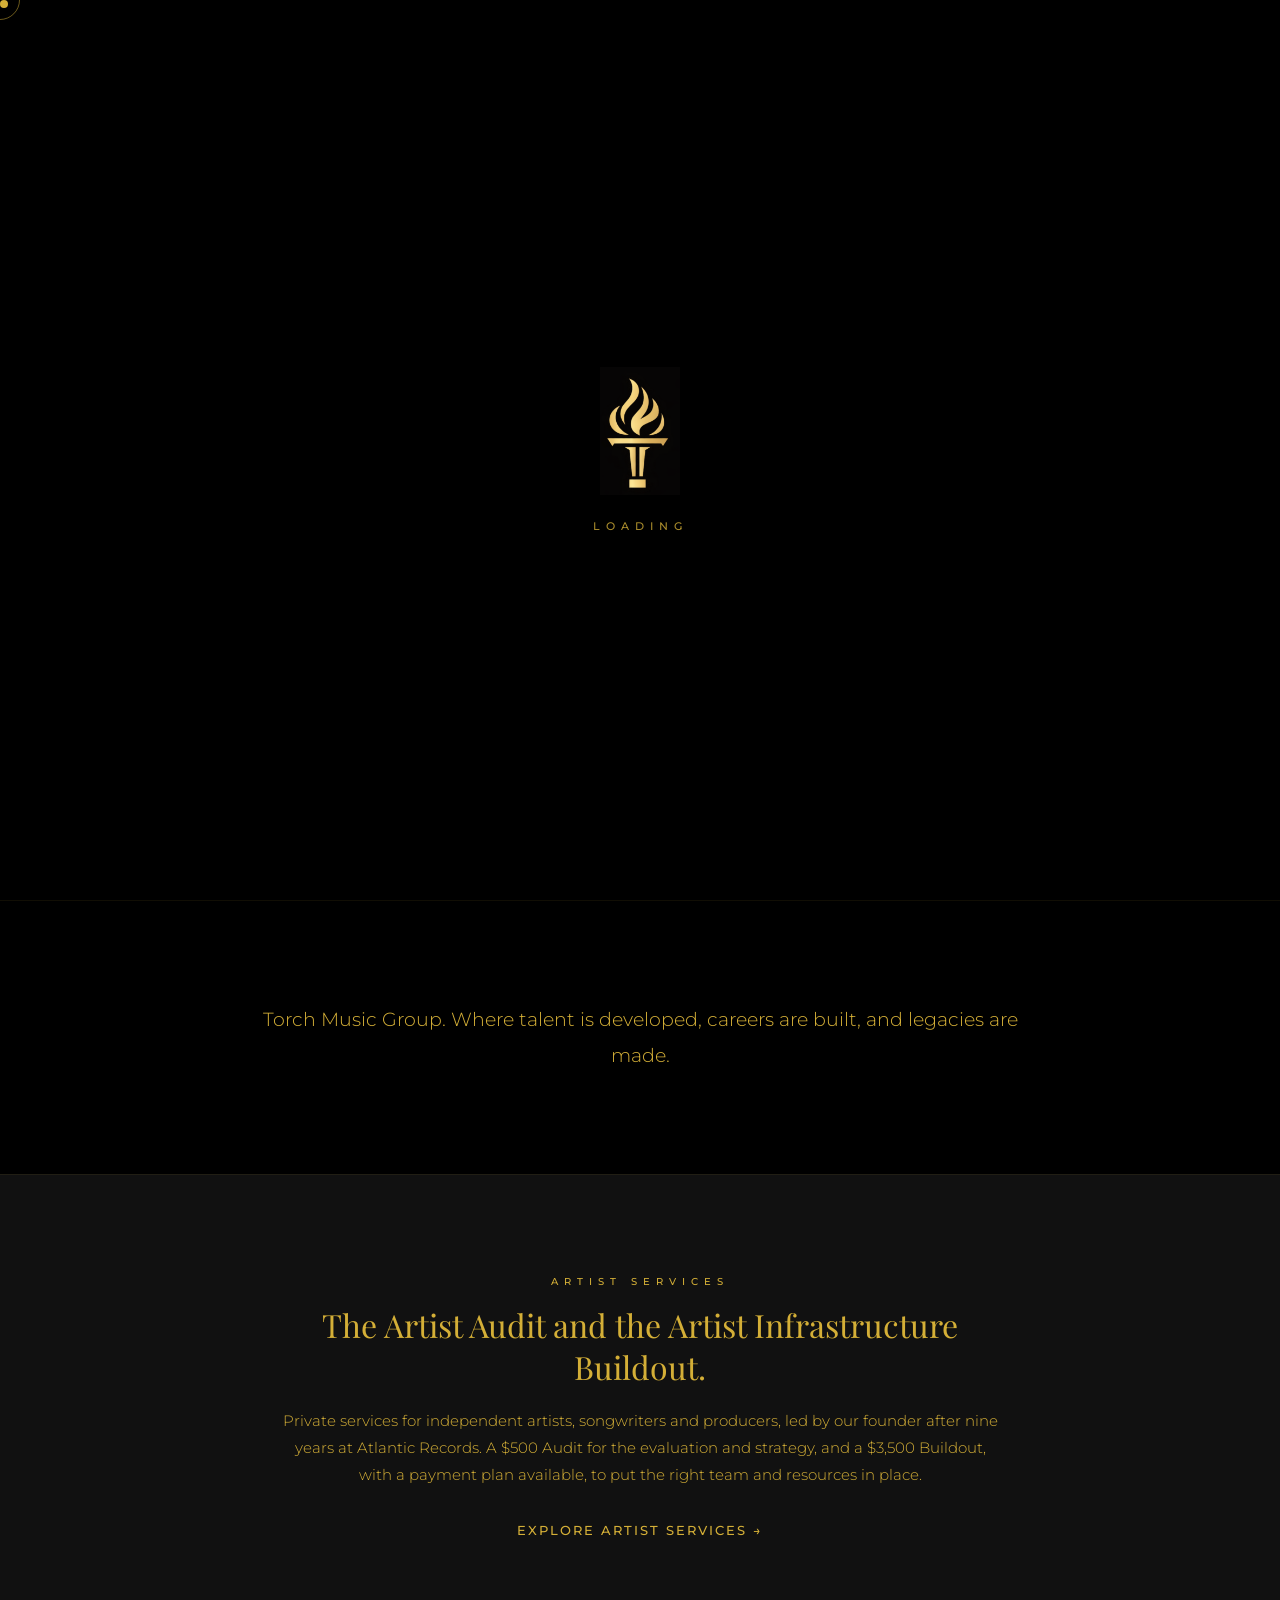
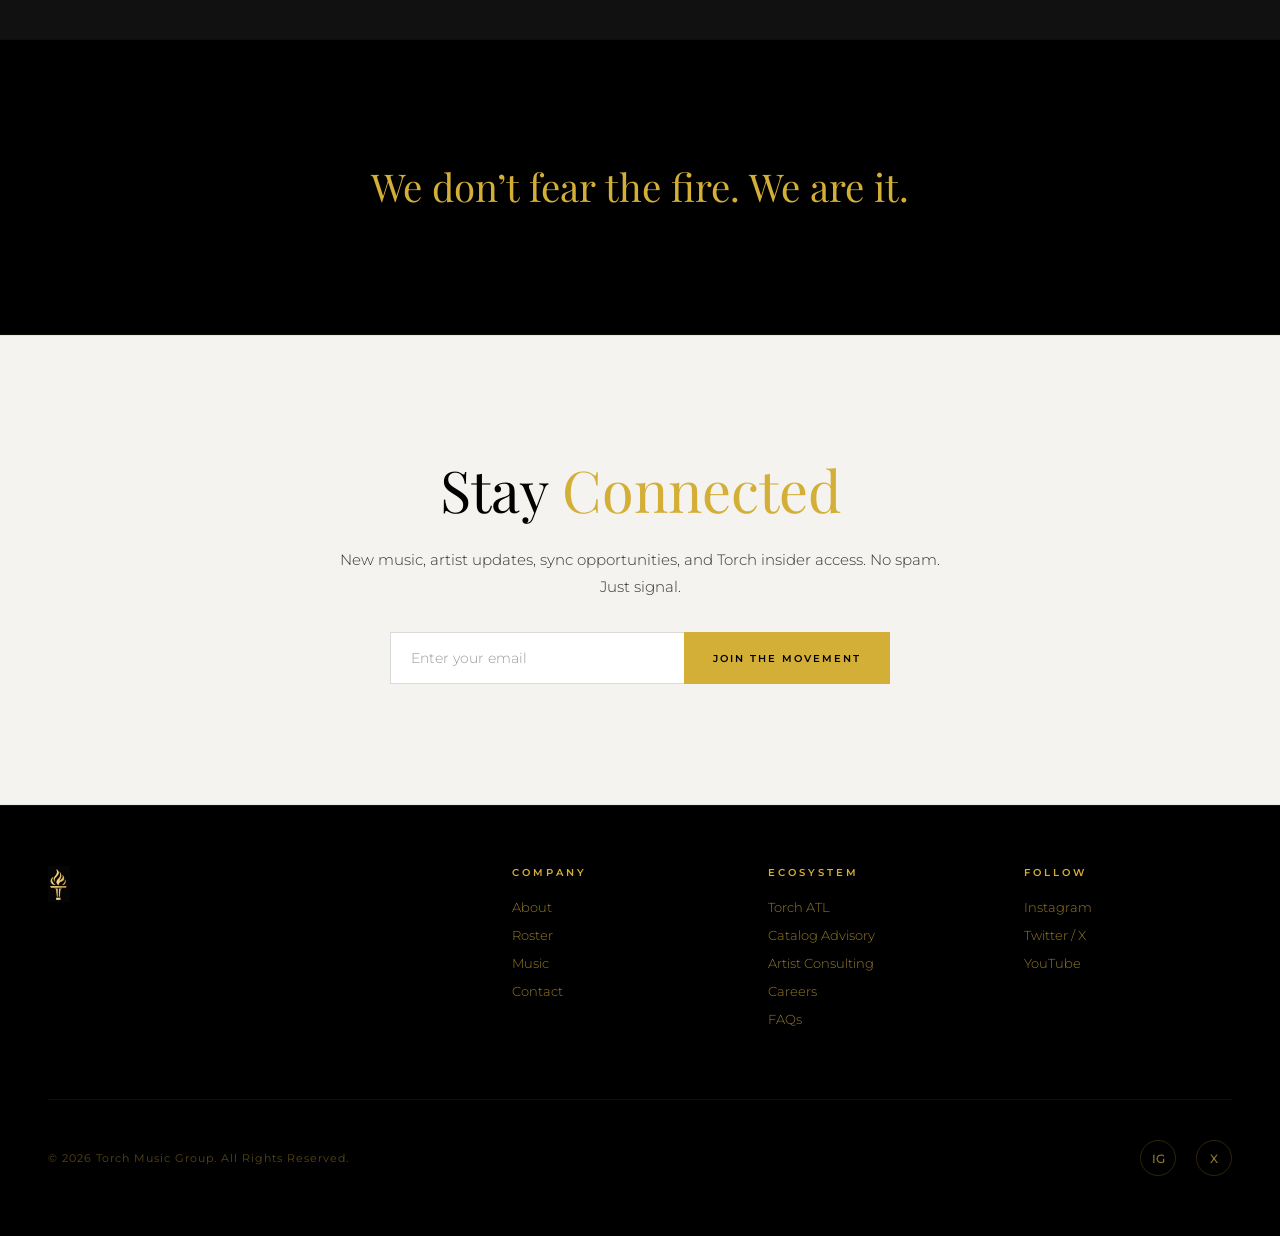
<file: index.html>
<!DOCTYPE html>
<html lang="en">
<head><meta name="robots" content="noindex, nofollow">
    <meta charset="UTF-8">
    <meta name="viewport" content="width=device-width, initial-scale=1.0">
    <title>Torch Music Group — Where Talent Is Developed, Careers Are Built, and Legacies Are Made.</title>
    <meta name="description" content="Torch Music Group. Where talent is developed, careers are built, and legacies are made. Artist development, management, and publishing.">
    <meta property="og:title" content="Torch Music Group — Where Talent Is Developed, Careers Are Built, and Legacies Are Made.">
    <meta property="og:description" content="Where talent is developed, careers are built, and legacies are made.">
    <meta property="og:image" content="images/tmg-gold-icon.png">
    <meta property="og:type" content="website">
    <link rel="icon" type="image/svg+xml" href="data:image/svg+xml,<svg xmlns='http://www.w3.org/2000/svg' viewBox='0 0 100 100'><rect fill='%230A0A0A' width='100' height='100' rx='12'/><text x='50' y='68' font-size='50' text-anchor='middle' fill='%23D4AF37' font-family='Georgia'>T</text></svg>">
    <link rel="preconnect" href="https://fonts.googleapis.com">
    <link rel="preconnect" href="https://fonts.gstatic.com" crossorigin>
    <link href="https://fonts.googleapis.com/css2?family=Playfair+Display:ital,wght@0,400;0,500;0,600;0,700;0,800;0,900;1,400;1,500;1,600&family=Cormorant+Garamond:ital,wght@0,300;0,400;0,500;0,600;0,700;1,300;1,400&family=Montserrat:wght@200;300;400;500;600;700&display=swap" rel="stylesheet">
    <link rel="stylesheet" href="styles.css">
</head>
<body>

<div class="loader" id="loader">
    <img src="images/tmg-gold-icon.png" alt="Loading" class="loader-icon">
    <span class="loader-text">Loading</span>
</div>

<div class="cursor-dot" id="cursorDot"></div>
<div class="cursor-ring" id="cursorRing"></div>

<nav id="navbar">
    <a href="index.html">
        <img src="images/tmg-torch-mark.png" alt="Torch Music Group" class="nav-logo" id="navLogo">
    </a>
    <ul class="nav-links">
        <li><a href="about.html">About</a></li>
        <li><a href="roster.html">Roster</a></li>
        <li><a href="music.html">Music</a></li>
        <li><a href="catalog-advisory.html">Catalog Advisory</a></li>
        <li><a href="artist-services.html">Consulting</a></li>
        <li><a href="https://torchatl.com" target="_blank" rel="noopener">Torch ATL</a></li>
        <li><a href="careers.html">Careers</a></li>
        <li><a href="faqs.html">FAQs</a></li>
        <li><a href="contact.html">Contact</a></li>
    </ul>
    <div class="nav-socials">
        <a href="https://www.instagram.com/thetorchgroup/" target="_blank" rel="noopener" aria-label="Instagram">
            <svg width="16" height="16" viewBox="0 0 24 24" fill="none" stroke="currentColor" stroke-width="1.5"><rect x="2" y="2" width="20" height="20" rx="5"/><circle cx="12" cy="12" r="5"/><circle cx="17.5" cy="6.5" r="1.5" fill="currentColor" stroke="none"/></svg>
        </a>
        <a href="https://x.com/torchmusicgroup" target="_blank" rel="noopener" aria-label="X">
            <svg width="16" height="16" viewBox="0 0 24 24" fill="none" stroke="currentColor" stroke-width="1.5"><path d="M4 4l6.5 8L4 20h2l5.5-6.8L16 20h4l-6.8-8.4L20 4h-2l-5.2 6.4L8 4H4z"/></svg>
        </a>
    </div>
    <button class="nav-menu-btn" id="menuBtn" aria-label="Menu">
        <span></span><span></span><span></span>
    </button>
</nav>

<div class="mobile-menu" id="mobileMenu">
    <a href="about.html" onclick="closeMobile()">About</a>
    <a href="roster.html" onclick="closeMobile()">Roster</a>
    <a href="music.html" onclick="closeMobile()">Music</a>
    <a href="catalog-advisory.html" onclick="closeMobile()">Catalog Advisory</a>
    <a href="artist-services.html" onclick="closeMobile()">Consulting</a>
    <a href="https://torchatl.com" target="_blank" rel="noopener">Torch ATL</a>
    <a href="careers.html" onclick="closeMobile()">Careers</a>
    <a href="faqs.html" onclick="closeMobile()">FAQs</a>
    <a href="contact.html" onclick="closeMobile()">Contact</a>
</div>

<section class="hero">
    <video class="hero-video" id="heroVideo" autoplay muted loop playsinline webkit-playsinline preload="auto" poster="images/hero-good-mood-poster.jpg" disablepictureinpicture>
        <source src="videos/hero-good-mood.mp4" type="video/mp4">
    </video>
    <div class="hero-video-overlay"></div>
    <div class="hero-bg"></div>
    <div class="hero-grain"></div>
    <div class="hero-particles" id="particles"></div>
    <div class="hero-content">
        <img src="images/tmg-logo.png" alt="Torch Music Group" class="hero-logo-main">
        <div class="hero-ctas">
            <a href="roster.html" class="hero-btn-primary">Explore the Roster</a>
            <a href="about.html" class="hero-btn-secondary">About TMG</a>
        </div>
    </div>
</section>

<section class="section intro-block">
    <div class="section-inner intro-inner">
        <p class="intro-text reveal">Torch Music Group. Where talent is developed, careers are built, and legacies are made.</p>
    </div>
</section>

<section class="advisory-band consult-band">
    <div class="advisory-band-inner">
        <div class="section-label reveal">Artist Services</div>
        <h2 class="teaser-headline reveal reveal-delay-1">The Artist Audit and the Artist Infrastructure Buildout.</h2>
        <p class="teaser-text reveal reveal-delay-2">Private services for independent artists, songwriters and producers, led by our founder after nine years at Atlantic Records. A $500 Audit for the evaluation and strategy, and a $3,500 Buildout, with a payment plan available, to put the right team and resources in place.</p>
        <a href="artist-services.html" class="arrow-link reveal reveal-delay-3">Explore Artist Services &rarr;</a>
    </div>
</section>

<section class="closing-strip">
    <p class="closing-text reveal">We don&rsquo;t fear the fire. We are it.</p>
</section>

<section class="section subscribe-section" id="subscribe">
    <div class="subscribe-inner">
        <h2 class="section-title reveal">Stay <span class="gold">Connected</span></h2>
        <p class="section-text reveal reveal-delay-1" style="text-align:center; margin: 0 auto 32px;">New music, artist updates, sync opportunities, and Torch insider access. No spam. Just signal.</p>
        <form class="subscribe-form reveal reveal-delay-2" onsubmit="return handleSubscribe(event)">
            <input type="email" name="email" placeholder="Enter your email" required>
            <input type="hidden" name="_subject" value="New TMG newsletter signup">
            <button type="submit">Join the Movement</button>
        </form>
    </div>
</section>

<footer>
    <div class="footer-inner">
        <div class="footer-brand">
            <img src="images/tmg-gold-icon.png" alt="Torch Music Group" class="footer-logo">
        </div>
        <div class="footer-col">
            <div class="footer-col-title">Company</div>
            <a href="about.html">About</a>
            <a href="roster.html">Roster</a>
            <a href="music.html">Music</a>
            <a href="contact.html">Contact</a>
        </div>
        <div class="footer-col">
            <div class="footer-col-title">Ecosystem</div>
            <a href="https://torchatl.com" target="_blank" rel="noopener">Torch ATL</a>
            <a href="catalog-advisory.html">Catalog Advisory</a>
            <a href="artist-services.html">Artist Consulting</a>
            <a href="careers.html">Careers</a>
            <a href="faqs.html">FAQs</a>
        </div>
        <div class="footer-col">
            <div class="footer-col-title">Follow</div>
            <a href="https://www.instagram.com/thetorchgroup/" target="_blank" rel="noopener">Instagram</a>
            <a href="https://x.com/torchmusicgroup" target="_blank" rel="noopener">Twitter / X</a>
            <a href="https://www.youtube.com/@TheTorchGroup" target="_blank" rel="noopener">YouTube</a>
        </div>
    </div>
    <div class="footer-bottom">
        <div class="footer-copy">&copy; 2026 Torch Music Group. All Rights Reserved.</div>
        <div class="footer-socials">
            <a href="https://www.instagram.com/thetorchgroup/" target="_blank" rel="noopener" aria-label="Instagram">IG</a>
            <a href="https://x.com/torchmusicgroup" target="_blank" rel="noopener" aria-label="Twitter">X</a>
        </div>
    </div>
</footer>

<script src="script.js"></script>
</body>
</html>
</file>
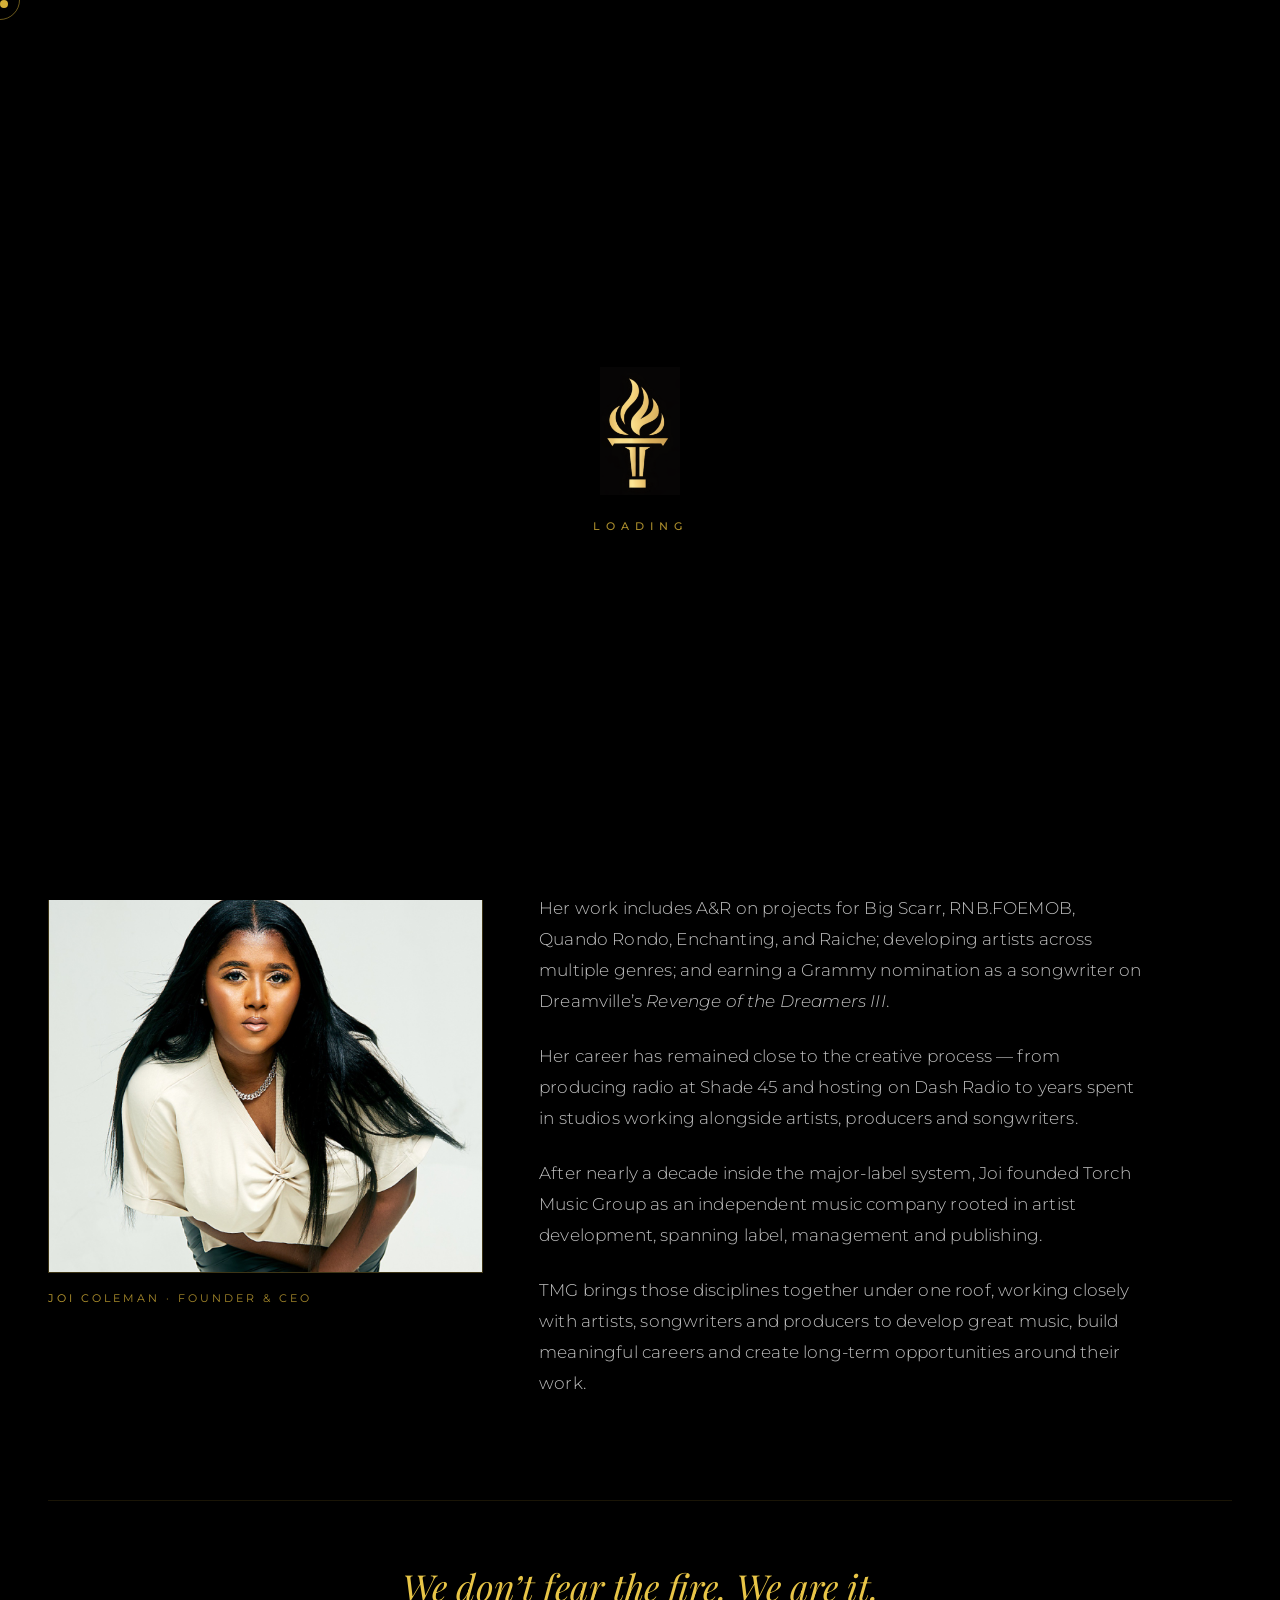
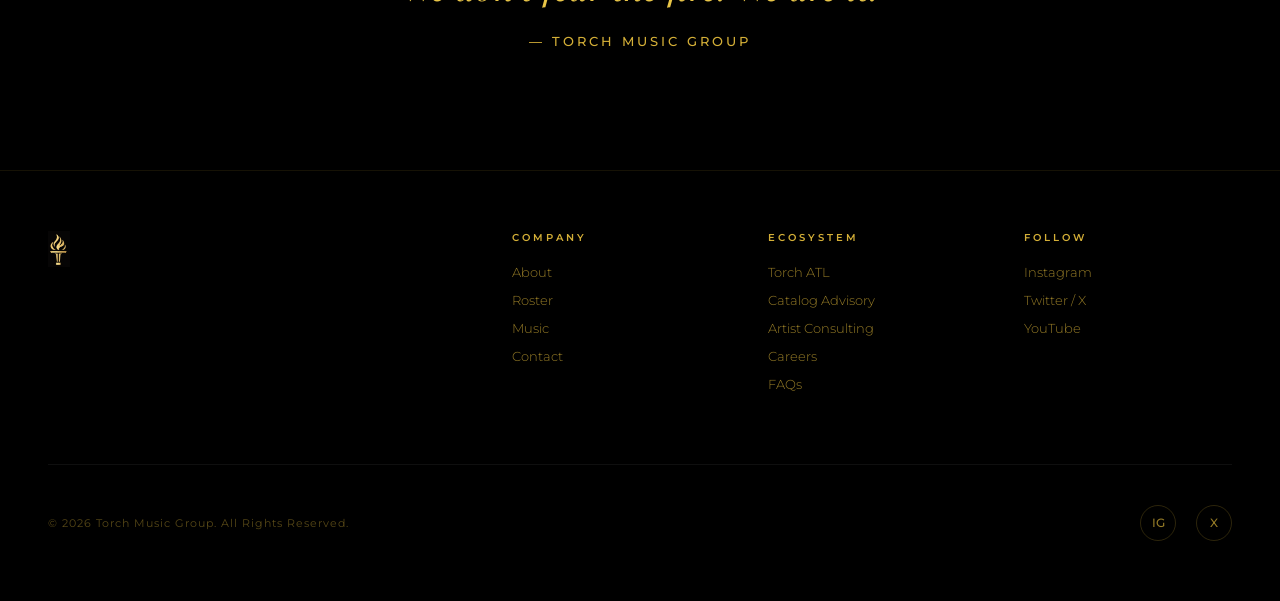
<file: about.html>
<!DOCTYPE html>
<html lang="en">
<head><meta name="robots" content="noindex, nofollow">
    <meta charset="UTF-8">
    <meta name="viewport" content="width=device-width, initial-scale=1.0">
    <title>About — Torch Music Group</title>
    <meta name="description" content="Atlanta-based music company built across label, management, and publishing, with artist development at our core.">
    <meta property="og:title" content="About — Torch Music Group">
    <meta property="og:description" content="Where talent is developed, careers are built, and legacies are made.">
    <meta property="og:image" content="https://torchmusicgroup.com/images/joi-coleman.jpg">
    <meta property="og:image:width" content="1200">
    <meta property="og:image:height" content="1200">
    <meta property="og:image:alt" content="Joi Coleman, Founder & CEO of Torch Music Group">
    <meta property="og:type" content="website">
    <meta name="twitter:card" content="summary_large_image">
    <meta name="twitter:image" content="https://torchmusicgroup.com/images/joi-coleman.jpg">
    <link rel="icon" type="image/svg+xml" href="data:image/svg+xml,<svg xmlns='http://www.w3.org/2000/svg' viewBox='0 0 100 100'><rect fill='%230A0A0A' width='100' height='100' rx='12'/><text x='50' y='68' font-size='50' text-anchor='middle' fill='%23D4AF37' font-family='Georgia'>T</text></svg>">
    <link rel="preconnect" href="https://fonts.googleapis.com">
    <link rel="preconnect" href="https://fonts.gstatic.com" crossorigin>
    <link href="https://fonts.googleapis.com/css2?family=Playfair+Display:ital,wght@0,400;0,500;0,600;0,700;0,800;0,900;1,400;1,500;1,600&family=Cormorant+Garamond:ital,wght@0,300;0,400;0,500;0,600;0,700;1,300;1,400&family=Montserrat:wght@200;300;400;500;600;700&display=swap" rel="stylesheet">
    <link rel="stylesheet" href="styles.css?v=20260506e">
</head>
<body>

<div class="loader" id="loader">
    <img src="images/tmg-gold-icon.png" alt="Loading" class="loader-icon">
    <span class="loader-text">Loading</span>
</div>

<div class="cursor-dot" id="cursorDot"></div>
<div class="cursor-ring" id="cursorRing"></div>

<nav id="navbar">
    <a href="index.html">
        <img src="images/tmg-torch-mark.png" alt="Torch Music Group" class="nav-logo" id="navLogo">
    </a>
    <ul class="nav-links">
        <li><a href="about.html">About</a></li>
        <li><a href="roster.html">Roster</a></li>
        <li><a href="music.html">Music</a></li>
        <li><a href="catalog-advisory.html">Catalog Advisory</a></li>
        <li><a href="artist-services.html">Consulting</a></li>
        <li><a href="https://torchatl.com" target="_blank" rel="noopener">Torch ATL</a></li>
        <li><a href="careers.html">Careers</a></li>
        <li><a href="faqs.html">FAQs</a></li>
        <li><a href="contact.html">Contact</a></li>
    </ul>
    <div class="nav-socials">
        <a href="https://www.instagram.com/thetorchgroup/" target="_blank" rel="noopener" aria-label="Instagram">
            <svg width="16" height="16" viewBox="0 0 24 24" fill="none" stroke="currentColor" stroke-width="1.5"><rect x="2" y="2" width="20" height="20" rx="5"/><circle cx="12" cy="12" r="5"/><circle cx="17.5" cy="6.5" r="1.5" fill="currentColor" stroke="none"/></svg>
        </a>
        <a href="https://x.com/torchmusicgroup" target="_blank" rel="noopener" aria-label="X">
            <svg width="16" height="16" viewBox="0 0 24 24" fill="none" stroke="currentColor" stroke-width="1.5"><path d="M4 4l6.5 8L4 20h2l5.5-6.8L16 20h4l-6.8-8.4L20 4h-2l-5.2 6.4L8 4H4z"/></svg>
        </a>
    </div>
    <button class="nav-menu-btn" id="menuBtn" aria-label="Menu">
        <span></span><span></span><span></span>
    </button>
</nav>

<div class="mobile-menu" id="mobileMenu">
    <a href="about.html" onclick="closeMobile()">About</a>
    <a href="roster.html" onclick="closeMobile()">Roster</a>
    <a href="music.html" onclick="closeMobile()">Music</a>
    <a href="catalog-advisory.html" onclick="closeMobile()">Catalog Advisory</a>
    <a href="artist-services.html" onclick="closeMobile()">Consulting</a>
    <a href="https://torchatl.com" target="_blank" rel="noopener">Torch ATL</a>
    <a href="careers.html" onclick="closeMobile()">Careers</a>
    <a href="faqs.html" onclick="closeMobile()">FAQs</a>
    <a href="contact.html" onclick="closeMobile()">Contact</a>
</div>

<section class="section about-page">
    <div class="section-inner">
        <div class="about-intro-grid">
            <div class="about-intro-left">
                <div class="about-section-heading about-section-heading--first reveal">About</div>
                <div class="gold-divider reveal reveal-delay-1"></div>
            </div>
            <div class="about-intro-right">
                <div class="about-copy">
                    <p class="section-text reveal reveal-delay-2">Torch Music Group is an Atlanta-based music company built across label, management, and publishing, with artist development at our core. Our <a href="catalog-advisory.html">Catalog Advisory</a> division advises songwriters, producers, artists and estates on the value and sale of their music rights.</p>
                    <p class="section-text reveal reveal-delay-2">We carry the torch in honor of those who came before us. We believe artists are creative companies, careers are built record by record, development is the work, and greatness is a daily decision.</p>
                    <p class="section-text reveal reveal-delay-3">TMG is where talent is developed, careers are built, and legacies are made.</p>
                </div>
            </div>
        </div>

        <div class="about-block founder-block">
            <div class="about-section-heading reveal">The Founder</div>
            <div class="founder-layout">
                <figure class="founder-photo reveal">
                    <div class="founder-photo-frame">
                        <img src="images/joi-coleman.jpg" alt="Joi Coleman, Founder & CEO of Torch Music Group" loading="lazy">
                    </div>
                    <figcaption class="founder-photo-caption">Joi Coleman &middot; Founder &amp; CEO</figcaption>
                </figure>
                <div class="founder-bio about-copy">
                    <p class="section-text reveal reveal-delay-1">A Philadelphia native and Clark Atlanta University graduate, Joi Coleman has built her career in Atlanta, spending nine years within the Atlantic Records system as an A&amp;R executive, with experience spanning artist development, record-making, and studio operations.</p>
                    <p class="section-text reveal reveal-delay-2">Her work includes A&amp;R on projects for Big Scarr, RNB.FOEMOB, Quando Rondo, Enchanting, and Raiche; developing artists across multiple genres; and earning a Grammy nomination as a songwriter on Dreamville&rsquo;s <em>Revenge of the Dreamers III</em>.</p>
                    <p class="section-text reveal reveal-delay-3">Her career has remained close to the creative process &mdash; from producing radio at Shade 45 and hosting on Dash Radio to years spent in studios working alongside artists, producers and songwriters.</p>
                    <p class="section-text reveal reveal-delay-3">After nearly a decade inside the major-label system, Joi founded Torch Music Group as an independent music company rooted in artist development, spanning label, management and publishing.</p>
                    <p class="section-text reveal reveal-delay-3">TMG brings those disciplines together under one roof, working closely with artists, songwriters and producers to develop great music, build meaningful careers and create long-term opportunities around their work.</p>
                </div>
            </div>
        </div>

        <div class="founder-note reveal">
            <blockquote class="founder-quote">We don&rsquo;t fear the fire. We are it.</blockquote>
            <cite class="founder-cite">&mdash; Torch Music Group</cite>
        </div>
    </div>
</section>

<footer>
    <div class="footer-inner">
        <div class="footer-brand">
            <img src="images/tmg-gold-icon.png" alt="Torch Music Group" class="footer-logo">
        </div>
        <div class="footer-col">
            <div class="footer-col-title">Company</div>
            <a href="about.html">About</a>
            <a href="roster.html">Roster</a>
            <a href="music.html">Music</a>
            <a href="contact.html">Contact</a>
        </div>
        <div class="footer-col">
            <div class="footer-col-title">Ecosystem</div>
            <a href="https://torchatl.com" target="_blank" rel="noopener">Torch ATL</a>
            <a href="catalog-advisory.html">Catalog Advisory</a>
            <a href="artist-services.html">Artist Consulting</a>
            <a href="careers.html">Careers</a>
            <a href="faqs.html">FAQs</a>
        </div>
        <div class="footer-col">
            <div class="footer-col-title">Follow</div>
            <a href="https://www.instagram.com/thetorchgroup/" target="_blank" rel="noopener">Instagram</a>
            <a href="https://x.com/torchmusicgroup" target="_blank" rel="noopener">Twitter / X</a>
            <a href="https://www.youtube.com/@TheTorchGroup" target="_blank" rel="noopener">YouTube</a>
        </div>
    </div>
    <div class="footer-bottom">
        <div class="footer-copy">&copy; 2026 Torch Music Group. All Rights Reserved.</div>
        <div class="footer-socials">
            <a href="https://www.instagram.com/thetorchgroup/" target="_blank" rel="noopener" aria-label="Instagram">IG</a>
            <a href="https://x.com/torchmusicgroup" target="_blank" rel="noopener" aria-label="Twitter">X</a>
        </div>
    </div>
</footer>

<script src="script.js"></script>
</body>
</html>
</file>
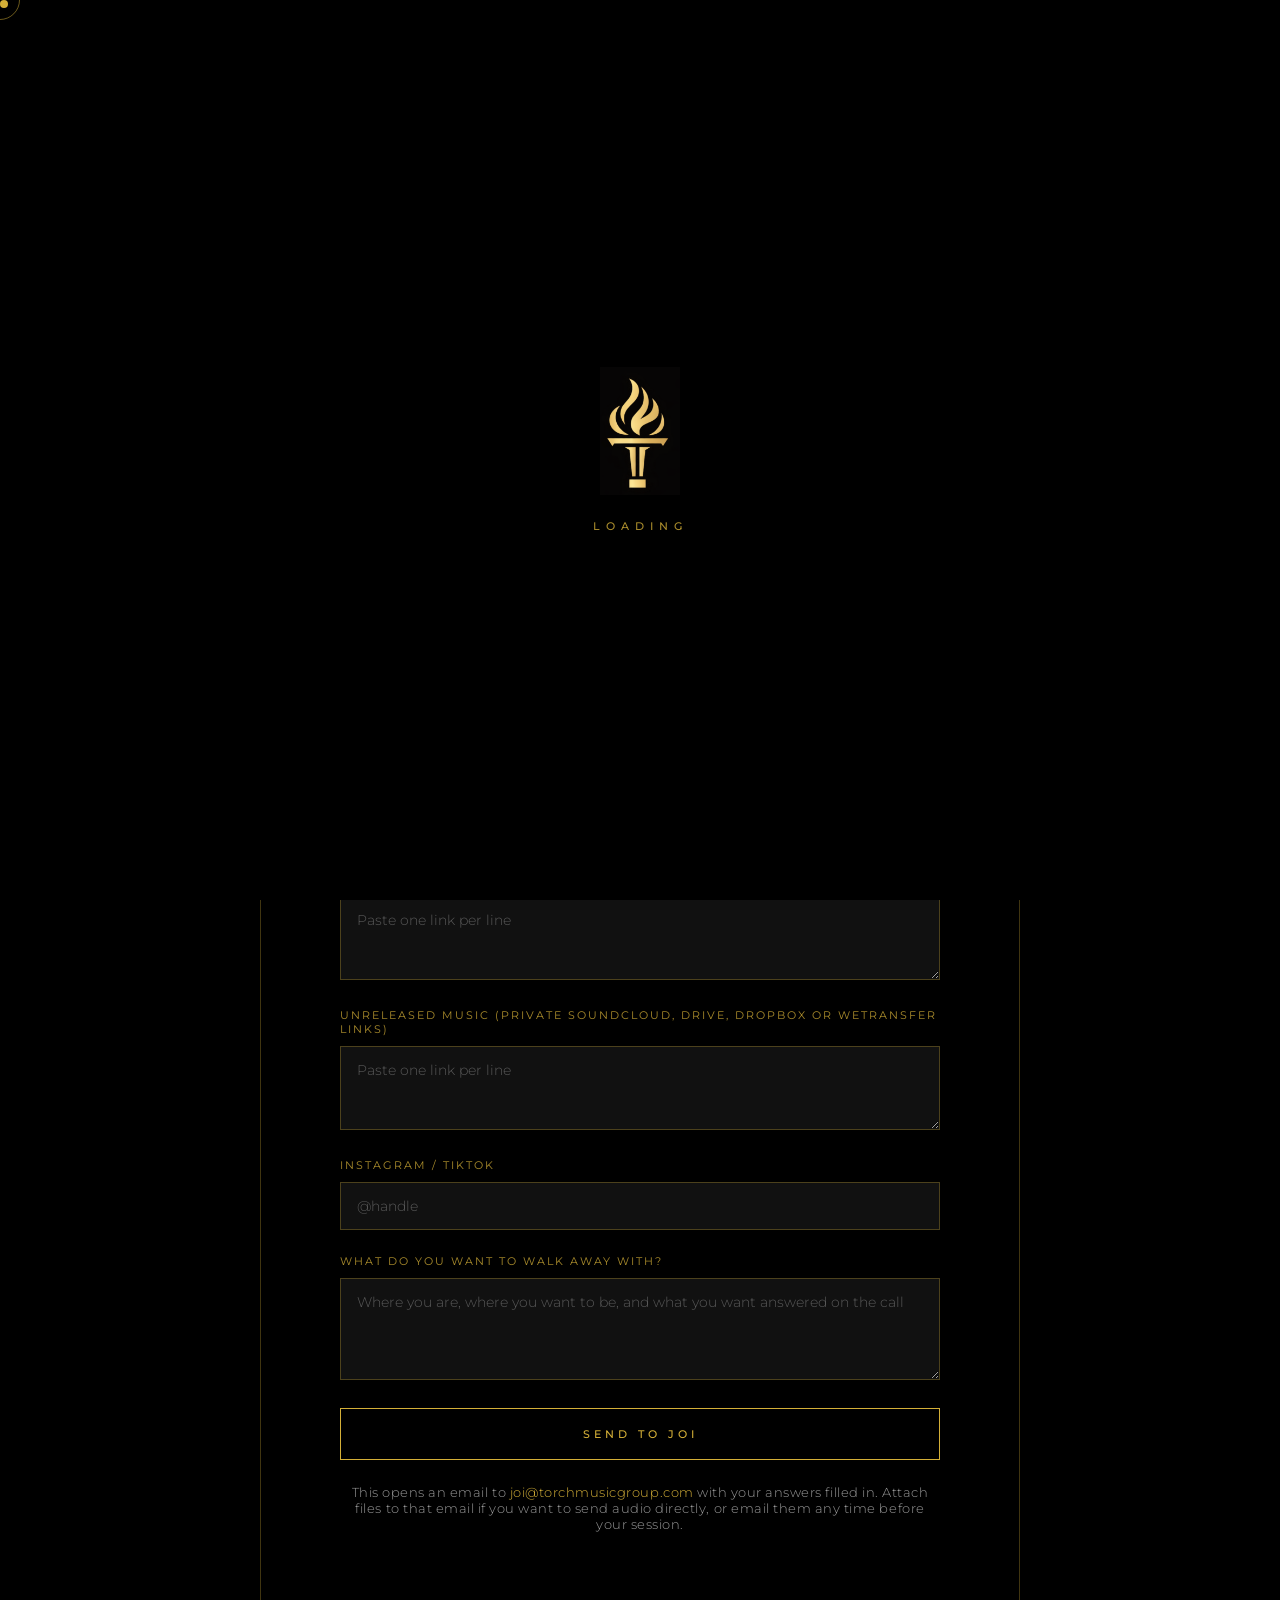
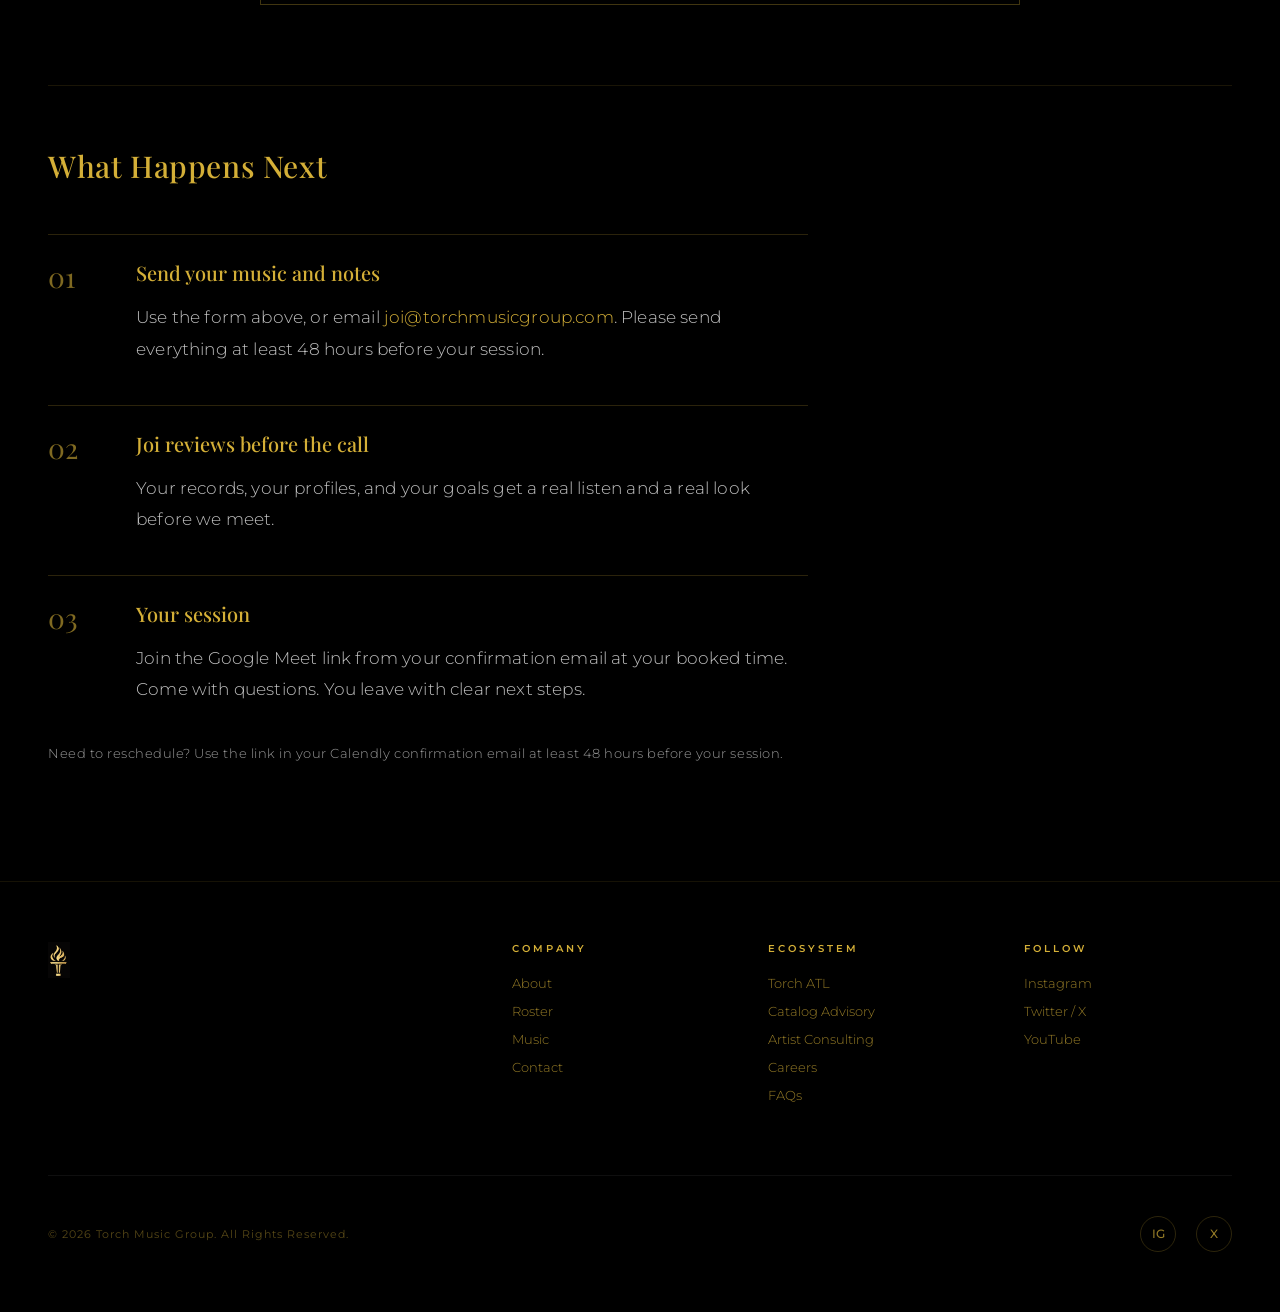
<file: artist-services-confirmed.html>
<!DOCTYPE html>
<html lang="en">
<head><meta name="robots" content="noindex, nofollow">
    <meta charset="UTF-8">
    <meta name="viewport" content="width=device-width, initial-scale=1.0">
    <title>You're Booked | Torch Music Group</title>
    <meta name="description" content="Your session with Torch Music Group is confirmed. Send your music and notes before we talk.">
    <link rel="canonical" href="https://torchmusicgroup.com/artist-services-confirmed">
    <meta property="og:title" content="You're Booked | Torch Music Group">
    <meta property="og:description" content="Your Artist Strategy Consultation is confirmed.">
    <meta property="og:url" content="https://torchmusicgroup.com/artist-services-confirmed">
    <meta property="og:image" content="https://torchmusicgroup.com/images/tmg-gold-icon.png">
    <meta property="og:type" content="website">
    <link rel="icon" type="image/svg+xml" href="data:image/svg+xml,<svg xmlns='http://www.w3.org/2000/svg' viewBox='0 0 100 100'><rect fill='%230A0A0A' width='100' height='100' rx='12'/><text x='50' y='68' font-size='50' text-anchor='middle' fill='%23D4AF37' font-family='Georgia'>T</text></svg>">
    <link rel="preconnect" href="https://fonts.googleapis.com">
    <link rel="preconnect" href="https://fonts.gstatic.com" crossorigin>
    <link href="https://fonts.googleapis.com/css2?family=Playfair+Display:ital,wght@0,400;0,500;0,600;0,700;0,800;0,900;1,400;1,500;1,600&family=Cormorant+Garamond:ital,wght@0,300;0,400;0,500;0,600;0,700;1,300;1,400&family=Montserrat:wght@200;300;400;500;600;700&display=swap" rel="stylesheet">
    <link rel="stylesheet" href="styles.css?v=20261006a">
</head>
<body>

<div class="loader" id="loader">
    <img src="images/tmg-gold-icon.png" alt="Loading" class="loader-icon">
    <span class="loader-text">Loading</span>
</div>

<div class="cursor-dot" id="cursorDot"></div>
<div class="cursor-ring" id="cursorRing"></div>

<nav id="navbar">
    <a href="index.html">
        <img src="images/tmg-torch-mark.png" alt="Torch Music Group" class="nav-logo" id="navLogo">
    </a>
    <ul class="nav-links">
        <li><a href="about.html">About</a></li>
        <li><a href="roster.html">Roster</a></li>
        <li><a href="music.html">Music</a></li>
        <li><a href="catalog-advisory.html">Catalog Advisory</a></li>
        <li><a href="artist-services.html">Consulting</a></li>
        <li><a href="https://torchatl.com" target="_blank" rel="noopener">Torch ATL</a></li>
        <li><a href="careers.html">Careers</a></li>
        <li><a href="faqs.html">FAQs</a></li>
        <li><a href="contact.html">Contact</a></li>
    </ul>
    <div class="nav-socials">
        <a href="https://www.instagram.com/thetorchgroup/" target="_blank" rel="noopener" aria-label="Instagram">
            <svg width="16" height="16" viewBox="0 0 24 24" fill="none" stroke="currentColor" stroke-width="1.5"><rect x="2" y="2" width="20" height="20" rx="5"/><circle cx="12" cy="12" r="5"/><circle cx="17.5" cy="6.5" r="1.5" fill="currentColor" stroke="none"/></svg>
        </a>
        <a href="https://x.com/torchmusicgroup" target="_blank" rel="noopener" aria-label="X">
            <svg width="16" height="16" viewBox="0 0 24 24" fill="none" stroke="currentColor" stroke-width="1.5"><path d="M4 4l6.5 8L4 20h2l5.5-6.8L16 20h4l-6.8-8.4L20 4h-2l-5.2 6.4L8 4H4z"/></svg>
        </a>
    </div>
    <button class="nav-menu-btn" id="menuBtn" aria-label="Menu">
        <span></span><span></span><span></span>
    </button>
</nav>

<div class="mobile-menu" id="mobileMenu">
    <a href="about.html" onclick="closeMobile()">About</a>
    <a href="roster.html" onclick="closeMobile()">Roster</a>
    <a href="music.html" onclick="closeMobile()">Music</a>
    <a href="catalog-advisory.html" onclick="closeMobile()">Catalog Advisory</a>
    <a href="artist-services.html" onclick="closeMobile()">Consulting</a>
    <a href="https://torchatl.com" target="_blank" rel="noopener">Torch ATL</a>
    <a href="careers.html" onclick="closeMobile()">Careers</a>
    <a href="faqs.html" onclick="closeMobile()">FAQs</a>
    <a href="contact.html" onclick="closeMobile()">Contact</a>
</div>

<section class="section about-page advisory-page consult-page confirm-page">
    <div class="section-inner">
        <div class="advisory-intro">
            <div class="section-label reveal">You&rsquo;re Booked</div>
            <h1 class="section-title reveal">See you soon<span id="confirmName"></span>.</h1>
            <p class="advisory-tagline reveal reveal-delay-1" id="confirmWhat">Your session is confirmed.</p>
            <div class="gold-divider reveal reveal-delay-1"></div>
            <div class="about-copy">
                <p class="section-text reveal reveal-delay-2" id="confirmWhen">Your session details and Google Meet link are in the confirmation email from Calendly. Add it to your calendar now so it is not missed.</p>
                <p class="section-text reveal reveal-delay-2">One thing before we talk: send me your music. The more I hear ahead of time, the more of our session goes to strategy instead of catching up.</p>
            </div>
        </div>

        <div class="consult-pricing confirm-form-wrap reveal">
            <div class="section-label">Send Your Music</div>
            <form class="confirm-form" id="confirmForm" novalidate>
                <div class="confirm-row">
                    <label for="cfName">Name</label>
                    <input type="text" id="cfName" name="name" autocomplete="name">
                </div>
                <div class="confirm-row">
                    <label for="cfEmail">Email</label>
                    <input type="email" id="cfEmail" name="email" autocomplete="email">
                </div>
                <div class="confirm-row">
                    <label for="cfReleased">Released music (Spotify, Apple Music, SoundCloud, YouTube links)</label>
                    <textarea id="cfReleased" name="released" rows="3" placeholder="Paste one link per line"></textarea>
                </div>
                <div class="confirm-row">
                    <label for="cfUnreleased">Unreleased music (private SoundCloud, Drive, Dropbox or WeTransfer links)</label>
                    <textarea id="cfUnreleased" name="unreleased" rows="3" placeholder="Paste one link per line"></textarea>
                </div>
                <div class="confirm-row">
                    <label for="cfSocials">Instagram / TikTok</label>
                    <input type="text" id="cfSocials" name="socials" placeholder="@handle">
                </div>
                <div class="confirm-row">
                    <label for="cfGoals">What do you want to walk away with?</label>
                    <textarea id="cfGoals" name="goals" rows="4" placeholder="Where you are, where you want to be, and what you want answered on the call"></textarea>
                </div>
                <button type="submit" class="contact-btn consult-btn">Send to Joi</button>
                <p class="advisory-cta-note confirm-note">This opens an email to <a href="mailto:joi@torchmusicgroup.com">joi@torchmusicgroup.com</a> with your answers filled in. Attach files to that email if you want to send audio directly, or email them any time before your session.</p>
            </form>
        </div>

        <div class="about-block">
            <h2 class="about-section-heading reveal">What Happens Next</h2>
            <ol class="consult-steps">
                <li class="consult-step reveal">
                    <span class="consult-step-num">01</span>
                    <div>
                        <h3 class="wwd-title">Send your music and notes</h3>
                        <p class="wwd-text">Use the form above, or email <a href="mailto:joi@torchmusicgroup.com">joi@torchmusicgroup.com</a>. Please send everything at least 48 hours before your session.</p>
                    </div>
                </li>
                <li class="consult-step reveal reveal-delay-1">
                    <span class="consult-step-num">02</span>
                    <div>
                        <h3 class="wwd-title">Joi reviews before the call</h3>
                        <p class="wwd-text">Your records, your profiles, and your goals get a real listen and a real look before we meet.</p>
                    </div>
                </li>
                <li class="consult-step reveal reveal-delay-2">
                    <span class="consult-step-num">03</span>
                    <div>
                        <h3 class="wwd-title">Your session</h3>
                        <p class="wwd-text">Join the Google Meet link from your confirmation email at your booked time. Come with questions. You leave with clear next steps.</p>
                    </div>
                </li>
            </ol>
            <p class="advisory-cta-note confirm-resched">Need to reschedule? Use the link in your Calendly confirmation email at least 48 hours before your session.</p>
        </div>
    </div>
</section>

<script>
(function () {
    var q = new URLSearchParams(window.location.search);
    var full = (q.get('invitee_full_name') || '').trim();
    var email = (q.get('invitee_email') || '').trim();
    var first = full.split(' ')[0];
    if (first) document.getElementById('confirmName').textContent = ', ' + first;
    if (full) document.getElementById('cfName').value = full;
    if (email) document.getElementById('cfEmail').value = email;

    var ev = (q.get('event_type_name') || '').trim();
    if (ev) document.getElementById('confirmWhat').textContent = 'Your ' + ev.replace(': Kickoff', ' kickoff') + ' is confirmed.';

    var start = q.get('event_start_time');
    if (start) {
        var d = new Date(start);
        if (!isNaN(d)) {
            var when = d.toLocaleString('en-US', { weekday: 'long', month: 'long', day: 'numeric', hour: 'numeric', minute: '2-digit', timeZoneName: 'short' });
            document.getElementById('confirmWhen').innerHTML = 'Your session is <strong>' + when + '</strong>. The Google Meet link is in the confirmation email from Calendly. Add it to your calendar now so it is not missed.';
        }
    }

    document.getElementById('confirmForm').addEventListener('submit', function (e) {
        e.preventDefault();
        var v = function (id) { return document.getElementById(id).value.trim(); };
        var name = v('cfName') || 'Artist';
        var subject = (ev || 'Artist Services') + ': music from ' + name;
        var body = [
            'Name: ' + v('cfName'),
            'Email: ' + v('cfEmail'),
            '',
            'Released music:',
            v('cfReleased') || '(none)',
            '',
            'Unreleased music:',
            v('cfUnreleased') || '(none)',
            '',
            'Instagram / TikTok: ' + (v('cfSocials') || '(none)'),
            '',
            'What I want to walk away with:',
            v('cfGoals') || '(none)',
            ''
        ].join('\n');
        window.location.href = 'mailto:joi@torchmusicgroup.com?subject=' + encodeURIComponent(subject) + '&body=' + encodeURIComponent(body);
    });
})();
</script>

<footer>
    <div class="footer-inner">
        <div class="footer-brand">
            <img src="images/tmg-gold-icon.png" alt="Torch Music Group" class="footer-logo">
        </div>
        <div class="footer-col">
            <div class="footer-col-title">Company</div>
            <a href="about.html">About</a>
            <a href="roster.html">Roster</a>
            <a href="music.html">Music</a>
            <a href="contact.html">Contact</a>
        </div>
        <div class="footer-col">
            <div class="footer-col-title">Ecosystem</div>
            <a href="https://torchatl.com" target="_blank" rel="noopener">Torch ATL</a>
            <a href="catalog-advisory.html">Catalog Advisory</a>
            <a href="artist-services.html">Artist Consulting</a>
            <a href="careers.html">Careers</a>
            <a href="faqs.html">FAQs</a>
        </div>
        <div class="footer-col">
            <div class="footer-col-title">Follow</div>
            <a href="https://www.instagram.com/thetorchgroup/" target="_blank" rel="noopener">Instagram</a>
            <a href="https://x.com/torchmusicgroup" target="_blank" rel="noopener">Twitter / X</a>
            <a href="https://www.youtube.com/@TheTorchGroup" target="_blank" rel="noopener">YouTube</a>
        </div>
    </div>
    <div class="footer-bottom">
        <div class="footer-copy">&copy; 2026 Torch Music Group. All Rights Reserved.</div>
        <div class="footer-socials">
            <a href="https://www.instagram.com/thetorchgroup/" target="_blank" rel="noopener" aria-label="Instagram">IG</a>
            <a href="https://x.com/torchmusicgroup" target="_blank" rel="noopener" aria-label="Twitter">X</a>
        </div>
    </div>
</footer>

<script src="script.js"></script>
</body>
</html>
</file>
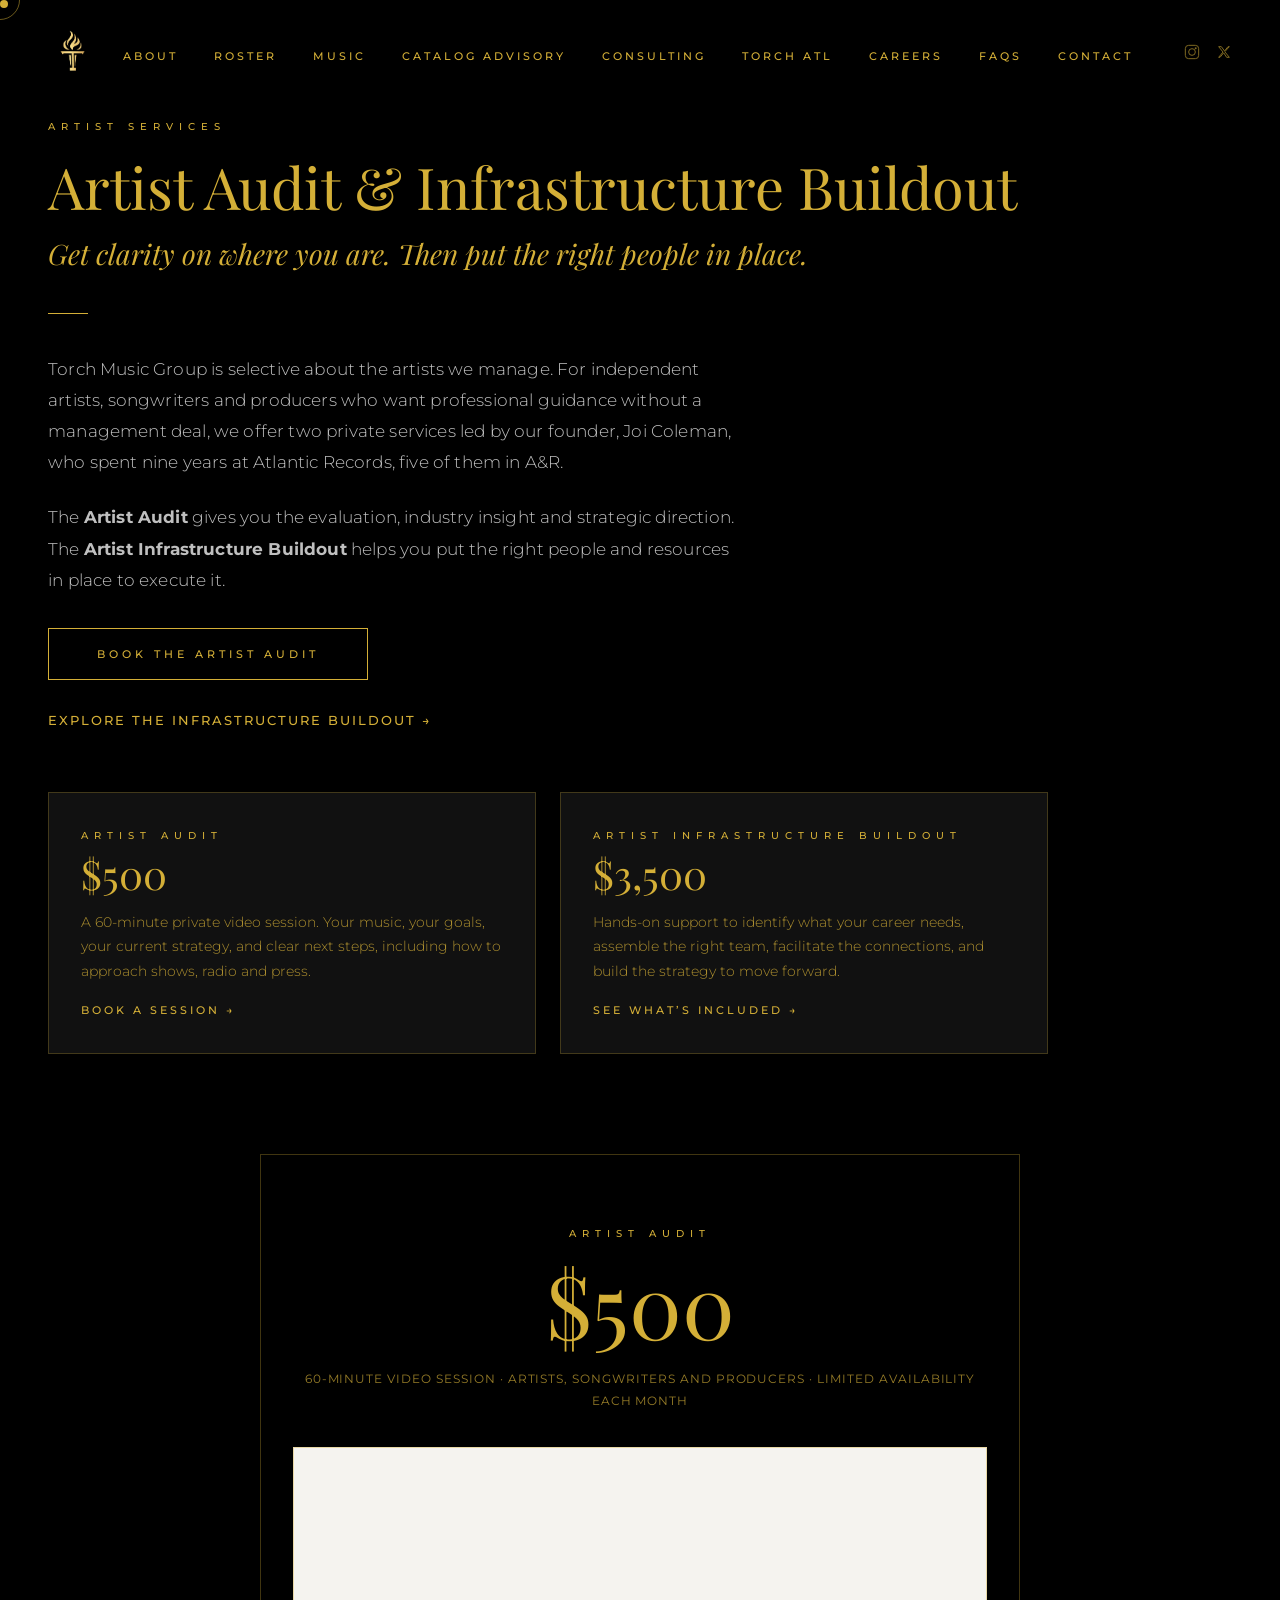
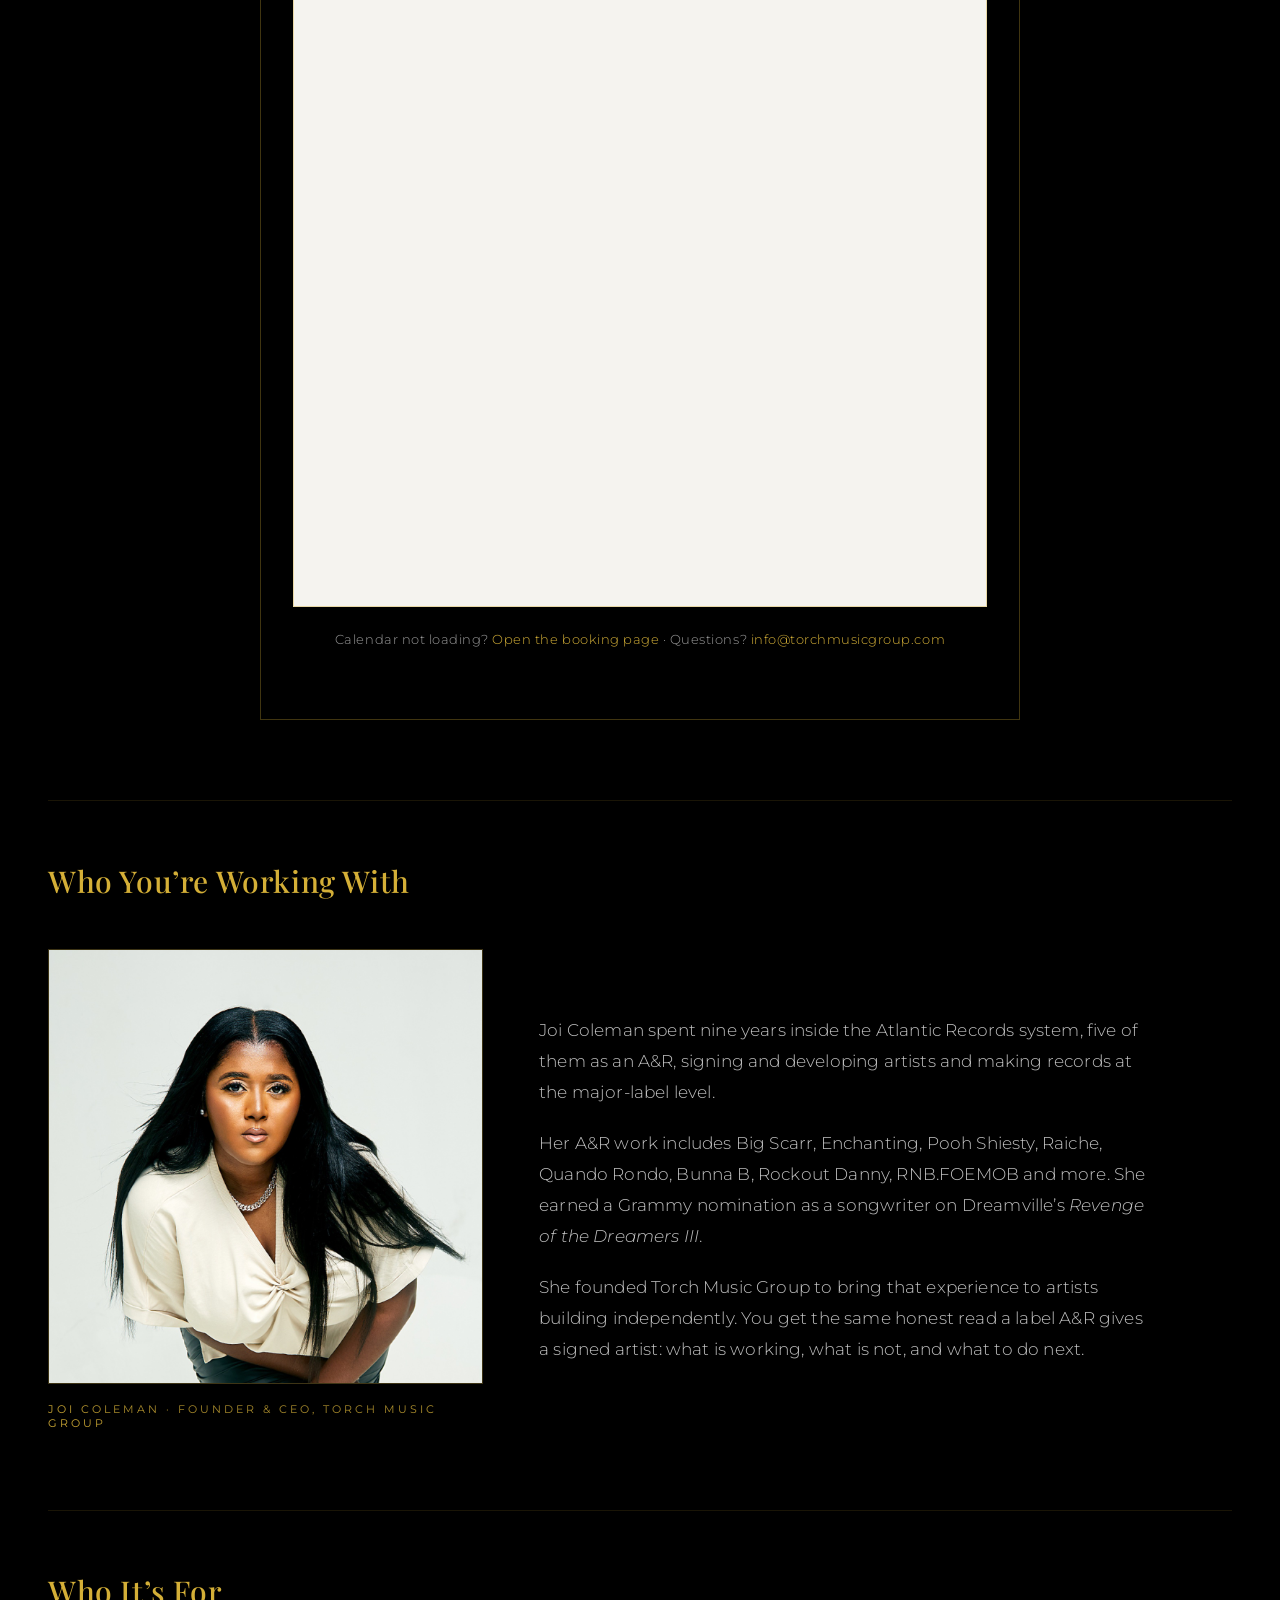
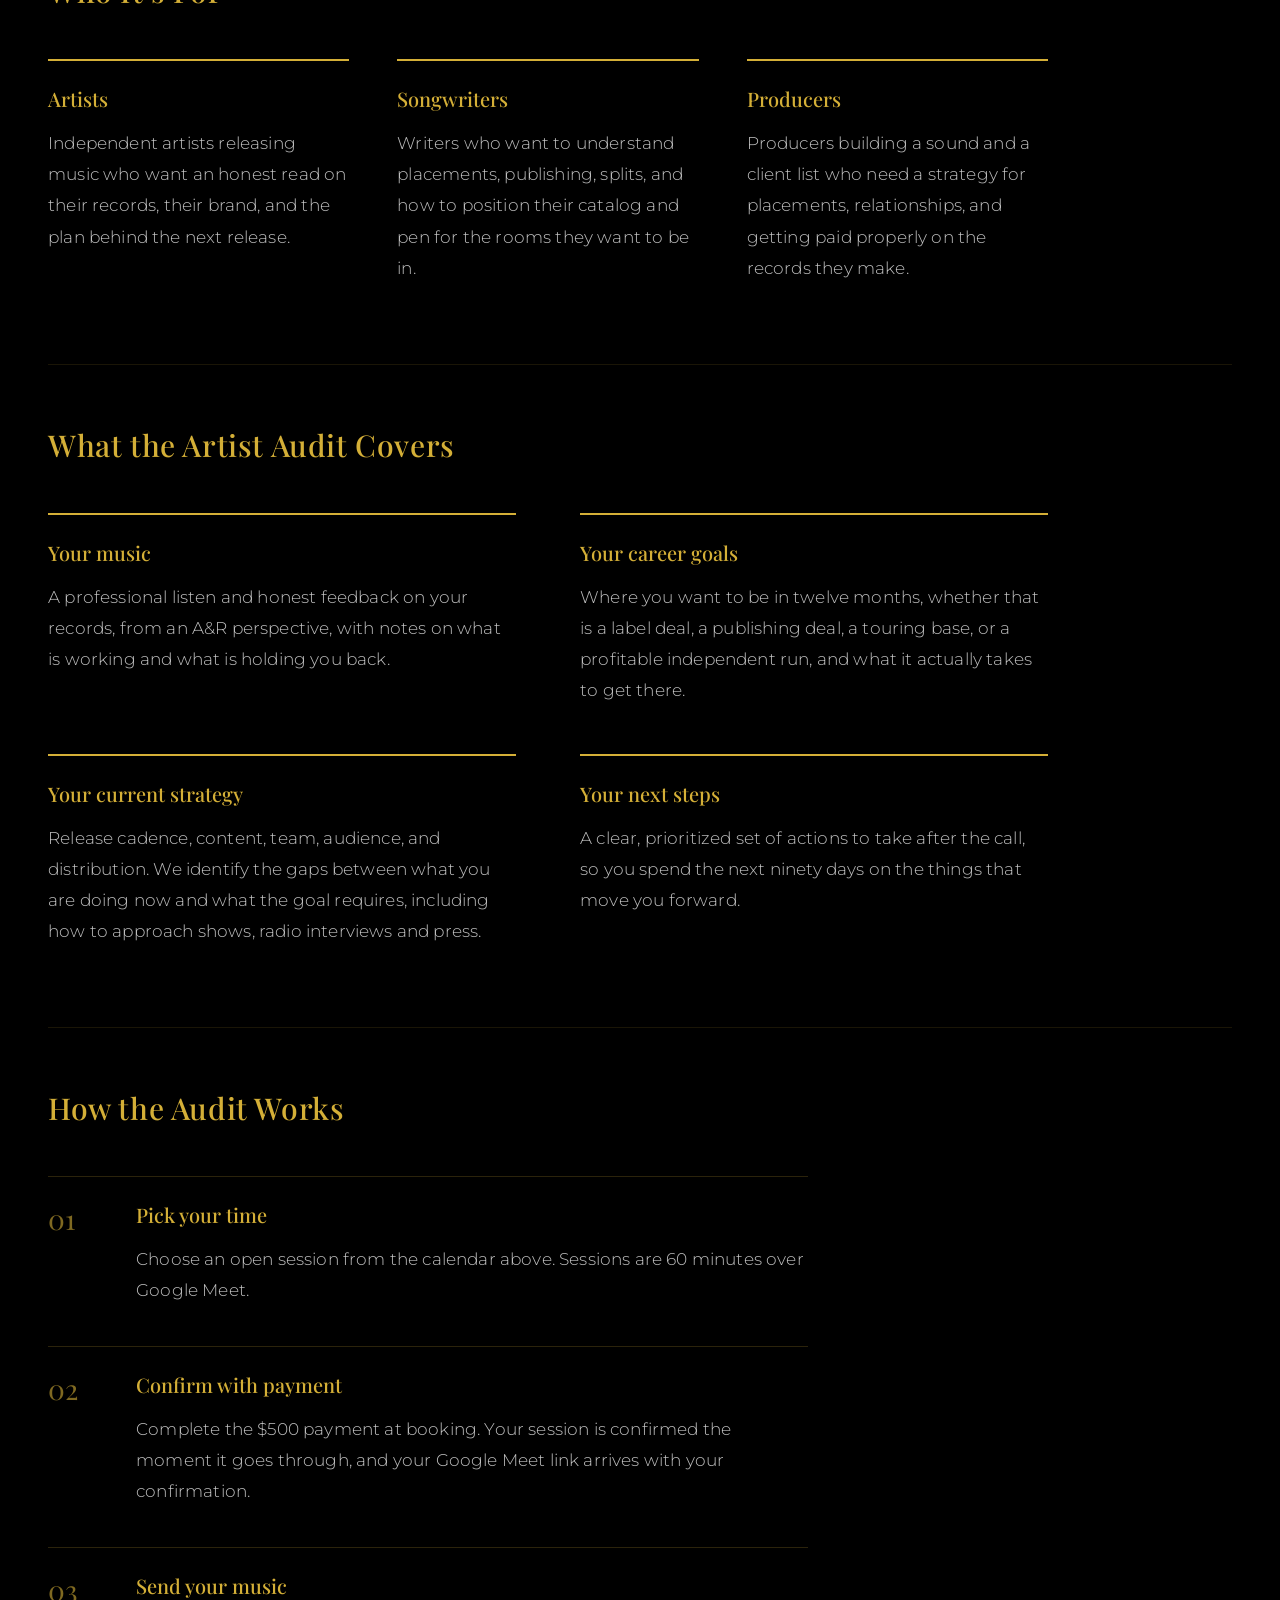
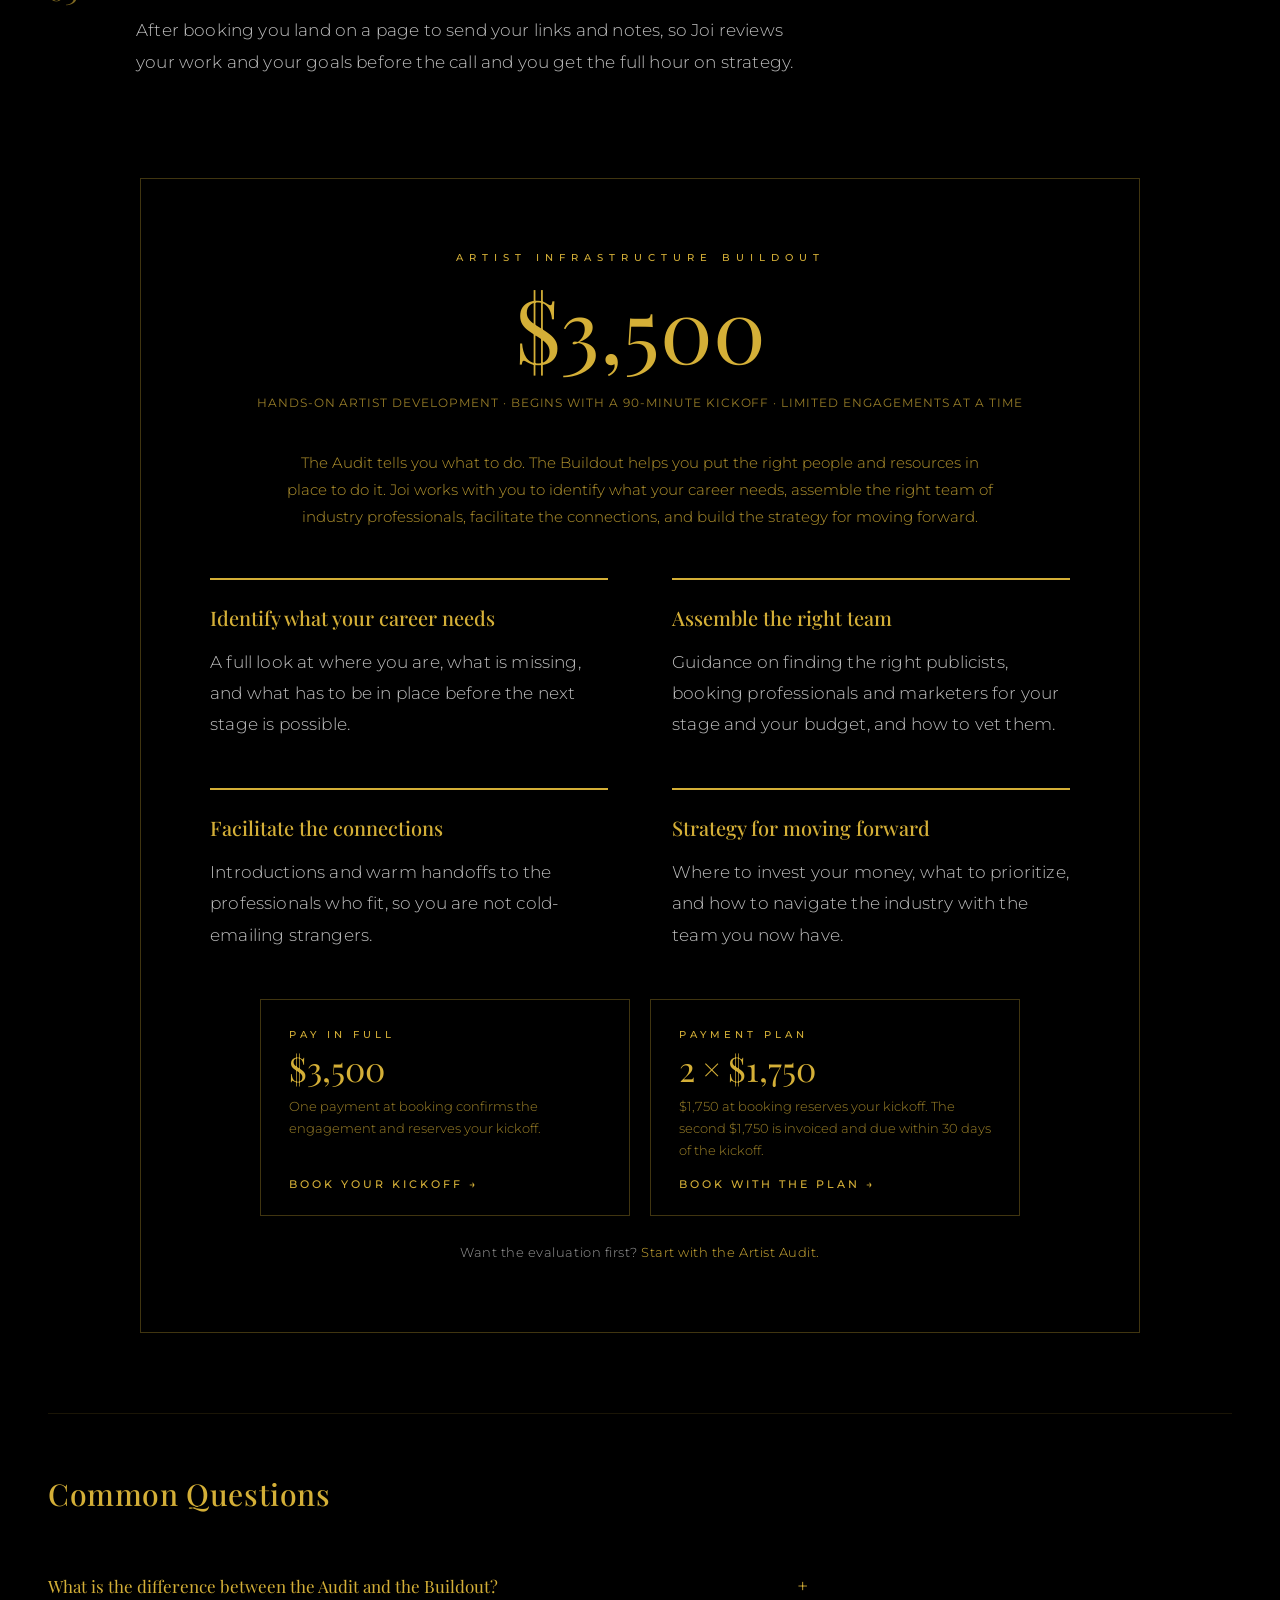
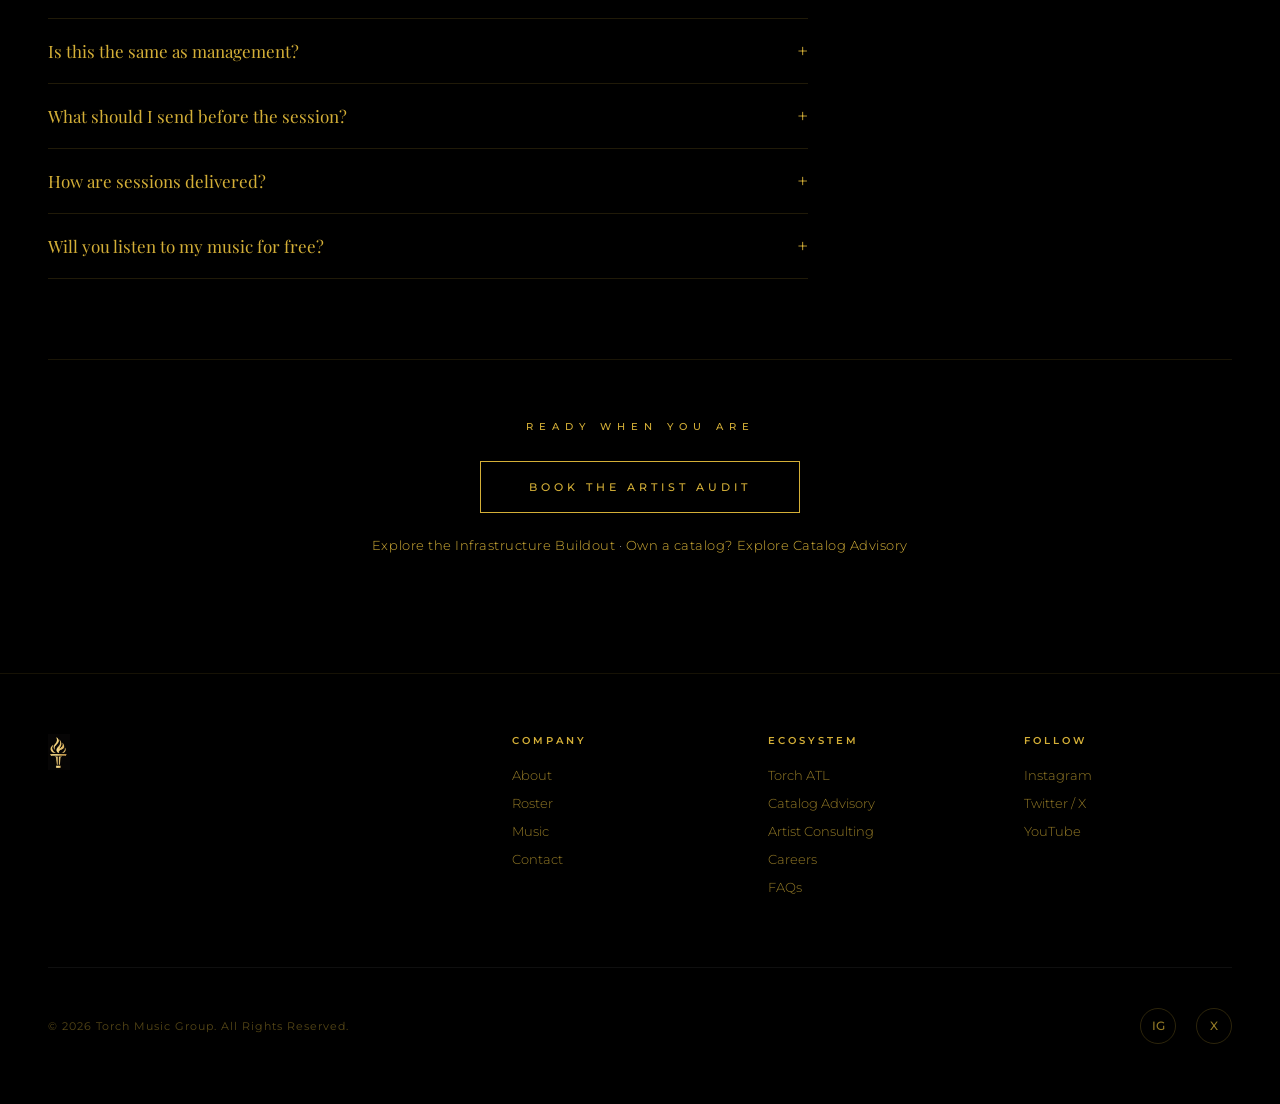
<file: artist-services.html>
<!DOCTYPE html>
<html lang="en">
<head><meta name="robots" content="noindex, nofollow">
    <meta charset="UTF-8">
    <meta name="viewport" content="width=device-width, initial-scale=1.0">
    <title>Artist Services: Audit &amp; Infrastructure Buildout | Torch Music Group</title>
    <meta name="description" content="Artist services from Torch Music Group for independent artists, songwriters and producers. The $500 Artist Audit: a private 60-minute session with founder Joi Coleman (nine years at Atlantic Records, five in A&amp;R). The $3,500 Artist Infrastructure Buildout: hands-on help assembling your team and strategy.">
    <link rel="canonical" href="https://torchmusicgroup.com/artist-services">
    <meta property="og:title" content="Artist Audit &amp; Infrastructure Buildout | Torch Music Group">
    <meta property="og:description" content="Private artist services from a former Atlantic Records A&amp;R: the $500 Artist Audit and the $3,500 Artist Infrastructure Buildout.">
    <meta property="og:url" content="https://torchmusicgroup.com/artist-services">
    <meta property="og:image" content="https://torchmusicgroup.com/images/tmg-gold-icon.png">
    <meta property="og:type" content="website">
    <link rel="icon" type="image/svg+xml" href="data:image/svg+xml,<svg xmlns='http://www.w3.org/2000/svg' viewBox='0 0 100 100'><rect fill='%230A0A0A' width='100' height='100' rx='12'/><text x='50' y='68' font-size='50' text-anchor='middle' fill='%23D4AF37' font-family='Georgia'>T</text></svg>">
    <link rel="preconnect" href="https://fonts.googleapis.com">
    <link rel="preconnect" href="https://fonts.gstatic.com" crossorigin>
    <link href="https://fonts.googleapis.com/css2?family=Playfair+Display:ital,wght@0,400;0,500;0,600;0,700;0,800;0,900;1,400;1,500;1,600&family=Cormorant+Garamond:ital,wght@0,300;0,400;0,500;0,600;0,700;1,300;1,400&family=Montserrat:wght@200;300;400;500;600;700&display=swap" rel="stylesheet">
    <link rel="stylesheet" href="styles.css?v=20261006a">
</head>
<body>

<div class="loader" id="loader">
    <img src="images/tmg-gold-icon.png" alt="Loading" class="loader-icon">
    <span class="loader-text">Loading</span>
</div>

<div class="cursor-dot" id="cursorDot"></div>
<div class="cursor-ring" id="cursorRing"></div>

<nav id="navbar">
    <a href="index.html">
        <img src="images/tmg-torch-mark.png" alt="Torch Music Group" class="nav-logo" id="navLogo">
    </a>
    <ul class="nav-links">
        <li><a href="about.html">About</a></li>
        <li><a href="roster.html">Roster</a></li>
        <li><a href="music.html">Music</a></li>
        <li><a href="catalog-advisory.html">Catalog Advisory</a></li>
        <li><a href="artist-services.html">Consulting</a></li>
        <li><a href="https://torchatl.com" target="_blank" rel="noopener">Torch ATL</a></li>
        <li><a href="careers.html">Careers</a></li>
        <li><a href="faqs.html">FAQs</a></li>
        <li><a href="contact.html">Contact</a></li>
    </ul>
    <div class="nav-socials">
        <a href="https://www.instagram.com/thetorchgroup/" target="_blank" rel="noopener" aria-label="Instagram">
            <svg width="16" height="16" viewBox="0 0 24 24" fill="none" stroke="currentColor" stroke-width="1.5"><rect x="2" y="2" width="20" height="20" rx="5"/><circle cx="12" cy="12" r="5"/><circle cx="17.5" cy="6.5" r="1.5" fill="currentColor" stroke="none"/></svg>
        </a>
        <a href="https://x.com/torchmusicgroup" target="_blank" rel="noopener" aria-label="X">
            <svg width="16" height="16" viewBox="0 0 24 24" fill="none" stroke="currentColor" stroke-width="1.5"><path d="M4 4l6.5 8L4 20h2l5.5-6.8L16 20h4l-6.8-8.4L20 4h-2l-5.2 6.4L8 4H4z"/></svg>
        </a>
    </div>
    <button class="nav-menu-btn" id="menuBtn" aria-label="Menu">
        <span></span><span></span><span></span>
    </button>
</nav>

<div class="mobile-menu" id="mobileMenu">
    <a href="about.html" onclick="closeMobile()">About</a>
    <a href="roster.html" onclick="closeMobile()">Roster</a>
    <a href="music.html" onclick="closeMobile()">Music</a>
    <a href="catalog-advisory.html" onclick="closeMobile()">Catalog Advisory</a>
    <a href="artist-services.html" onclick="closeMobile()">Consulting</a>
    <a href="https://torchatl.com" target="_blank" rel="noopener">Torch ATL</a>
    <a href="careers.html" onclick="closeMobile()">Careers</a>
    <a href="faqs.html" onclick="closeMobile()">FAQs</a>
    <a href="contact.html" onclick="closeMobile()">Contact</a>
</div>

<section class="section about-page advisory-page consult-page">
    <div class="section-inner">
        <div class="advisory-intro">
            <div class="section-label reveal">Artist Services</div>
            <h1 class="section-title reveal">Artist Audit &amp; Infrastructure Buildout</h1>
            <p class="advisory-tagline reveal reveal-delay-1">Get clarity on where you are. Then put the right people in place.</p>
            <div class="gold-divider reveal reveal-delay-1"></div>
            <div class="about-copy">
                <p class="section-text reveal reveal-delay-2">Torch Music Group is selective about the artists we manage. For independent artists, songwriters and producers who want professional guidance without a management deal, we offer two private services led by our founder, Joi Coleman, who spent nine years at Atlantic Records, five of them in A&amp;R.</p>
                <p class="section-text reveal reveal-delay-2">The <strong>Artist Audit</strong> gives you the evaluation, industry insight and strategic direction. The <strong>Artist Infrastructure Buildout</strong> helps you put the right people and resources in place to execute it.</p>
                <div class="consult-hero-btns reveal reveal-delay-3">
                    <a href="#book" class="contact-btn consult-hero-btn">Book the Artist Audit</a>
                    <a href="#buildout" class="arrow-link consult-hero-link">Explore the Infrastructure Buildout &rarr;</a>
                </div>
            </div>
        </div>

        <div class="tier-grid reveal">
            <a href="#book" class="tier-card">
                <div class="section-label">Artist Audit</div>
                <div class="tier-price">$500</div>
                <p class="tier-text">A 60-minute private video session. Your music, your goals, your current strategy, and clear next steps, including how to approach shows, radio and press.</p>
                <span class="tier-link">Book a session &rarr;</span>
            </a>
            <a href="#buildout" class="tier-card">
                <div class="section-label">Artist Infrastructure Buildout</div>
                <div class="tier-price">$3,500</div>
                <p class="tier-text">Hands-on support to identify what your career needs, assemble the right team, facilitate the connections, and build the strategy to move forward.</p>
                <span class="tier-link">See what&rsquo;s included &rarr;</span>
            </a>
        </div>

        <div class="consult-pricing reveal" id="book">
            <div class="section-label">Artist Audit</div>
            <div class="consult-price">$500</div>
            <p class="consult-price-note">60-minute video session &middot; Artists, songwriters and producers &middot; Limited availability each month</p>
            <div class="calendly-inline-widget consult-calendar" data-url="https://calendly.com/joi-coleman-torchmusicgroup/artist-strategy-consultation?hide_gdpr_banner=1&background_color=f5f3ef&text_color=1a1a1a&primary_color=b8941f" style="min-width:320px;height:760px;"></div>
            <p class="advisory-cta-note">Calendar not loading? <a href="https://calendly.com/joi-coleman-torchmusicgroup/artist-strategy-consultation" target="_blank" rel="noopener" id="consultBook">Open the booking page</a> &middot; Questions? <a href="mailto:info@torchmusicgroup.com?subject=Artist%20Audit">info@torchmusicgroup.com</a></p>
        </div>

        <div class="about-block founder-block consult-founder">
            <h2 class="about-section-heading reveal">Who You&rsquo;re Working With</h2>
            <div class="founder-layout">
                <figure class="founder-photo reveal">
                    <div class="founder-photo-frame">
                        <img src="images/joi-coleman.jpg" alt="Joi Coleman, Founder & CEO of Torch Music Group" loading="lazy">
                    </div>
                    <figcaption class="founder-photo-caption">Joi Coleman &middot; Founder &amp; CEO, Torch Music Group</figcaption>
                </figure>
                <div class="founder-bio about-copy">
                    <p class="section-text reveal reveal-delay-1">Joi Coleman spent nine years inside the Atlantic Records system, five of them as an A&amp;R, signing and developing artists and making records at the major-label level.</p>
                    <p class="section-text reveal reveal-delay-2">Her A&amp;R work includes Big Scarr, Enchanting, Pooh Shiesty, Raiche, Quando Rondo, Bunna B, Rockout Danny, RNB.FOEMOB and more. She earned a Grammy nomination as a songwriter on Dreamville&rsquo;s <em>Revenge of the Dreamers III</em>.</p>
                    <p class="section-text reveal reveal-delay-3">She founded Torch Music Group to bring that experience to artists building independently. You get the same honest read a label A&amp;R gives a signed artist: what is working, what is not, and what to do next.</p>
                </div>
            </div>
        </div>

        <div class="about-block">
            <h2 class="about-section-heading reveal">Who It&rsquo;s For</h2>
            <div class="what-we-do">
                <div class="wwd-pillar reveal">
                    <h3 class="wwd-title">Artists</h3>
                    <p class="wwd-text">Independent artists releasing music who want an honest read on their records, their brand, and the plan behind the next release.</p>
                </div>
                <div class="wwd-pillar reveal reveal-delay-1">
                    <h3 class="wwd-title">Songwriters</h3>
                    <p class="wwd-text">Writers who want to understand placements, publishing, splits, and how to position their catalog and pen for the rooms they want to be in.</p>
                </div>
                <div class="wwd-pillar reveal reveal-delay-2">
                    <h3 class="wwd-title">Producers</h3>
                    <p class="wwd-text">Producers building a sound and a client list who need a strategy for placements, relationships, and getting paid properly on the records they make.</p>
                </div>
            </div>
        </div>

        <div class="about-block">
            <h2 class="about-section-heading reveal">What the Artist Audit Covers</h2>
            <div class="what-we-do four-pillars">
                <div class="wwd-pillar reveal">
                    <h3 class="wwd-title">Your music</h3>
                    <p class="wwd-text">A professional listen and honest feedback on your records, from an A&amp;R perspective, with notes on what is working and what is holding you back.</p>
                </div>
                <div class="wwd-pillar reveal reveal-delay-1">
                    <h3 class="wwd-title">Your career goals</h3>
                    <p class="wwd-text">Where you want to be in twelve months, whether that is a label deal, a publishing deal, a touring base, or a profitable independent run, and what it actually takes to get there.</p>
                </div>
                <div class="wwd-pillar reveal">
                    <h3 class="wwd-title">Your current strategy</h3>
                    <p class="wwd-text">Release cadence, content, team, audience, and distribution. We identify the gaps between what you are doing now and what the goal requires, including how to approach shows, radio interviews and press.</p>
                </div>
                <div class="wwd-pillar reveal reveal-delay-1">
                    <h3 class="wwd-title">Your next steps</h3>
                    <p class="wwd-text">A clear, prioritized set of actions to take after the call, so you spend the next ninety days on the things that move you forward.</p>
                </div>
            </div>
        </div>

        <div class="about-block">
            <h2 class="about-section-heading reveal">How the Audit Works</h2>
            <ol class="consult-steps">
                <li class="consult-step reveal">
                    <span class="consult-step-num">01</span>
                    <div>
                        <h3 class="wwd-title">Pick your time</h3>
                        <p class="wwd-text">Choose an open session from the calendar above. Sessions are 60 minutes over Google Meet.</p>
                    </div>
                </li>
                <li class="consult-step reveal reveal-delay-1">
                    <span class="consult-step-num">02</span>
                    <div>
                        <h3 class="wwd-title">Confirm with payment</h3>
                        <p class="wwd-text">Complete the $500 payment at booking. Your session is confirmed the moment it goes through, and your Google Meet link arrives with your confirmation.</p>
                    </div>
                </li>
                <li class="consult-step reveal reveal-delay-2">
                    <span class="consult-step-num">03</span>
                    <div>
                        <h3 class="wwd-title">Send your music</h3>
                        <p class="wwd-text">After booking you land on a page to send your links and notes, so Joi reviews your work and your goals before the call and you get the full hour on strategy.</p>
                    </div>
                </li>
            </ol>
        </div>

        <div class="consult-pricing buildout-block reveal" id="buildout">
            <div class="section-label">Artist Infrastructure Buildout</div>
            <div class="consult-price">$3,500</div>
            <p class="consult-price-note">Hands-on artist development &middot; Begins with a 90-minute kickoff &middot; Limited engagements at a time</p>
            <p class="buildout-intro">The Audit tells you what to do. The Buildout helps you put the right people and resources in place to do it. Joi works with you to identify what your career needs, assemble the right team of industry professionals, facilitate the connections, and build the strategy for moving forward.</p>
            <div class="what-we-do four-pillars buildout-pillars">
                <div class="wwd-pillar">
                    <h3 class="wwd-title">Identify what your career needs</h3>
                    <p class="wwd-text">A full look at where you are, what is missing, and what has to be in place before the next stage is possible.</p>
                </div>
                <div class="wwd-pillar">
                    <h3 class="wwd-title">Assemble the right team</h3>
                    <p class="wwd-text">Guidance on finding the right publicists, booking professionals and marketers for your stage and your budget, and how to vet them.</p>
                </div>
                <div class="wwd-pillar">
                    <h3 class="wwd-title">Facilitate the connections</h3>
                    <p class="wwd-text">Introductions and warm handoffs to the professionals who fit, so you are not cold-emailing strangers.</p>
                </div>
                <div class="wwd-pillar">
                    <h3 class="wwd-title">Strategy for moving forward</h3>
                    <p class="wwd-text">Where to invest your money, what to prioritize, and how to navigate the industry with the team you now have.</p>
                </div>
            </div>
            <div class="buildout-options">
                <a href="https://calendly.com/joi-coleman-torchmusicgroup/artist-infrastructure-buildout" target="_blank" rel="noopener" class="buildout-option">
                    <span class="buildout-option-label">Pay in full</span>
                    <span class="buildout-option-price">$3,500</span>
                    <span class="buildout-option-text">One payment at booking confirms the engagement and reserves your kickoff.</span>
                    <span class="tier-link">Book Your Kickoff &rarr;</span>
                </a>
                <a href="https://calendly.com/joi-coleman-torchmusicgroup/artist-infrastructure-buildout-plan" target="_blank" rel="noopener" class="buildout-option">
                    <span class="buildout-option-label">Payment plan</span>
                    <span class="buildout-option-price">2 &times; $1,750</span>
                    <span class="buildout-option-text">$1,750 at booking reserves your kickoff. The second $1,750 is invoiced and due within 30 days of the kickoff.</span>
                    <span class="tier-link">Book With the Plan &rarr;</span>
                </a>
            </div>
            <p class="advisory-cta-note">Want the evaluation first? <a href="#book">Start with the Artist Audit.</a></p>
        </div>

        <div class="about-block">
            <h2 class="about-section-heading reveal">Common Questions</h2>
            <div class="consult-faq">
                <div class="faq-item reveal">
                    <button class="faq-question" onclick="toggleFaq(this)">
                        What is the difference between the Audit and the Buildout?
                        <span class="faq-toggle">+</span>
                    </button>
                    <div class="faq-answer">
                        <p>The $500 Artist Audit is the evaluation: industry insight, honest feedback and strategic direction in a single 60-minute session, including clarity on how to secure shows, radio interviews and press. The $3,500 Artist Infrastructure Buildout is the execution: hands-on help identifying what your career needs, assembling the right team, facilitating the connections, and building the strategy to move forward.</p>
                    </div>
                </div>
                <div class="faq-item reveal">
                    <button class="faq-question" onclick="toggleFaq(this)">
                        Is this the same as management?
                        <span class="faq-toggle">+</span>
                    </button>
                    <div class="faq-answer">
                        <p>No. Both services are paid engagements with a defined scope. Neither is a management agreement, a label deal, or an offer to represent you. We are selective about management, and working together does not change that, though it is the best way for us to get to know your work.</p>
                    </div>
                </div>
                <div class="faq-item reveal">
                    <button class="faq-question" onclick="toggleFaq(this)">
                        What should I send before the session?
                        <span class="faq-toggle">+</span>
                    </button>
                    <div class="faq-answer">
                        <p>Links to your released music, any unreleased records you want feedback on, your social profiles, and a few sentences on where you are and where you want to go. After you book, you land on a page where you can send all of it. The more context we have ahead of the call, the more we can cover in it.</p>
                    </div>
                </div>
                <div class="faq-item reveal">
                    <button class="faq-question" onclick="toggleFaq(this)">
                        How are sessions delivered?
                        <span class="faq-toggle">+</span>
                    </button>
                    <div class="faq-answer">
                        <p>Over video, one-on-one with Joi. You pick a time on the calendar, payment confirms the booking, and your Google Meet link arrives with your confirmation.</p>
                    </div>
                </div>
                <div class="faq-item reveal">
                    <button class="faq-question" onclick="toggleFaq(this)">
                        Will you listen to my music for free?
                        <span class="faq-toggle">+</span>
                    </button>
                    <div class="faq-answer">
                        <p>We do not accept unsolicited submissions and cannot offer free feedback. The Artist Audit exists so that independent artists, writers and producers can get real A&amp;R input and a strategy without needing a management deal first.</p>
                    </div>
                </div>
            </div>
        </div>

        <div class="advisory-cta reveal">
            <div class="section-label">Ready when you are</div>
            <a href="#book" class="contact-btn">Book the Artist Audit</a>
            <p class="advisory-cta-note"><a href="#buildout">Explore the Infrastructure Buildout</a> &middot; <a href="catalog-advisory.html">Own a catalog? Explore Catalog Advisory</a></p>
        </div>
    </div>
</section>

<footer>
    <div class="footer-inner">
        <div class="footer-brand">
            <img src="images/tmg-gold-icon.png" alt="Torch Music Group" class="footer-logo">
        </div>
        <div class="footer-col">
            <div class="footer-col-title">Company</div>
            <a href="about.html">About</a>
            <a href="roster.html">Roster</a>
            <a href="music.html">Music</a>
            <a href="contact.html">Contact</a>
        </div>
        <div class="footer-col">
            <div class="footer-col-title">Ecosystem</div>
            <a href="https://torchatl.com" target="_blank" rel="noopener">Torch ATL</a>
            <a href="catalog-advisory.html">Catalog Advisory</a>
            <a href="artist-services.html">Artist Consulting</a>
            <a href="careers.html">Careers</a>
            <a href="faqs.html">FAQs</a>
        </div>
        <div class="footer-col">
            <div class="footer-col-title">Follow</div>
            <a href="https://www.instagram.com/thetorchgroup/" target="_blank" rel="noopener">Instagram</a>
            <a href="https://x.com/torchmusicgroup" target="_blank" rel="noopener">Twitter / X</a>
            <a href="https://www.youtube.com/@TheTorchGroup" target="_blank" rel="noopener">YouTube</a>
        </div>
    </div>
    <div class="footer-bottom">
        <div class="footer-copy">&copy; 2026 Torch Music Group. All Rights Reserved.</div>
        <div class="footer-socials">
            <a href="https://www.instagram.com/thetorchgroup/" target="_blank" rel="noopener" aria-label="Instagram">IG</a>
            <a href="https://x.com/torchmusicgroup" target="_blank" rel="noopener" aria-label="Twitter">X</a>
        </div>
    </div>
</footer>

<script src="script.js"></script>
<script src="https://assets.calendly.com/assets/external/widget.js" async></script>
</body>
</html>
</file>
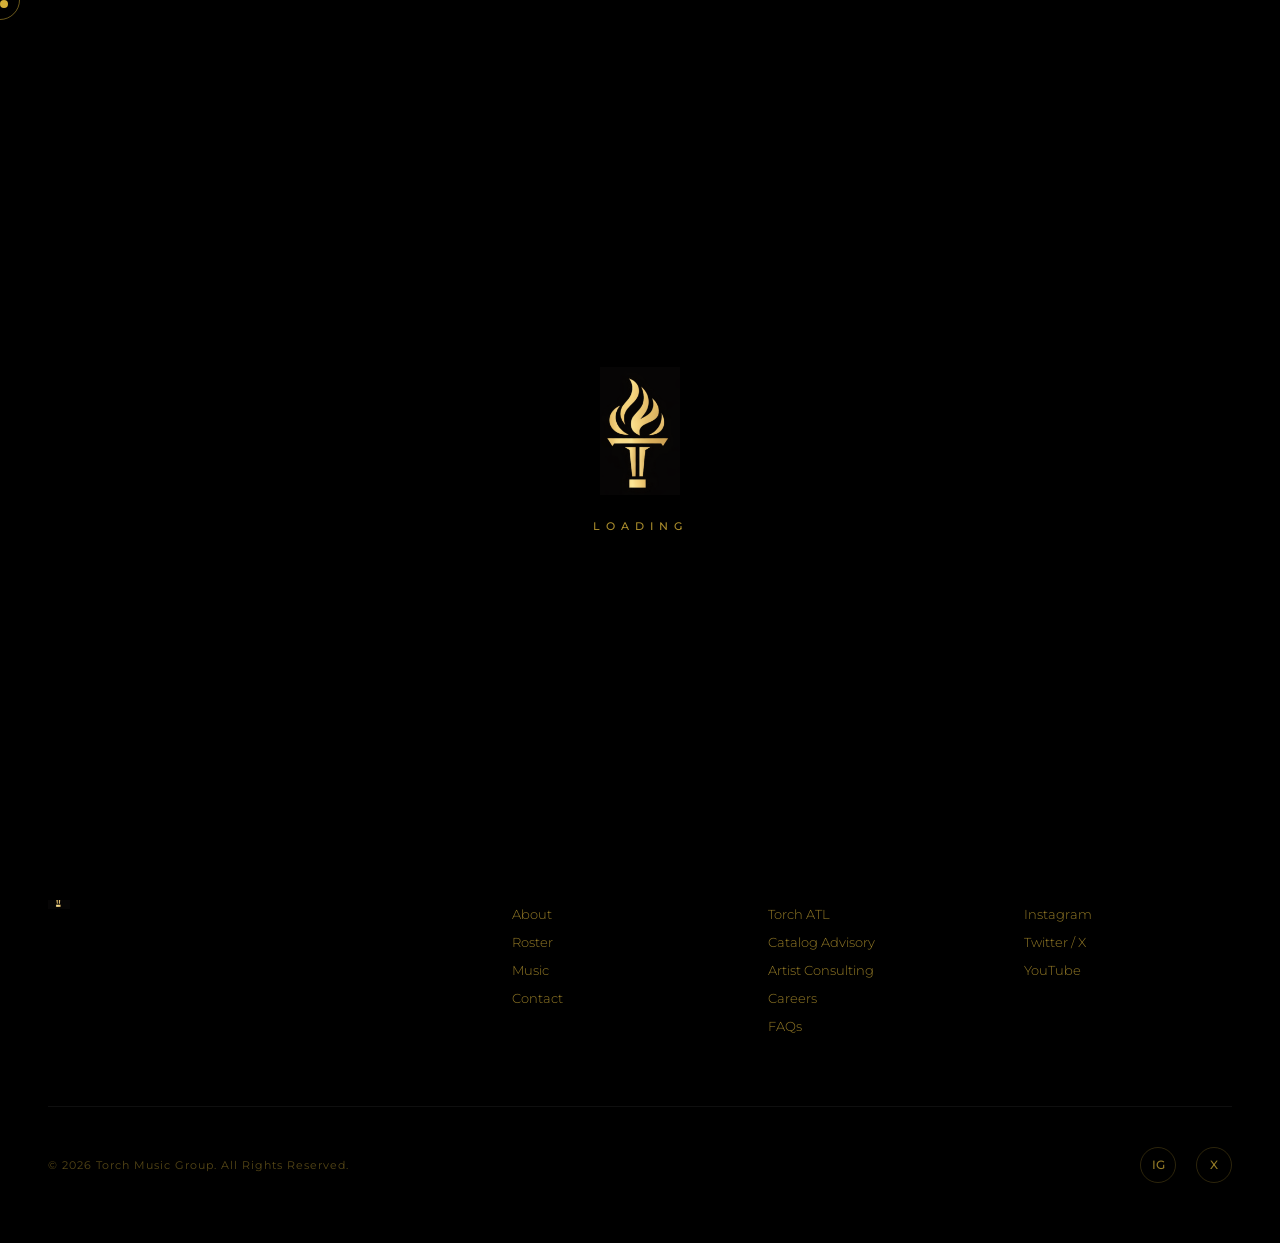
<file: careers.html>
<!DOCTYPE html>
<html lang="en">
<head><meta name="robots" content="noindex, nofollow">
    <meta charset="UTF-8">
    <meta name="viewport" content="width=device-width, initial-scale=1.0">
    <title>Careers — Torch Music Group</title>
    <meta name="description" content="Open roles and internships at Torch Music Group — building the next chapter of the music business.">
    <meta property="og:title" content="Careers — Torch Music Group">
    <meta property="og:description" content="Join the team building the next generation of music.">
    <meta property="og:image" content="images/tmg-gold-icon.png">
    <meta property="og:type" content="website">
    <link rel="icon" type="image/svg+xml" href="data:image/svg+xml,<svg xmlns='http://www.w3.org/2000/svg' viewBox='0 0 100 100'><rect fill='%230A0A0A' width='100' height='100' rx='12'/><text x='50' y='68' font-size='50' text-anchor='middle' fill='%23D4AF37' font-family='Georgia'>T</text></svg>">
    <link rel="preconnect" href="https://fonts.googleapis.com">
    <link rel="preconnect" href="https://fonts.gstatic.com" crossorigin>
    <link href="https://fonts.googleapis.com/css2?family=Playfair+Display:ital,wght@0,400;0,500;0,600;0,700;0,800;0,900;1,400;1,500;1,600&family=Cormorant+Garamond:ital,wght@0,300;0,400;0,500;0,600;0,700;1,300;1,400&family=Montserrat:wght@200;300;400;500;600;700&display=swap" rel="stylesheet">
    <link rel="stylesheet" href="styles.css">
</head>
<body>

<div class="loader" id="loader">
    <img src="images/tmg-gold-icon.png" alt="Loading" class="loader-icon">
    <span class="loader-text">Loading</span>
</div>

<div class="cursor-dot" id="cursorDot"></div>
<div class="cursor-ring" id="cursorRing"></div>

<nav id="navbar">
    <a href="index.html">
        <img src="images/tmg-torch-mark.png" alt="Torch Music Group" class="nav-logo" id="navLogo">
    </a>
    <ul class="nav-links">
        <li><a href="about.html">About</a></li>
        <li><a href="roster.html">Roster</a></li>
        <li><a href="music.html">Music</a></li>
        <li><a href="catalog-advisory.html">Catalog Advisory</a></li>
        <li><a href="artist-services.html">Consulting</a></li>
        <li><a href="https://torchatl.com" target="_blank" rel="noopener">Torch ATL</a></li>
        <li><a href="careers.html">Careers</a></li>
        <li><a href="faqs.html">FAQs</a></li>
        <li><a href="contact.html">Contact</a></li>
    </ul>
    <div class="nav-socials">
        <a href="https://www.instagram.com/thetorchgroup/" target="_blank" rel="noopener" aria-label="Instagram">
            <svg width="16" height="16" viewBox="0 0 24 24" fill="none" stroke="currentColor" stroke-width="1.5"><rect x="2" y="2" width="20" height="20" rx="5"/><circle cx="12" cy="12" r="5"/><circle cx="17.5" cy="6.5" r="1.5" fill="currentColor" stroke="none"/></svg>
        </a>
        <a href="https://x.com/torchmusicgroup" target="_blank" rel="noopener" aria-label="X">
            <svg width="16" height="16" viewBox="0 0 24 24" fill="none" stroke="currentColor" stroke-width="1.5"><path d="M4 4l6.5 8L4 20h2l5.5-6.8L16 20h4l-6.8-8.4L20 4h-2l-5.2 6.4L8 4H4z"/></svg>
        </a>
    </div>
    <button class="nav-menu-btn" id="menuBtn" aria-label="Menu">
        <span></span><span></span><span></span>
    </button>
</nav>

<div class="mobile-menu" id="mobileMenu">
    <a href="about.html" onclick="closeMobile()">About</a>
    <a href="roster.html" onclick="closeMobile()">Roster</a>
    <a href="music.html" onclick="closeMobile()">Music</a>
    <a href="catalog-advisory.html" onclick="closeMobile()">Catalog Advisory</a>
    <a href="artist-services.html" onclick="closeMobile()">Consulting</a>
    <a href="https://torchatl.com" target="_blank" rel="noopener">Torch ATL</a>
    <a href="careers.html" onclick="closeMobile()">Careers</a>
    <a href="faqs.html" onclick="closeMobile()">FAQs</a>
    <a href="contact.html" onclick="closeMobile()">Contact</a>
</div>

<section class="section careers-section">
    <div class="section-inner">
        <div class="section-label reveal">Join Us</div>
        <h2 class="section-title reveal reveal-delay-1"><span class="gold">Careers</span> at Torch</h2>
        <p class="section-text reveal reveal-delay-2">We&rsquo;re building the infrastructure for the next generation of music. If you move with intention and refuse to settle for average, we want to hear from you.</p>

        <div class="careers-grid">
            <div class="career-card reveal">
                <h3>Road Manager</h3>
                <span class="career-type">Part-Time &middot; Houston, TX</span>
                <p>Run day-of show operations on the road &mdash; advancing, travel logistics, settlement, and on-site artist support.</p>
                <a href="mailto:careers@torchmusicgroup.com?subject=Road%20Manager%20Application" class="career-apply">Apply</a>
            </div>
            <div class="career-card reveal reveal-delay-1">
                <h3>Marketing &amp; Content Intern</h3>
                <span class="career-type">Internship &middot; Atlanta, GA</span>
                <p>Create content, manage social strategy, and support marketing campaigns across the Torch Music Group ecosystem.</p>
                <a href="mailto:careers@torchmusicgroup.com?subject=Marketing%20Intern%20Application" class="career-apply">Apply</a>
            </div>
        </div>

        <p class="careers-note reveal">Don&rsquo;t see your role? We&rsquo;re always looking for exceptional talent. Email <a href="mailto:careers@torchmusicgroup.com">careers@torchmusicgroup.com</a></p>
    </div>
</section>

<footer>
    <div class="footer-inner">
        <div class="footer-brand">
            <img src="images/tmg-gold-icon.png" alt="Torch Music Group" class="footer-logo">
        </div>
        <div class="footer-col">
            <div class="footer-col-title">Company</div>
            <a href="about.html">About</a>
            <a href="roster.html">Roster</a>
            <a href="music.html">Music</a>
            <a href="contact.html">Contact</a>
        </div>
        <div class="footer-col">
            <div class="footer-col-title">Ecosystem</div>
            <a href="https://torchatl.com" target="_blank" rel="noopener">Torch ATL</a>
            <a href="catalog-advisory.html">Catalog Advisory</a>
            <a href="artist-services.html">Artist Consulting</a>
            <a href="careers.html">Careers</a>
            <a href="faqs.html">FAQs</a>
        </div>
        <div class="footer-col">
            <div class="footer-col-title">Follow</div>
            <a href="https://www.instagram.com/thetorchgroup/" target="_blank" rel="noopener">Instagram</a>
            <a href="https://x.com/torchmusicgroup" target="_blank" rel="noopener">Twitter / X</a>
            <a href="https://www.youtube.com/@TheTorchGroup" target="_blank" rel="noopener">YouTube</a>
        </div>
    </div>
    <div class="footer-bottom">
        <div class="footer-copy">&copy; 2026 Torch Music Group. All Rights Reserved.</div>
        <div class="footer-socials">
            <a href="https://www.instagram.com/thetorchgroup/" target="_blank" rel="noopener" aria-label="Instagram">IG</a>
            <a href="https://x.com/torchmusicgroup" target="_blank" rel="noopener" aria-label="Twitter">X</a>
        </div>
    </div>
</footer>

<script src="script.js"></script>
</body>
</html>
</file>
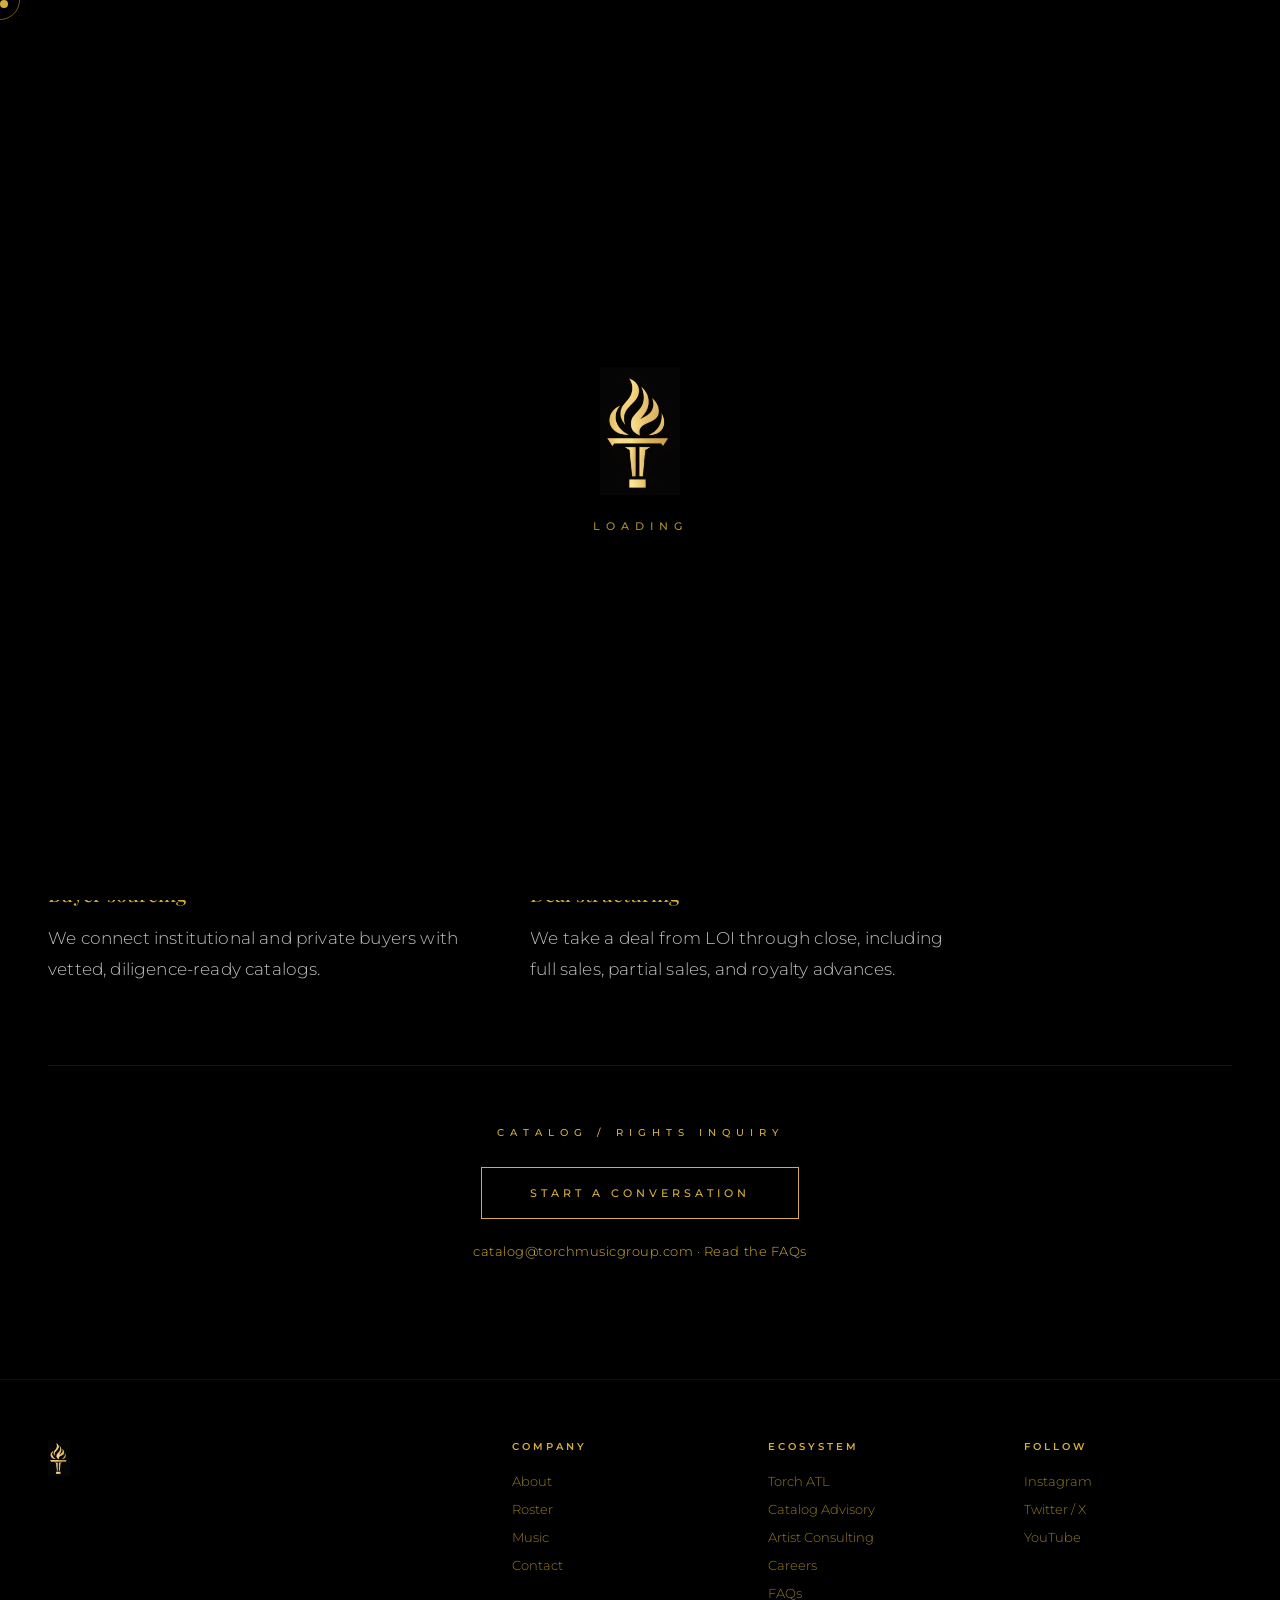
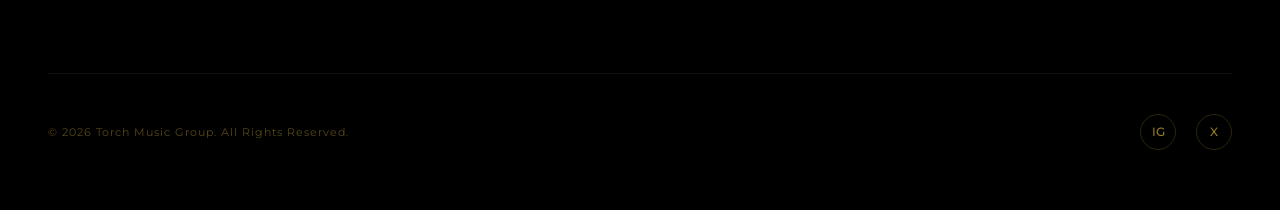
<file: catalog-advisory.html>
<!DOCTYPE html>
<html lang="en">
<head><meta name="robots" content="noindex, nofollow">
    <meta charset="UTF-8">
    <meta name="viewport" content="width=device-width, initial-scale=1.0">
    <title>Catalog Advisory &amp; Music Rights Brokerage | Torch Music Group</title>
    <meta name="description" content="Catalog advisory and music rights brokerage from Torch Music Group. Catalog valuation analysis, sell-side representation, buyer sourcing and deal structuring for songwriters, producers, artists and estates.">
    <link rel="canonical" href="https://torchmusicgroup.com/catalog-advisory">
    <meta property="og:title" content="Catalog Advisory &amp; Music Rights Brokerage | Torch Music Group">
    <meta property="og:description" content="Your catalog is an asset. We treat it like one. Valuation, sell-side representation, buyer sourcing and deal structuring for music rights.">
    <meta property="og:url" content="https://torchmusicgroup.com/catalog-advisory">
    <meta property="og:image" content="https://torchmusicgroup.com/images/tmg-gold-icon.png">
    <meta property="og:type" content="website">
    <link rel="icon" type="image/svg+xml" href="data:image/svg+xml,<svg xmlns='http://www.w3.org/2000/svg' viewBox='0 0 100 100'><rect fill='%230A0A0A' width='100' height='100' rx='12'/><text x='50' y='68' font-size='50' text-anchor='middle' fill='%23D4AF37' font-family='Georgia'>T</text></svg>">
    <link rel="preconnect" href="https://fonts.googleapis.com">
    <link rel="preconnect" href="https://fonts.gstatic.com" crossorigin>
    <link href="https://fonts.googleapis.com/css2?family=Playfair+Display:ital,wght@0,400;0,500;0,600;0,700;0,800;0,900;1,400;1,500;1,600&family=Cormorant+Garamond:ital,wght@0,300;0,400;0,500;0,600;0,700;1,300;1,400&family=Montserrat:wght@200;300;400;500;600;700&display=swap" rel="stylesheet">
    <link rel="stylesheet" href="styles.css?v=20261006a">
</head>
<body>

<div class="loader" id="loader">
    <img src="images/tmg-gold-icon.png" alt="Loading" class="loader-icon">
    <span class="loader-text">Loading</span>
</div>

<div class="cursor-dot" id="cursorDot"></div>
<div class="cursor-ring" id="cursorRing"></div>

<nav id="navbar">
    <a href="index.html">
        <img src="images/tmg-torch-mark.png" alt="Torch Music Group" class="nav-logo" id="navLogo">
    </a>
    <ul class="nav-links">
        <li><a href="about.html">About</a></li>
        <li><a href="roster.html">Roster</a></li>
        <li><a href="music.html">Music</a></li>
        <li><a href="catalog-advisory.html">Catalog Advisory</a></li>
        <li><a href="artist-services.html">Consulting</a></li>
        <li><a href="https://torchatl.com" target="_blank" rel="noopener">Torch ATL</a></li>
        <li><a href="careers.html">Careers</a></li>
        <li><a href="faqs.html">FAQs</a></li>
        <li><a href="contact.html">Contact</a></li>
    </ul>
    <div class="nav-socials">
        <a href="https://www.instagram.com/thetorchgroup/" target="_blank" rel="noopener" aria-label="Instagram">
            <svg width="16" height="16" viewBox="0 0 24 24" fill="none" stroke="currentColor" stroke-width="1.5"><rect x="2" y="2" width="20" height="20" rx="5"/><circle cx="12" cy="12" r="5"/><circle cx="17.5" cy="6.5" r="1.5" fill="currentColor" stroke="none"/></svg>
        </a>
        <a href="https://x.com/torchmusicgroup" target="_blank" rel="noopener" aria-label="X">
            <svg width="16" height="16" viewBox="0 0 24 24" fill="none" stroke="currentColor" stroke-width="1.5"><path d="M4 4l6.5 8L4 20h2l5.5-6.8L16 20h4l-6.8-8.4L20 4h-2l-5.2 6.4L8 4H4z"/></svg>
        </a>
    </div>
    <button class="nav-menu-btn" id="menuBtn" aria-label="Menu">
        <span></span><span></span><span></span>
    </button>
</nav>

<div class="mobile-menu" id="mobileMenu">
    <a href="about.html" onclick="closeMobile()">About</a>
    <a href="roster.html" onclick="closeMobile()">Roster</a>
    <a href="music.html" onclick="closeMobile()">Music</a>
    <a href="catalog-advisory.html" onclick="closeMobile()">Catalog Advisory</a>
    <a href="artist-services.html" onclick="closeMobile()">Consulting</a>
    <a href="https://torchatl.com" target="_blank" rel="noopener">Torch ATL</a>
    <a href="careers.html" onclick="closeMobile()">Careers</a>
    <a href="faqs.html" onclick="closeMobile()">FAQs</a>
    <a href="contact.html" onclick="closeMobile()">Contact</a>
</div>

<section class="section about-page advisory-page">
    <div class="section-inner">
        <div class="advisory-intro">
            <h1 class="section-title reveal">Catalog Advisory</h1>
            <p class="advisory-tagline reveal reveal-delay-1">Your catalog is an asset. We treat it like one.</p>
            <div class="gold-divider reveal reveal-delay-1"></div>
            <div class="about-copy">
                <p class="section-text reveal reveal-delay-2">Torch Music Group advises songwriters, producers, artists and estates on the value and sale of their music rights. We work across publishing, writer&rsquo;s share, master royalties, and neighboring rights income.</p>
            </div>
        </div>

        <div class="about-block">
            <h2 class="about-section-heading reveal">What We Do</h2>
            <div class="what-we-do four-pillars">
                <div class="wwd-pillar reveal">
                    <h3 class="wwd-title">Catalog valuation analysis</h3>
                    <p class="wwd-text">We review royalty statements across all payors to establish what a catalog actually earns and what the market will pay for it.</p>
                </div>
                <div class="wwd-pillar reveal reveal-delay-1">
                    <h3 class="wwd-title">Sell-side representation</h3>
                    <p class="wwd-text">We prepare the data room, position the catalog, and bring it to qualified buyers.</p>
                </div>
                <div class="wwd-pillar reveal">
                    <h3 class="wwd-title">Buyer sourcing</h3>
                    <p class="wwd-text">We connect institutional and private buyers with vetted, diligence-ready catalogs.</p>
                </div>
                <div class="wwd-pillar reveal reveal-delay-1">
                    <h3 class="wwd-title">Deal structuring</h3>
                    <p class="wwd-text">We take a deal from LOI through close, including full sales, partial sales, and royalty advances.</p>
                </div>
            </div>
        </div>

        <div class="advisory-cta reveal">
            <div class="section-label">Catalog / Rights Inquiry</div>
            <a href="mailto:catalog@torchmusicgroup.com?subject=Catalog%20%2F%20Rights%20Inquiry" class="contact-btn">Start a Conversation</a>
            <p class="advisory-cta-note"><a href="mailto:catalog@torchmusicgroup.com">catalog@torchmusicgroup.com</a> &middot; <a href="faqs.html">Read the FAQs</a></p>
        </div>
    </div>
</section>

<footer>
    <div class="footer-inner">
        <div class="footer-brand">
            <img src="images/tmg-gold-icon.png" alt="Torch Music Group" class="footer-logo">
        </div>
        <div class="footer-col">
            <div class="footer-col-title">Company</div>
            <a href="about.html">About</a>
            <a href="roster.html">Roster</a>
            <a href="music.html">Music</a>
            <a href="contact.html">Contact</a>
        </div>
        <div class="footer-col">
            <div class="footer-col-title">Ecosystem</div>
            <a href="https://torchatl.com" target="_blank" rel="noopener">Torch ATL</a>
            <a href="catalog-advisory.html">Catalog Advisory</a>
            <a href="artist-services.html">Artist Consulting</a>
            <a href="careers.html">Careers</a>
            <a href="faqs.html">FAQs</a>
        </div>
        <div class="footer-col">
            <div class="footer-col-title">Follow</div>
            <a href="https://www.instagram.com/thetorchgroup/" target="_blank" rel="noopener">Instagram</a>
            <a href="https://x.com/torchmusicgroup" target="_blank" rel="noopener">Twitter / X</a>
            <a href="https://www.youtube.com/@TheTorchGroup" target="_blank" rel="noopener">YouTube</a>
        </div>
    </div>
    <div class="footer-bottom">
        <div class="footer-copy">&copy; 2026 Torch Music Group. All Rights Reserved.</div>
        <div class="footer-socials">
            <a href="https://www.instagram.com/thetorchgroup/" target="_blank" rel="noopener" aria-label="Instagram">IG</a>
            <a href="https://x.com/torchmusicgroup" target="_blank" rel="noopener" aria-label="Twitter">X</a>
        </div>
    </div>
</footer>

<script src="script.js"></script>
</body>
</html>
</file>
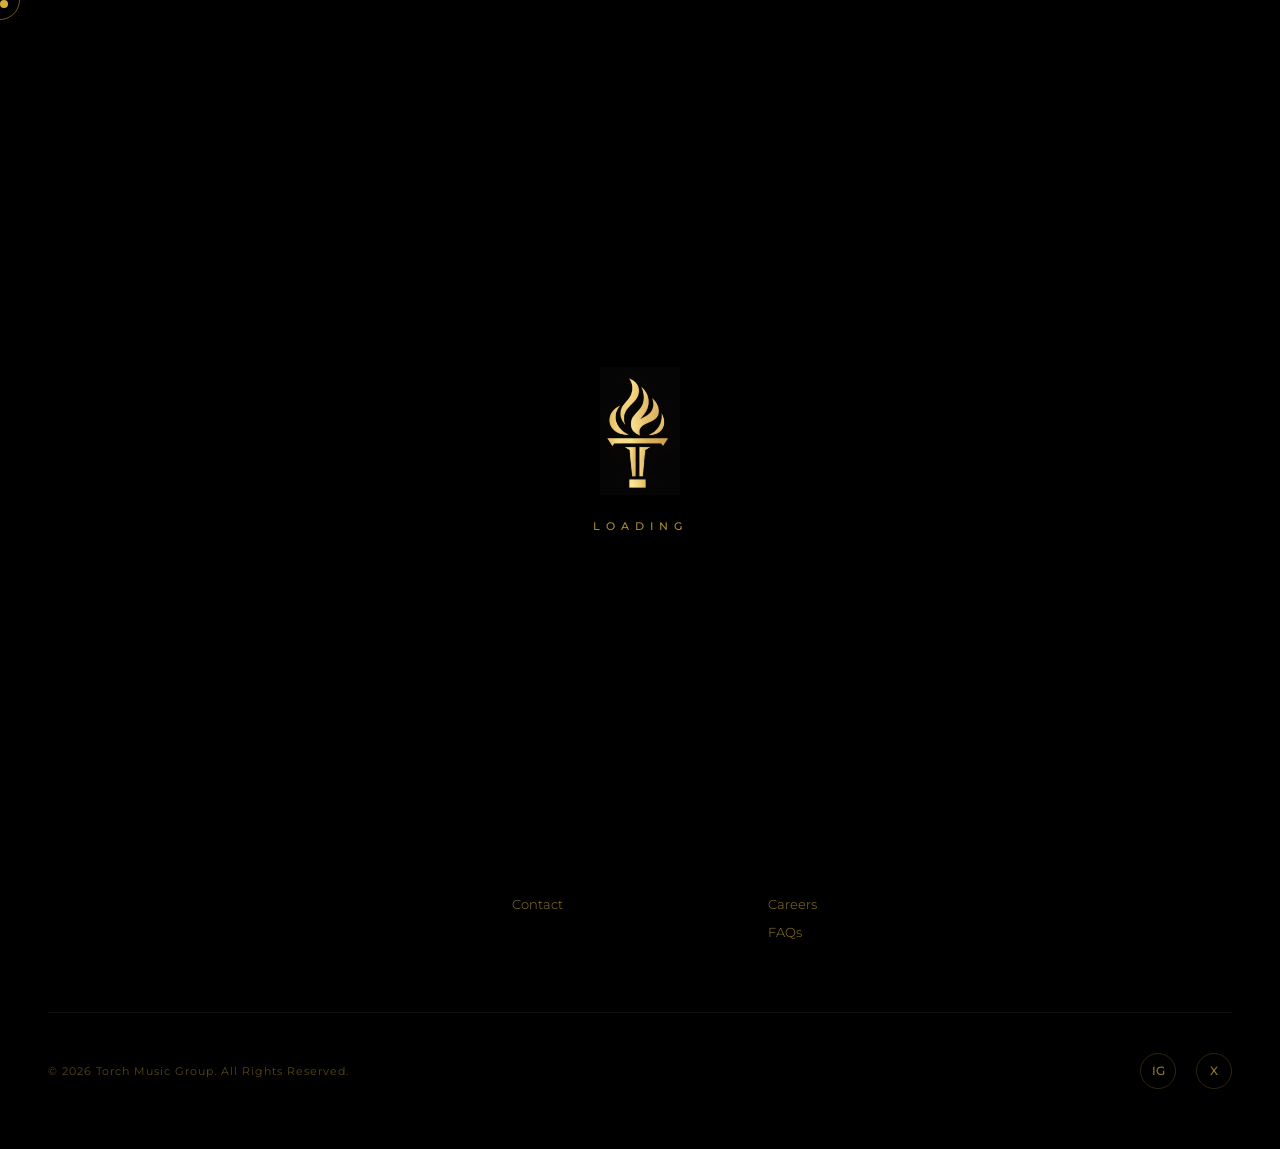
<file: contact.html>
<!DOCTYPE html>
<html lang="en">
<head><meta name="robots" content="noindex, nofollow">
    <meta charset="UTF-8">
    <meta name="viewport" content="width=device-width, initial-scale=1.0">
    <title>Contact — Torch Music Group</title>
    <meta name="description" content="Get in touch with Torch Music Group — general inquiries, studio bookings, catalog and rights inquiries, sync licensing, and partnerships.">
    <meta property="og:title" content="Contact — Torch Music Group">
    <meta property="og:description" content="Get in touch with Torch Music Group.">
    <meta property="og:image" content="images/tmg-gold-icon.png">
    <meta property="og:type" content="website">
    <link rel="icon" type="image/svg+xml" href="data:image/svg+xml,<svg xmlns='http://www.w3.org/2000/svg' viewBox='0 0 100 100'><rect fill='%230A0A0A' width='100' height='100' rx='12'/><text x='50' y='68' font-size='50' text-anchor='middle' fill='%23D4AF37' font-family='Georgia'>T</text></svg>">
    <link rel="preconnect" href="https://fonts.googleapis.com">
    <link rel="preconnect" href="https://fonts.gstatic.com" crossorigin>
    <link href="https://fonts.googleapis.com/css2?family=Playfair+Display:ital,wght@0,400;0,500;0,600;0,700;0,800;0,900;1,400;1,500;1,600&family=Cormorant+Garamond:ital,wght@0,300;0,400;0,500;0,600;0,700;1,300;1,400&family=Montserrat:wght@200;300;400;500;600;700&display=swap" rel="stylesheet">
    <link rel="stylesheet" href="styles.css">
</head>
<body>

<div class="loader" id="loader">
    <img src="images/tmg-gold-icon.png" alt="Loading" class="loader-icon">
    <span class="loader-text">Loading</span>
</div>

<div class="cursor-dot" id="cursorDot"></div>
<div class="cursor-ring" id="cursorRing"></div>

<nav id="navbar">
    <a href="index.html">
        <img src="images/tmg-torch-mark.png" alt="Torch Music Group" class="nav-logo" id="navLogo">
    </a>
    <ul class="nav-links">
        <li><a href="about.html">About</a></li>
        <li><a href="roster.html">Roster</a></li>
        <li><a href="music.html">Music</a></li>
        <li><a href="catalog-advisory.html">Catalog Advisory</a></li>
        <li><a href="artist-services.html">Consulting</a></li>
        <li><a href="https://torchatl.com" target="_blank" rel="noopener">Torch ATL</a></li>
        <li><a href="careers.html">Careers</a></li>
        <li><a href="faqs.html">FAQs</a></li>
        <li><a href="contact.html">Contact</a></li>
    </ul>
    <div class="nav-socials">
        <a href="https://www.instagram.com/thetorchgroup/" target="_blank" rel="noopener" aria-label="Instagram">
            <svg width="16" height="16" viewBox="0 0 24 24" fill="none" stroke="currentColor" stroke-width="1.5"><rect x="2" y="2" width="20" height="20" rx="5"/><circle cx="12" cy="12" r="5"/><circle cx="17.5" cy="6.5" r="1.5" fill="currentColor" stroke="none"/></svg>
        </a>
        <a href="https://x.com/torchmusicgroup" target="_blank" rel="noopener" aria-label="X">
            <svg width="16" height="16" viewBox="0 0 24 24" fill="none" stroke="currentColor" stroke-width="1.5"><path d="M4 4l6.5 8L4 20h2l5.5-6.8L16 20h4l-6.8-8.4L20 4h-2l-5.2 6.4L8 4H4z"/></svg>
        </a>
    </div>
    <button class="nav-menu-btn" id="menuBtn" aria-label="Menu">
        <span></span><span></span><span></span>
    </button>
</nav>

<div class="mobile-menu" id="mobileMenu">
    <a href="about.html" onclick="closeMobile()">About</a>
    <a href="roster.html" onclick="closeMobile()">Roster</a>
    <a href="music.html" onclick="closeMobile()">Music</a>
    <a href="catalog-advisory.html" onclick="closeMobile()">Catalog Advisory</a>
    <a href="artist-services.html" onclick="closeMobile()">Consulting</a>
    <a href="https://torchatl.com" target="_blank" rel="noopener">Torch ATL</a>
    <a href="careers.html" onclick="closeMobile()">Careers</a>
    <a href="faqs.html" onclick="closeMobile()">FAQs</a>
    <a href="contact.html" onclick="closeMobile()">Contact</a>
</div>

<section class="section contact">
    <div class="contact-inner">
        <h2 class="contact-title reveal">Get in <span class="gold">Touch.</span></h2>

        <div class="contact-categories reveal reveal-delay-1">
            <div class="contact-category">
                <span class="contact-email-label">General Inquiries</span>
                <a href="mailto:info@torchmusicgroup.com">info@torchmusicgroup.com</a>
            </div>
            <div class="contact-category">
                <span class="contact-email-label">Torch ATL &mdash; Studio Bookings</span>
                <a href="mailto:bookings@torchatl.com">bookings@torchatl.com</a>
            </div>
            <div class="contact-category">
                <span class="contact-email-label">Catalog / Rights Inquiry</span>
                <a href="mailto:catalog@torchmusicgroup.com">catalog@torchmusicgroup.com</a>
            </div>
            <div class="contact-category">
                <span class="contact-email-label">Artist Services (Audit &amp; Buildout)</span>
                <a href="artist-services.html">Book the Artist Audit &rarr;</a>
            </div>
        </div>

        <div class="contact-socials reveal reveal-delay-2">
            <a href="https://www.instagram.com/thetorchgroup/" target="_blank" rel="noopener" class="social-icon" aria-label="Instagram">
                <svg width="20" height="20" viewBox="0 0 24 24" fill="none" stroke="currentColor" stroke-width="1.5"><rect x="2" y="2" width="20" height="20" rx="5"/><circle cx="12" cy="12" r="5"/><circle cx="17.5" cy="6.5" r="1.5" fill="currentColor" stroke="none"/></svg>
            </a>
            <a href="https://x.com/torchmusicgroup" target="_blank" rel="noopener" class="social-icon" aria-label="X / Twitter">
                <svg width="20" height="20" viewBox="0 0 24 24" fill="none" stroke="currentColor" stroke-width="1.5"><path d="M4 4l6.5 8L4 20h2l5.5-6.8L16 20h4l-6.8-8.4L20 4h-2l-5.2 6.4L8 4H4z"/></svg>
            </a>
        </div>
    </div>
</section>

<footer>
    <div class="footer-inner">
        <div class="footer-brand">
            <img src="images/tmg-gold-icon.png" alt="Torch Music Group" class="footer-logo">
        </div>
        <div class="footer-col">
            <div class="footer-col-title">Company</div>
            <a href="about.html">About</a>
            <a href="roster.html">Roster</a>
            <a href="music.html">Music</a>
            <a href="contact.html">Contact</a>
        </div>
        <div class="footer-col">
            <div class="footer-col-title">Ecosystem</div>
            <a href="https://torchatl.com" target="_blank" rel="noopener">Torch ATL</a>
            <a href="catalog-advisory.html">Catalog Advisory</a>
            <a href="artist-services.html">Artist Consulting</a>
            <a href="careers.html">Careers</a>
            <a href="faqs.html">FAQs</a>
        </div>
        <div class="footer-col">
            <div class="footer-col-title">Follow</div>
            <a href="https://www.instagram.com/thetorchgroup/" target="_blank" rel="noopener">Instagram</a>
            <a href="https://x.com/torchmusicgroup" target="_blank" rel="noopener">Twitter / X</a>
            <a href="https://www.youtube.com/@TheTorchGroup" target="_blank" rel="noopener">YouTube</a>
        </div>
    </div>
    <div class="footer-bottom">
        <div class="footer-copy">&copy; 2026 Torch Music Group. All Rights Reserved.</div>
        <div class="footer-socials">
            <a href="https://www.instagram.com/thetorchgroup/" target="_blank" rel="noopener" aria-label="Instagram">IG</a>
            <a href="https://x.com/torchmusicgroup" target="_blank" rel="noopener" aria-label="Twitter">X</a>
        </div>
    </div>
</footer>

<script src="script.js"></script>
</body>
</html>
</file>
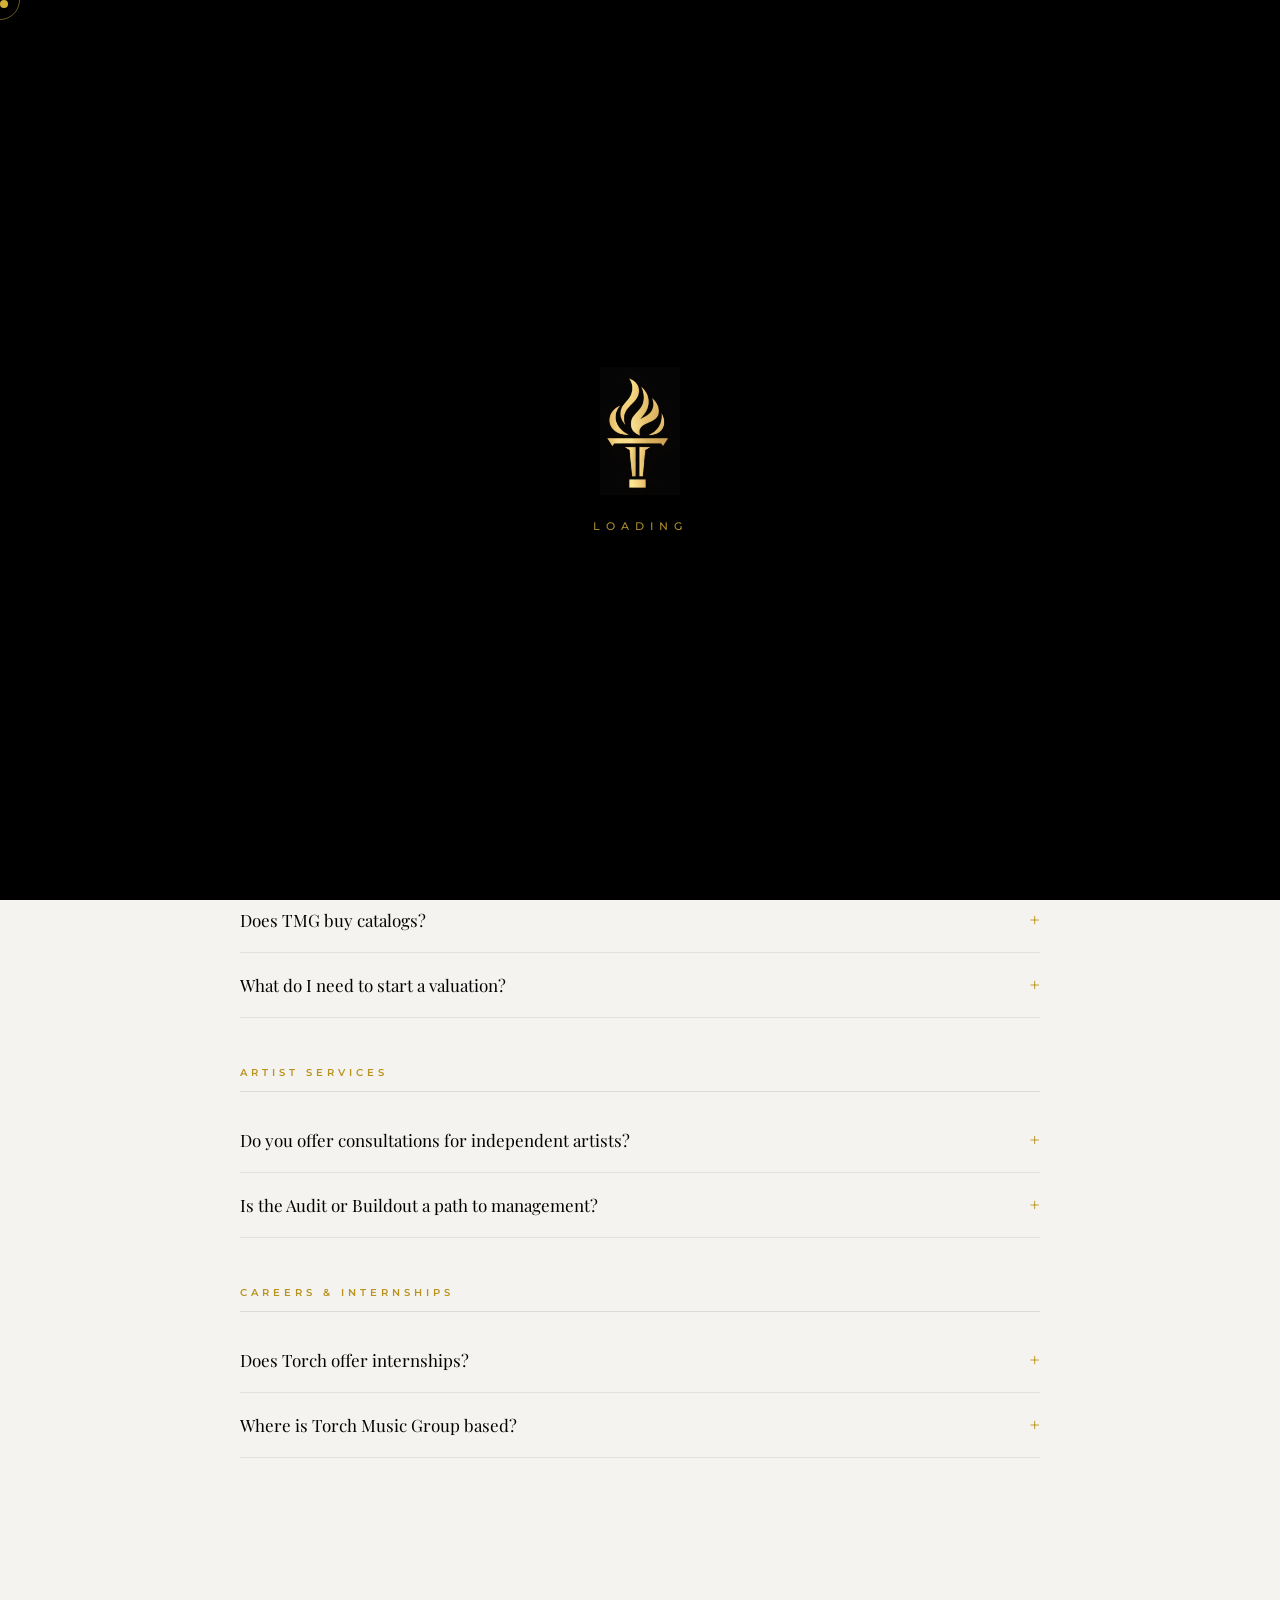
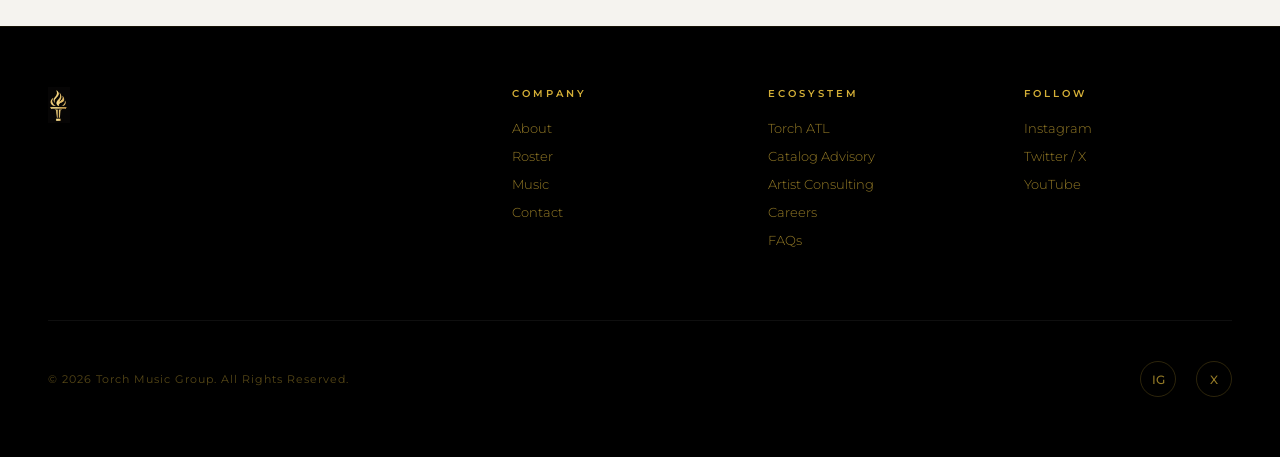
<file: faqs.html>
<!DOCTYPE html>
<html lang="en">
<head><meta name="robots" content="noindex, nofollow">
    <meta charset="UTF-8">
    <meta name="viewport" content="width=device-width, initial-scale=1.0">
    <title>FAQs — Torch Music Group</title>
    <meta name="description" content="Frequently asked questions about music submissions, partnerships, catalog advisory, and working with Torch Music Group.">
    <meta property="og:title" content="FAQs — Torch Music Group">
    <meta property="og:description" content="Answers about submissions, partnerships, and working with TMG.">
    <meta property="og:image" content="images/tmg-gold-icon.png">
    <meta property="og:type" content="website">
    <link rel="icon" type="image/svg+xml" href="data:image/svg+xml,<svg xmlns='http://www.w3.org/2000/svg' viewBox='0 0 100 100'><rect fill='%230A0A0A' width='100' height='100' rx='12'/><text x='50' y='68' font-size='50' text-anchor='middle' fill='%23D4AF37' font-family='Georgia'>T</text></svg>">
    <link rel="preconnect" href="https://fonts.googleapis.com">
    <link rel="preconnect" href="https://fonts.gstatic.com" crossorigin>
    <link href="https://fonts.googleapis.com/css2?family=Playfair+Display:ital,wght@0,400;0,500;0,600;0,700;0,800;0,900;1,400;1,500;1,600&family=Cormorant+Garamond:ital,wght@0,300;0,400;0,500;0,600;0,700;1,300;1,400&family=Montserrat:wght@200;300;400;500;600;700&display=swap" rel="stylesheet">
    <link rel="stylesheet" href="styles.css">
</head>
<body>

<div class="loader" id="loader">
    <img src="images/tmg-gold-icon.png" alt="Loading" class="loader-icon">
    <span class="loader-text">Loading</span>
</div>

<div class="cursor-dot" id="cursorDot"></div>
<div class="cursor-ring" id="cursorRing"></div>

<nav id="navbar">
    <a href="index.html">
        <img src="images/tmg-torch-mark.png" alt="Torch Music Group" class="nav-logo" id="navLogo">
    </a>
    <ul class="nav-links">
        <li><a href="about.html">About</a></li>
        <li><a href="roster.html">Roster</a></li>
        <li><a href="music.html">Music</a></li>
        <li><a href="catalog-advisory.html">Catalog Advisory</a></li>
        <li><a href="artist-services.html">Consulting</a></li>
        <li><a href="https://torchatl.com" target="_blank" rel="noopener">Torch ATL</a></li>
        <li><a href="careers.html">Careers</a></li>
        <li><a href="faqs.html">FAQs</a></li>
        <li><a href="contact.html">Contact</a></li>
    </ul>
    <div class="nav-socials">
        <a href="https://www.instagram.com/thetorchgroup/" target="_blank" rel="noopener" aria-label="Instagram">
            <svg width="16" height="16" viewBox="0 0 24 24" fill="none" stroke="currentColor" stroke-width="1.5"><rect x="2" y="2" width="20" height="20" rx="5"/><circle cx="12" cy="12" r="5"/><circle cx="17.5" cy="6.5" r="1.5" fill="currentColor" stroke="none"/></svg>
        </a>
        <a href="https://x.com/torchmusicgroup" target="_blank" rel="noopener" aria-label="X">
            <svg width="16" height="16" viewBox="0 0 24 24" fill="none" stroke="currentColor" stroke-width="1.5"><path d="M4 4l6.5 8L4 20h2l5.5-6.8L16 20h4l-6.8-8.4L20 4h-2l-5.2 6.4L8 4H4z"/></svg>
        </a>
    </div>
    <button class="nav-menu-btn" id="menuBtn" aria-label="Menu">
        <span></span><span></span><span></span>
    </button>
</nav>

<div class="mobile-menu" id="mobileMenu">
    <a href="about.html" onclick="closeMobile()">About</a>
    <a href="roster.html" onclick="closeMobile()">Roster</a>
    <a href="music.html" onclick="closeMobile()">Music</a>
    <a href="catalog-advisory.html" onclick="closeMobile()">Catalog Advisory</a>
    <a href="artist-services.html" onclick="closeMobile()">Consulting</a>
    <a href="https://torchatl.com" target="_blank" rel="noopener">Torch ATL</a>
    <a href="careers.html" onclick="closeMobile()">Careers</a>
    <a href="faqs.html" onclick="closeMobile()">FAQs</a>
    <a href="contact.html" onclick="closeMobile()">Contact</a>
</div>

<section class="section faqs-section">
    <div class="section-inner">
        <div class="section-label reveal">Information</div>
        <h2 class="section-title reveal reveal-delay-1">Frequently Asked <span class="gold">Questions</span></h2>

        <div class="faq-list">
            <div class="faq-category reveal">
                <h3 class="faq-category-title">Music Submissions</h3>
                <div class="faq-item">
                    <button class="faq-question" onclick="toggleFaq(this)">
                        How do I submit music to Torch Music Group?
                        <span class="faq-toggle">+</span>
                    </button>
                    <div class="faq-answer">
                        <p>Send your best 2&ndash;3 tracks (links only &mdash; no attachments) to <a href="mailto:ar@torchmusicgroup.com">ar@torchmusicgroup.com</a>. Include your name, city, social media links, and a brief bio. We listen to every submission. If it&rsquo;s a fit, we&rsquo;ll reach out within 2&ndash;4 weeks.</p>
                    </div>
                </div>
                <div class="faq-item">
                    <button class="faq-question" onclick="toggleFaq(this)">
                        What kind of artists does Torch sign?
                        <span class="faq-toggle">+</span>
                    </button>
                    <div class="faq-answer">
                        <p>We look for artists who are committed to craft, have a clear identity, and are building something that lasts. Genre is secondary &mdash; we prioritize intention, authenticity, and work ethic. We sign artists, not trends.</p>
                    </div>
                </div>
                <div class="faq-item">
                    <button class="faq-question" onclick="toggleFaq(this)">
                        Does Torch accept producer or songwriter submissions?
                        <span class="faq-toggle">+</span>
                    </button>
                    <div class="faq-answer">
                        <p>Yes. Producers and songwriters can submit to the same email. Include credits, a brief description of your sound, and links to your work. We&rsquo;re always looking for collaborators who match our standard.</p>
                    </div>
                </div>
            </div>

            <div class="faq-category reveal reveal-delay-1">
                <h3 class="faq-category-title">Business &amp; Partnerships</h3>
                <div class="faq-item">
                    <button class="faq-question" onclick="toggleFaq(this)">
                        What does Torch Music Group offer artists?
                        <span class="faq-toggle">+</span>
                    </button>
                    <div class="faq-answer">
                        <p>Full-service artist management, A&R, creative direction, release strategy, brand development, and access to the Torch ATL recording estate. Every deal is structured around ownership, transparency, and long-term artist growth.</p>
                    </div>
                </div>
                <div class="faq-item">
                    <button class="faq-question" onclick="toggleFaq(this)">
                        Who do I contact for sync licensing?
                        <span class="faq-toggle">+</span>
                    </button>
                    <div class="faq-answer">
                        <p>For sync inquiries, contact <a href="mailto:sync@torchmusicgroup.com">sync@torchmusicgroup.com</a> with details about your project, placement type, and timeline. We&rsquo;ll respond with available catalog options.</p>
                    </div>
                </div>
                <div class="faq-item">
                    <button class="faq-question" onclick="toggleFaq(this)">
                        How can I partner with Torch?
                        <span class="faq-toggle">+</span>
                    </button>
                    <div class="faq-answer">
                        <p>For partnerships, sponsorships, or business inquiries, email <a href="mailto:info@torchmusicgroup.com">info@torchmusicgroup.com</a>. We&rsquo;re open to strategic collaborations that align with our brand and mission.</p>
                    </div>
                </div>
            </div>

            <div class="faq-category reveal reveal-delay-2">
                <h3 class="faq-category-title">Catalog Advisory</h3>
                <div class="faq-item">
                    <button class="faq-question" onclick="toggleFaq(this)">
                        Does TMG buy catalogs?
                        <span class="faq-toggle">+</span>
                    </button>
                    <div class="faq-answer">
                        <p>No. Torch Music Group is an advisor and broker, not a buyer. We value the catalog, prepare it for market, and bring it to qualified institutional and private buyers. Learn more on our <a href="catalog-advisory.html">Catalog Advisory</a> page.</p>
                    </div>
                </div>
                <div class="faq-item">
                    <button class="faq-question" onclick="toggleFaq(this)">
                        What do I need to start a valuation?
                        <span class="faq-toggle">+</span>
                    </button>
                    <div class="faq-answer">
                        <p>Your royalty statements for the last three years from every payor that pays you: your PRO, publisher or administrator, label or distributor, and SoundExchange where it applies. Send the PDF and the CSV for each statement if you have them. A list of your songs or recordings with your ownership splits, plus any agreements tied to the catalog, helps us move faster. Email <a href="mailto:catalog@torchmusicgroup.com">catalog@torchmusicgroup.com</a> to get started.</p>
                    </div>
                </div>
            </div>

            <div class="faq-category reveal reveal-delay-2">
                <h3 class="faq-category-title">Artist Services</h3>
                <div class="faq-item">
                    <button class="faq-question" onclick="toggleFaq(this)">
                        Do you offer consultations for independent artists?
                        <span class="faq-toggle">+</span>
                    </button>
                    <div class="faq-answer">
                        <p>Yes. The $500 Artist Audit is a private 60-minute video session for independent artists, songwriters and producers covering your music, your goals, your current strategy and your next steps. The $3,500 Artist Infrastructure Buildout adds hands-on help assembling the right team and building the strategy to move forward. See <a href="artist-services.html">Artist Services</a> to book.</p>
                    </div>
                </div>
                <div class="faq-item">
                    <button class="faq-question" onclick="toggleFaq(this)">
                        Is the Audit or Buildout a path to management?
                        <span class="faq-toggle">+</span>
                    </button>
                    <div class="faq-answer">
                        <p>Not automatically. Both are paid engagements with a defined scope, not a management agreement. We remain selective about who we manage, but a session is the best way for us to get to know your work.</p>
                    </div>
                </div>
            </div>

            <div class="faq-category reveal reveal-delay-2">
                <h3 class="faq-category-title">Careers &amp; Internships</h3>
                <div class="faq-item">
                    <button class="faq-question" onclick="toggleFaq(this)">
                        Does Torch offer internships?
                        <span class="faq-toggle">+</span>
                    </button>
                    <div class="faq-answer">
                        <p>Yes. We run internship programs in A&R, marketing, studio operations, and artist management. Open positions are listed in the Careers section above. You can also send a general inquiry to <a href="mailto:careers@torchmusicgroup.com">careers@torchmusicgroup.com</a>.</p>
                    </div>
                </div>
                <div class="faq-item">
                    <button class="faq-question" onclick="toggleFaq(this)">
                        Where is Torch Music Group based?
                        <span class="faq-toggle">+</span>
                    </button>
                    <div class="faq-answer">
                        <p>Torch Music Group is headquartered in Atlanta, Georgia. Our recording estate, Torch ATL, operates as a private creative facility in the Atlanta metro area.</p>
                    </div>
                </div>
            </div>
        </div>
    </div>
</section>

<footer>
    <div class="footer-inner">
        <div class="footer-brand">
            <img src="images/tmg-gold-icon.png" alt="Torch Music Group" class="footer-logo">
        </div>
        <div class="footer-col">
            <div class="footer-col-title">Company</div>
            <a href="about.html">About</a>
            <a href="roster.html">Roster</a>
            <a href="music.html">Music</a>
            <a href="contact.html">Contact</a>
        </div>
        <div class="footer-col">
            <div class="footer-col-title">Ecosystem</div>
            <a href="https://torchatl.com" target="_blank" rel="noopener">Torch ATL</a>
            <a href="catalog-advisory.html">Catalog Advisory</a>
            <a href="artist-services.html">Artist Consulting</a>
            <a href="careers.html">Careers</a>
            <a href="faqs.html">FAQs</a>
        </div>
        <div class="footer-col">
            <div class="footer-col-title">Follow</div>
            <a href="https://www.instagram.com/thetorchgroup/" target="_blank" rel="noopener">Instagram</a>
            <a href="https://x.com/torchmusicgroup" target="_blank" rel="noopener">Twitter / X</a>
            <a href="https://www.youtube.com/@TheTorchGroup" target="_blank" rel="noopener">YouTube</a>
        </div>
    </div>
    <div class="footer-bottom">
        <div class="footer-copy">&copy; 2026 Torch Music Group. All Rights Reserved.</div>
        <div class="footer-socials">
            <a href="https://www.instagram.com/thetorchgroup/" target="_blank" rel="noopener" aria-label="Instagram">IG</a>
            <a href="https://x.com/torchmusicgroup" target="_blank" rel="noopener" aria-label="Twitter">X</a>
        </div>
    </div>
</footer>

<script src="script.js"></script>
</body>
</html>
</file>
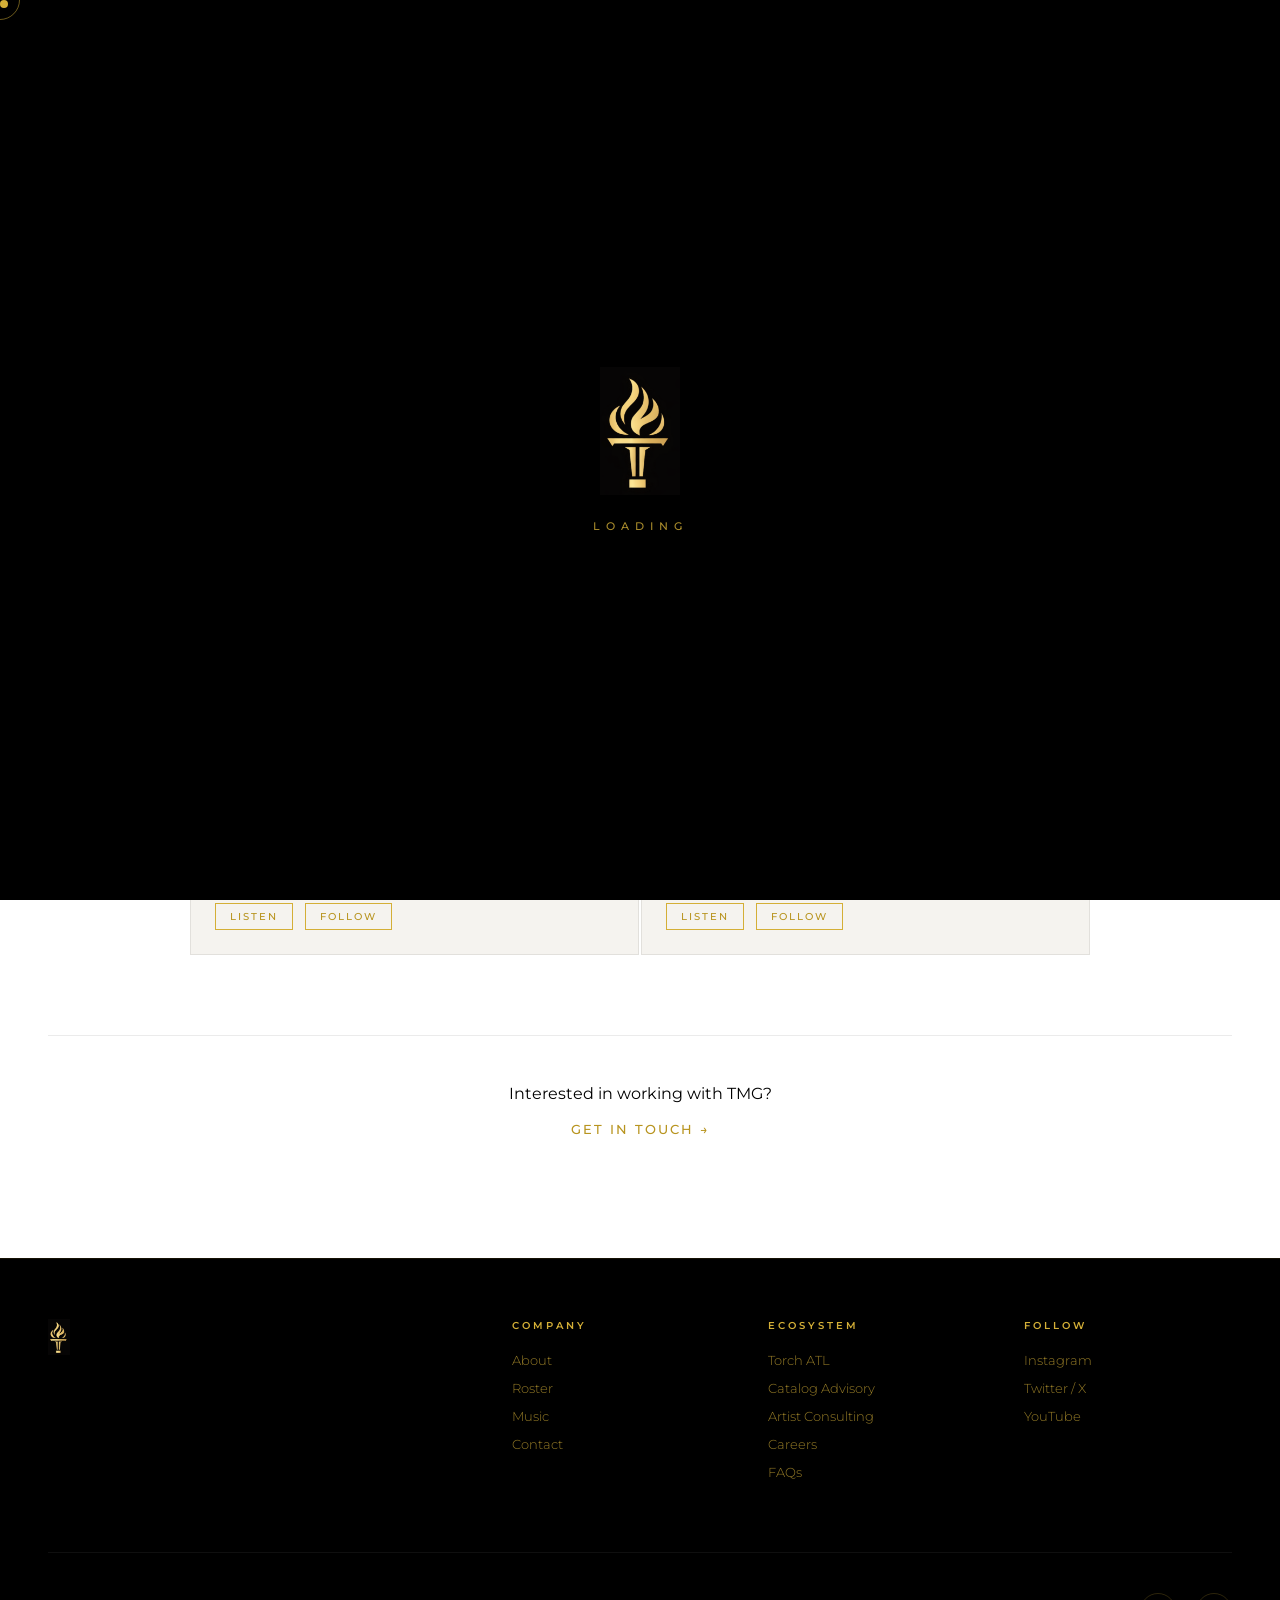
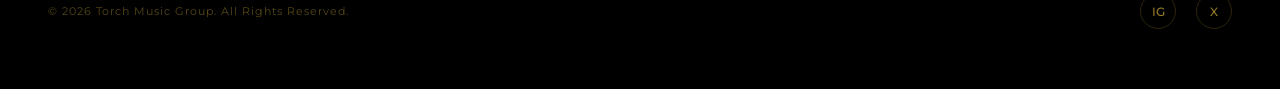
<file: roster.html>
<!DOCTYPE html>
<html lang="en">
<head><meta name="robots" content="noindex, nofollow">
    <meta charset="UTF-8">
    <meta name="viewport" content="width=device-width, initial-scale=1.0">
    <title>Roster — Torch Music Group</title>
    <meta name="description" content="The artists carrying the Torch — RNB.FOEMOB, DKE Author, and the developing roster of Torch Music Group.">
    <meta property="og:title" content="Roster — Torch Music Group">
    <meta property="og:description" content="The artists carrying the Torch.">
    <meta property="og:image" content="images/tmg-gold-icon.png">
    <meta property="og:type" content="website">
    <link rel="icon" type="image/svg+xml" href="data:image/svg+xml,<svg xmlns='http://www.w3.org/2000/svg' viewBox='0 0 100 100'><rect fill='%230A0A0A' width='100' height='100' rx='12'/><text x='50' y='68' font-size='50' text-anchor='middle' fill='%23D4AF37' font-family='Georgia'>T</text></svg>">
    <link rel="preconnect" href="https://fonts.googleapis.com">
    <link rel="preconnect" href="https://fonts.gstatic.com" crossorigin>
    <link href="https://fonts.googleapis.com/css2?family=Playfair+Display:ital,wght@0,400;0,500;0,600;0,700;0,800;0,900;1,400;1,500;1,600&family=Cormorant+Garamond:ital,wght@0,300;0,400;0,500;0,600;0,700;1,300;1,400&family=Montserrat:wght@200;300;400;500;600;700&display=swap" rel="stylesheet">
    <link rel="stylesheet" href="styles.css">
</head>
<body>

<div class="loader" id="loader">
    <img src="images/tmg-gold-icon.png" alt="Loading" class="loader-icon">
    <span class="loader-text">Loading</span>
</div>

<div class="cursor-dot" id="cursorDot"></div>
<div class="cursor-ring" id="cursorRing"></div>

<nav id="navbar">
    <a href="index.html">
        <img src="images/tmg-torch-mark.png" alt="Torch Music Group" class="nav-logo" id="navLogo">
    </a>
    <ul class="nav-links">
        <li><a href="about.html">About</a></li>
        <li><a href="roster.html">Roster</a></li>
        <li><a href="music.html">Music</a></li>
        <li><a href="catalog-advisory.html">Catalog Advisory</a></li>
        <li><a href="artist-services.html">Consulting</a></li>
        <li><a href="https://torchatl.com" target="_blank" rel="noopener">Torch ATL</a></li>
        <li><a href="careers.html">Careers</a></li>
        <li><a href="faqs.html">FAQs</a></li>
        <li><a href="contact.html">Contact</a></li>
    </ul>
    <div class="nav-socials">
        <a href="https://www.instagram.com/thetorchgroup/" target="_blank" rel="noopener" aria-label="Instagram">
            <svg width="16" height="16" viewBox="0 0 24 24" fill="none" stroke="currentColor" stroke-width="1.5"><rect x="2" y="2" width="20" height="20" rx="5"/><circle cx="12" cy="12" r="5"/><circle cx="17.5" cy="6.5" r="1.5" fill="currentColor" stroke="none"/></svg>
        </a>
        <a href="https://x.com/torchmusicgroup" target="_blank" rel="noopener" aria-label="X">
            <svg width="16" height="16" viewBox="0 0 24 24" fill="none" stroke="currentColor" stroke-width="1.5"><path d="M4 4l6.5 8L4 20h2l5.5-6.8L16 20h4l-6.8-8.4L20 4h-2l-5.2 6.4L8 4H4z"/></svg>
        </a>
    </div>
    <button class="nav-menu-btn" id="menuBtn" aria-label="Menu">
        <span></span><span></span><span></span>
    </button>
</nav>

<div class="mobile-menu" id="mobileMenu">
    <a href="about.html" onclick="closeMobile()">About</a>
    <a href="roster.html" onclick="closeMobile()">Roster</a>
    <a href="music.html" onclick="closeMobile()">Music</a>
    <a href="catalog-advisory.html" onclick="closeMobile()">Catalog Advisory</a>
    <a href="artist-services.html" onclick="closeMobile()">Consulting</a>
    <a href="https://torchatl.com" target="_blank" rel="noopener">Torch ATL</a>
    <a href="careers.html" onclick="closeMobile()">Careers</a>
    <a href="faqs.html" onclick="closeMobile()">FAQs</a>
    <a href="contact.html" onclick="closeMobile()">Contact</a>
</div>

<section class="section artists-section">
    <div class="section-inner">
        <h2 class="section-title reveal">The <span class="gold">Roster.</span></h2>

        <div class="artist-strip roster-grid">
            <div class="artist-strip-card reveal">
                <div class="artist-strip-img has-photo">
                    <img src="images/foemob-web.jpg" alt="RNB.FOEMOB" class="artist-photo">
                </div>
                <div class="artist-strip-info">
                    <h3>RNB.FOEMOB</h3>
                    <div class="artist-strip-links">
                        <a href="https://open.spotify.com/artist/3YrSdCCaG11xDOpXYJdGl3" target="_blank" rel="noopener" class="artist-link">Listen</a>
                        <a href="https://www.instagram.com/rnb.fo3mob/" target="_blank" rel="noopener" class="artist-link">Follow</a>
                    </div>
                </div>
            </div>
            <div class="artist-strip-card reveal reveal-delay-1">
                <div class="artist-strip-img has-photo">
                    <img src="images/dke-author-web.jpg" alt="DKE Author" class="artist-photo">
                </div>
                <div class="artist-strip-info">
                    <h3>DKE Author / PutMeOnDK</h3>
                    <div class="artist-strip-links">
                        <a href="https://open.spotify.com/artist/2tJG35evsfk9E2i6Yj01Im" target="_blank" rel="noopener" class="artist-link">Listen</a>
                        <a href="https://www.instagram.com/dke_author/" target="_blank" rel="noopener" class="artist-link">Follow</a>
                    </div>
                </div>
            </div>
        </div>

        <div class="roster-bottom reveal">
            <p class="roster-bottom-text">Interested in working with TMG?</p>
            <a href="contact.html" class="arrow-link">Get in Touch &rarr;</a>
        </div>
    </div>
</section>

<footer>
    <div class="footer-inner">
        <div class="footer-brand">
            <img src="images/tmg-gold-icon.png" alt="Torch Music Group" class="footer-logo">
        </div>
        <div class="footer-col">
            <div class="footer-col-title">Company</div>
            <a href="about.html">About</a>
            <a href="roster.html">Roster</a>
            <a href="music.html">Music</a>
            <a href="contact.html">Contact</a>
        </div>
        <div class="footer-col">
            <div class="footer-col-title">Ecosystem</div>
            <a href="https://torchatl.com" target="_blank" rel="noopener">Torch ATL</a>
            <a href="catalog-advisory.html">Catalog Advisory</a>
            <a href="artist-services.html">Artist Consulting</a>
            <a href="careers.html">Careers</a>
            <a href="faqs.html">FAQs</a>
        </div>
        <div class="footer-col">
            <div class="footer-col-title">Follow</div>
            <a href="https://www.instagram.com/thetorchgroup/" target="_blank" rel="noopener">Instagram</a>
            <a href="https://x.com/torchmusicgroup" target="_blank" rel="noopener">Twitter / X</a>
            <a href="https://www.youtube.com/@TheTorchGroup" target="_blank" rel="noopener">YouTube</a>
        </div>
    </div>
    <div class="footer-bottom">
        <div class="footer-copy">&copy; 2026 Torch Music Group. All Rights Reserved.</div>
        <div class="footer-socials">
            <a href="https://www.instagram.com/thetorchgroup/" target="_blank" rel="noopener" aria-label="Instagram">IG</a>
            <a href="https://x.com/torchmusicgroup" target="_blank" rel="noopener" aria-label="Twitter">X</a>
        </div>
    </div>
</footer>

<script src="script.js"></script>
</body>
</html>
</file>
<file: styles.css>
/* ═══════════════════════════════════════════════
   TORCH MUSIC GROUP — torchmusicgroup.com
   Brand: Black #000 / Gold #D4AF37 / White #FFF
   Typography: Playfair Display + Montserrat
   ═══════════════════════════════════════════════ */

*, *::before, *::after { margin: 0; padding: 0; box-sizing: border-box; }

:root {
    --black: #000000;
    --gold: #D4AF37;
    --gold-light: #E8C547;
    --gold-dark: #B8941F;
    --white: #FFFFFF;
    --off-white: #F5F3EF;
    --grey-dark: #111111;
    --grey-mid: #1A1A1A;
    --grey-text: #999;
    --serif: 'Playfair Display', 'Cormorant Garamond', Georgia, serif;
    --sans: 'Montserrat', 'Helvetica Neue', Helvetica, sans-serif;
}

html {
    scroll-behavior: smooth;
    scrollbar-width: thin;
    scrollbar-color: var(--gold) var(--black);
}

body {
    background: var(--black);
    color: var(--gold);
    font-family: var(--sans);
    overflow-x: hidden;
    -webkit-font-smoothing: antialiased;
}

::selection {
    background: var(--gold);
    color: var(--black);
}

a {
    color: var(--gold);
    text-decoration: none;
    transition: color 0.3s ease;
}

a:hover {
    color: var(--gold-light);
}

.gold {
    color: var(--gold);
}

/* ── Custom Cursor ── */

.cursor-dot {
    position: fixed;
    width: 8px;
    height: 8px;
    background: var(--gold);
    border-radius: 50%;
    pointer-events: none;
    z-index: 10000;
    mix-blend-mode: difference;
    transition: transform 0.15s ease;
}

.cursor-ring {
    position: fixed;
    width: 40px;
    height: 40px;
    border: 1px solid var(--gold);
    border-radius: 50%;
    pointer-events: none;
    z-index: 10000;
    transition: transform 0.3s ease, width 0.3s ease, height 0.3s ease;
    transform: translate(-50%, -50%);
    opacity: 0.5;
}

/* ── Loader ── */

.loader {
    position: fixed;
    inset: 0;
    background: var(--black);
    z-index: 9999;
    display: flex;
    align-items: center;
    justify-content: center;
    flex-direction: column;
    transition: opacity 0.8s ease, visibility 0.8s ease;
}

.loader.hidden {
    opacity: 0;
    visibility: hidden;
}

.loader-icon {
    width: 80px;
    height: auto;
    animation: loaderPulse 1.5s ease-in-out infinite;
}

.loader-text {
    margin-top: 24px;
    font-family: var(--sans);
    font-size: 11px;
    letter-spacing: 6px;
    text-transform: uppercase;
    color: var(--gold);
    font-weight: 500;
    opacity: 0.8;
    animation: loaderPulse 1.5s ease-in-out infinite;
}

@keyframes loaderPulse {
    0%, 100% { transform: scale(1); opacity: 0.7; }
    50% { transform: scale(1.08); opacity: 1; }
}

/* ── Navigation ── */

nav {
    position: fixed;
    top: 0;
    left: 0;
    right: 0;
    z-index: 1000;
    padding: 24px 48px;
    display: flex;
    align-items: center;
    justify-content: space-between;
    transition: background 0.4s ease, padding 0.3s ease, backdrop-filter 0.4s ease;
}

nav.scrolled {
    background: rgba(0, 0, 0, 0.85);
    backdrop-filter: blur(20px);
    -webkit-backdrop-filter: blur(20px);
    padding: 16px 48px;
    border-bottom: 1px solid rgba(212, 175, 55, 0.1);
}

.nav-logo {
    height: 56px;
    transition: height 0.3s ease;
}

nav.scrolled .nav-logo {
    height: 46px;
}

.nav-links {
    display: flex;
    gap: 36px;
    list-style: none;
}

.nav-links a {
    font-family: var(--sans);
    font-size: 11px;
    font-weight: 500;
    letter-spacing: 3px;
    text-transform: uppercase;
    color: var(--gold);
    text-decoration: none;
    position: relative;
    white-space: nowrap;
    transition: color 0.3s ease;
}

.nav-links a::after {
    content: '';
    position: absolute;
    bottom: -4px;
    left: 0;
    width: 0;
    height: 1px;
    background: var(--gold);
    transition: width 0.4s cubic-bezier(0.25, 0.46, 0.45, 0.94);
}

.nav-links a:hover {
    color: var(--gold-light);
}

.nav-links a:hover::after {
    width: 100%;
}

.nav-menu-btn {
    display: none;
    flex-direction: column;
    gap: 6px;
    cursor: pointer;
    background: none;
    border: none;
    padding: 8px;
}

.nav-menu-btn span {
    display: block;
    width: 28px;
    height: 1px;
    background: var(--gold);
    transition: transform 0.3s ease, opacity 0.3s ease;
}

/* Mobile Menu */

.mobile-menu {
    position: fixed;
    inset: 0;
    background: var(--black);
    z-index: 999;
    display: flex;
    flex-direction: column;
    align-items: center;
    justify-content: center;
    gap: 32px;
    opacity: 0;
    visibility: hidden;
    transition: opacity 0.5s ease, visibility 0.5s ease;
}

.mobile-menu.active {
    opacity: 1;
    visibility: visible;
}

.mobile-menu a {
    font-family: var(--serif);
    font-size: 32px;
    color: var(--gold);
    text-decoration: none;
    transition: color 0.3s ease;
}

.mobile-menu a:hover {
    color: var(--gold-light);
}

/* ── Hero ── */

.hero {
    position: relative;
    height: 100vh;
    min-height: 700px;
    display: flex;
    align-items: center;
    justify-content: center;
    overflow: hidden;
}

.hero-video {
    position: absolute;
    inset: 0;
    width: 100%;
    height: 100%;
    object-fit: cover;
    z-index: 0;
    pointer-events: none;
    background: var(--black);
}

.hero-video-overlay {
    position: absolute;
    inset: 0;
    background: rgba(10, 10, 10, 0.65);
    z-index: 1;
    pointer-events: none;
}

.hero-bg {
    position: absolute;
    inset: 0;
    z-index: 1;
    background:
        radial-gradient(ellipse at 20% 80%, rgba(212, 175, 55, 0.08) 0%, transparent 50%),
        radial-gradient(ellipse at 80% 20%, rgba(212, 175, 55, 0.06) 0%, transparent 50%);
    pointer-events: none;
}

.hero-grain {
    position: absolute;
    inset: 0;
    opacity: 0.03;
    background-image: url("data:image/svg+xml,%3Csvg viewBox='0 0 256 256' xmlns='http://www.w3.org/2000/svg'%3E%3Cfilter id='noise'%3E%3CfeTurbulence baseFrequency='0.65' numOctaves='4' stitchTiles='stitch'/%3E%3C/filter%3E%3Crect width='100%25' height='100%25' filter='url(%23noise)' opacity='1'/%3E%3C/svg%3E");
    background-size: 256px;
    pointer-events: none;
}

.hero-particles {
    position: absolute;
    inset: 0;
    overflow: hidden;
}

.particle {
    position: absolute;
    width: 2px;
    height: 2px;
    background: var(--gold);
    border-radius: 50%;
    opacity: 0;
    animation: particleFloat 8s ease-in-out infinite;
}

@keyframes particleFloat {
    0% { transform: translateY(100vh) scale(0); opacity: 0; }
    20% { opacity: 0.6; }
    80% { opacity: 0.3; }
    100% { transform: translateY(-20vh) scale(1); opacity: 0; }
}

.hero-content {
    text-align: center;
    z-index: 2;
    padding: 0 24px;
}

.hero-logo-main {
    width: clamp(200px, 22vw, 340px);
    margin-bottom: 48px;
    opacity: 1;
    filter: drop-shadow(0 0 60px rgba(212, 175, 55, 0.2)) drop-shadow(0 0 25px rgba(212, 175, 55, 0.15));
    animation: logoSpin 8s linear infinite;
    transform-style: preserve-3d;
}

@keyframes logoSpin {
    0%   { transform: perspective(800px) rotateY(0deg); }
    100% { transform: perspective(800px) rotateY(360deg); }
}

.hero-headline {
    font-family: var(--serif);
    font-size: clamp(28px, 4vw, 56px);
    font-weight: 400;
    line-height: 1.2;
    color: var(--gold);
    margin-bottom: 24px;
    opacity: 0;
    animation: heroReveal 1.2s ease 0.5s forwards;
}

.hero-subtitle {
    font-family: var(--sans);
    font-size: clamp(11px, 1vw, 14px);
    letter-spacing: 5px;
    text-transform: uppercase;
    color: var(--gold);
    font-weight: 300;
    opacity: 0;
    margin-top: 8px;
    animation: heroReveal 1.2s ease 0.8s forwards;
}

.hero-ctas {
    margin-top: 48px;
    display: flex;
    gap: 32px;
    justify-content: center;
    align-items: center;
    opacity: 0;
    animation: heroReveal 1.2s ease 1.1s forwards;
}

.hero-btn-primary {
    display: inline-flex;
    align-items: center;
    padding: 16px 40px;
    border: 1px solid var(--gold);
    background: var(--gold);
    color: var(--black);
    font-family: var(--sans);
    font-size: 11px;
    letter-spacing: 3px;
    text-transform: uppercase;
    text-decoration: none;
    font-weight: 600;
    transition: background 0.4s ease, color 0.4s ease;
}

.hero-btn-primary:hover {
    background: transparent;
    color: var(--gold);
}

.hero-btn-secondary {
    font-family: var(--sans);
    font-size: 11px;
    letter-spacing: 3px;
    text-transform: uppercase;
    color: var(--gold);
    text-decoration: none;
    font-weight: 400;
    position: relative;
    transition: color 0.3s ease;
}

.hero-btn-secondary::after {
    content: '';
    position: absolute;
    bottom: -4px;
    left: 0;
    width: 100%;
    height: 1px;
    background: var(--gold);
    opacity: 0.4;
    transition: opacity 0.3s ease;
}

.hero-btn-secondary:hover::after {
    opacity: 1;
}

@keyframes heroReveal {
    from { opacity: 0; transform: translateY(30px); }
    to { opacity: 1; transform: translateY(0); }
}

.hero-scroll {
    position: absolute;
    bottom: 40px;
    left: 50%;
    transform: translateX(-50%);
    display: flex;
    flex-direction: column;
    align-items: center;
    gap: 8px;
    opacity: 0;
    animation: heroReveal 1.2s ease 1.5s forwards;
}

.hero-scroll span {
    font-size: 9px;
    letter-spacing: 4px;
    text-transform: uppercase;
    color: var(--gold);
    opacity: 0.6;
}

.scroll-line {
    width: 1px;
    height: 40px;
    background: linear-gradient(to bottom, var(--gold), transparent);
    animation: scrollPulse 2s ease-in-out infinite;
}

@keyframes scrollPulse {
    0%, 100% { opacity: 0.3; transform: scaleY(0.6); }
    50% { opacity: 1; transform: scaleY(1); }
}

/* ── Section Shared ── */

.section {
    padding: 120px 48px;
    position: relative;
}

.section-label {
    font-family: var(--sans);
    font-size: 10px;
    letter-spacing: 6px;
    text-transform: uppercase;
    color: var(--gold);
    margin-bottom: 16px;
    font-weight: 500;
}

.section-title {
    font-family: var(--serif);
    font-size: clamp(32px, 4.5vw, 64px);
    font-weight: 400;
    line-height: 1.15;
    margin-bottom: 24px;
    color: var(--gold);
}

.section-text {
    font-family: var(--sans);
    font-size: 15px;
    line-height: 1.8;
    color: var(--gold);
    max-width: 700px;
    font-weight: 300;
    opacity: 0.8;
}

.gold-divider {
    width: 40px;
    height: 1px;
    background: var(--gold);
    margin: 40px 0;
}

.section-inner {
    max-width: 1200px;
    margin: 0 auto;
}

/* ── Reveal Animations ── */

.reveal {
    opacity: 0;
    transform: translateY(40px);
    transition: opacity 0.8s ease, transform 0.8s ease;
}

.reveal.visible {
    opacity: 1;
    transform: translateY(0);
}

.reveal-delay-1 { transition-delay: 0.15s; }
.reveal-delay-2 { transition-delay: 0.3s; }
.reveal-delay-3 { transition-delay: 0.45s; }
.reveal-delay-4 { transition-delay: 0.6s; }

/* ── Arrow Link ── */

.arrow-link {
    font-family: var(--sans);
    font-size: 13px;
    letter-spacing: 2px;
    text-transform: uppercase;
    color: var(--gold);
    text-decoration: none;
    font-weight: 500;
    transition: color 0.3s ease;
}

.arrow-link:hover {
    color: var(--gold-light);
}

/* ── Brief Intro Block ── */

.intro-block {
    background: var(--black);
    padding: 100px 48px;
    border-top: 1px solid rgba(212, 175, 55, 0.08);
}

.intro-inner {
    max-width: 800px;
    text-align: center;
}

.intro-text {
    font-family: var(--sans);
    font-size: clamp(16px, 1.5vw, 20px);
    line-height: 1.9;
    color: var(--gold);
    font-weight: 300;
    opacity: 0.85;
}

/* ── Featured Artists (Homepage) ── */

.featured-artists {
    background: var(--white);
    border-top: 1px solid rgba(0, 0, 0, 0.06);
    padding-bottom: 80px;
}

.featured-artists .section-label {
    color: var(--gold-dark);
}

.featured-artists .section-title {
    color: var(--black);
}

.featured-link {
    text-align: center;
    margin-top: 48px;
}

.featured-link .arrow-link {
    color: var(--gold-dark);
    font-size: 14px;
    letter-spacing: 3px;
}

.featured-link .arrow-link:hover {
    color: var(--gold);
}

/* ── Torch ATL Teaser (Homepage) ── */

.torch-atl-teaser {
    background: var(--grey-dark);
    padding: 0;
    overflow: hidden;
}

.torch-atl-teaser-inner {
    display: grid;
    grid-template-columns: 1fr 1fr;
    min-height: 500px;
}

.teaser-image {
    overflow: hidden;
}

.teaser-photo {
    width: 100%;
    height: 100%;
    object-fit: cover;
    filter: brightness(0.75);
    transition: filter 0.5s ease, transform 0.5s ease;
}

.teaser-image:hover .teaser-photo {
    filter: brightness(0.85);
    transform: scale(1.03);
}

.teaser-content {
    display: flex;
    flex-direction: column;
    justify-content: center;
    padding: 80px 64px;
}

.teaser-headline {
    font-family: var(--serif);
    font-size: clamp(24px, 2.5vw, 36px);
    font-weight: 400;
    color: var(--gold);
    margin-bottom: 20px;
    line-height: 1.3;
}

.teaser-text {
    font-family: var(--sans);
    font-size: 15px;
    color: var(--gold);
    line-height: 1.8;
    font-weight: 300;
    opacity: 0.8;
    margin-bottom: 32px;
}

/* ── Catalog Advisory ── */

.advisory-band {
    background: var(--grey-dark);
    padding: 100px 48px;
    text-align: center;
    border-top: 1px solid rgba(212, 175, 55, 0.08);
}

.advisory-band-inner {
    max-width: 720px;
    margin: 0 auto;
}

.advisory-page .section-title {
    margin-bottom: 16px;
}

.advisory-tagline {
    font-family: var(--serif);
    font-size: clamp(20px, 2.2vw, 30px);
    font-style: italic;
    font-weight: 400;
    line-height: 1.35;
    color: var(--gold);
}

.advisory-intro .about-copy {
    margin-bottom: 0;
}

.advisory-intro .about-copy .section-text {
    margin-bottom: 0;
}

.advisory-cta {
    margin-top: 80px;
    padding-top: 60px;
    border-top: 1px solid rgba(212, 175, 55, 0.12);
    text-align: center;
}

.advisory-cta .section-label {
    margin-bottom: 28px;
}

.advisory-cta-note {
    margin-top: 24px;
    font-family: var(--sans);
    font-size: 13px;
    font-weight: 300;
    letter-spacing: 0.04em;
    color: rgba(255, 255, 255, 0.6);
}

/* ── Closing Strip ── */

.closing-strip {
    background: var(--black);
    padding: 120px 48px;
    text-align: center;
    border-top: 1px solid rgba(212, 175, 55, 0.08);
    border-bottom: 1px solid rgba(212, 175, 55, 0.08);
}

.closing-text {
    font-family: var(--serif);
    font-size: clamp(22px, 3vw, 40px);
    font-weight: 400;
    color: var(--gold);
    line-height: 1.4;
    max-width: 700px;
    margin: 0 auto;
}

/* ── About Page ── */

.about-page {
    background: var(--black);
}

.about-copy {
    max-width: 700px;
    margin-bottom: 80px;
}

.about-copy .section-text {
    margin-bottom: 24px;
}

/* What We Do — Pillars */

.what-we-do {
    display: grid;
    grid-template-columns: repeat(3, 1fr);
    gap: 48px;
    margin-top: 40px;
    padding-top: 0;
    align-items: stretch;
}

.what-we-do.four-pillars {
    grid-template-columns: repeat(2, 1fr);
    gap: 48px 64px;
    max-width: 900px;
}

.about-section-heading {
    font-family: var(--serif);
    font-size: clamp(22px, 2.4vw, 30px);
    font-weight: 500;
    color: var(--gold);
    margin-top: 80px;
    padding-top: 60px;
    padding-bottom: 8px;
    border-top: 1px solid rgba(212, 175, 55, 0.12);
    letter-spacing: 0.02em;
}

.about-section-heading--first {
    margin-top: 0;
    padding-top: 0;
    border-top: none;
    margin-bottom: 16px;
}

/* About intro — two-column layout */

.about-intro-grid {
    display: grid;
    grid-template-columns: 200px 1fr;
    gap: 0 80px;
    align-items: start;
    padding-top: 20px;
    margin-bottom: 80px;
}

.about-intro-left {
    position: sticky;
    top: 120px;
}

.about-intro-grid .about-section-heading--first {
    font-size: 3.5rem !important;
    line-height: 1.1;
    margin-bottom: 24px;
    padding-bottom: 0;
    letter-spacing: 0.04em;
}

.about-intro-left .gold-divider {
    margin-top: 16px;
    margin-bottom: 0;
    width: 40px;
}

.about-intro-left {
    overflow: visible;
    max-width: 200px;
    min-width: 0;
}

.about-intro-grid .about-copy {
    position: relative;
    padding-left: 28px;
    border-left: 2px solid rgba(184, 149, 71, 0.65);
    max-width: 680px;
    margin-bottom: 0;
}

.about-page .about-copy .section-text,
.about-page .wwd-text {
    font-family: var(--sans);
    font-size: 1.05rem;
    line-height: 1.85;
    margin-bottom: 1.5rem;
    color: rgba(255, 255, 255, 0.75);
    letter-spacing: 0.01em;
    font-weight: 300;
    opacity: 1;
    max-width: none;
}

.about-page .wwd-text {
    margin-bottom: 0;
}

.about-page .about-block .about-copy .section-text:last-child {
    margin-bottom: 0;
}

.about-intro-grid .about-copy .section-text {
    font-size: 1.05rem;
    line-height: 1.85;
    margin-bottom: 1.5rem;
    color: rgba(255, 255, 255, 0.75);
    letter-spacing: 0.01em;
}

.about-intro-grid .about-copy .section-text:first-child {
    color: rgba(255, 255, 255, 0.85);
    font-size: 1.1rem;
}

.about-intro-grid .about-copy .section-text:nth-child(2) {
    font-weight: 500;
    color: rgba(255, 255, 255, 0.9);
}

.about-intro-grid .about-copy .section-text:last-child {
    font-size: 1.2rem;
    color: #b89547;
    font-style: italic;
    letter-spacing: 0.02em;
    margin-top: 2rem;
    margin-bottom: 0;
    border-top: 1px solid rgba(184, 149, 71, 0.25);
    padding-top: 1.5rem;
}

.about-block {
    margin-top: 0;
}

.about-block .about-copy {
    margin-top: 24px;
    margin-bottom: 0;
}

/* Founder — side-by-side photo + bio */

.founder-block .about-section-heading {
    margin-bottom: 40px;
}

.founder-layout {
    display: grid;
    grid-template-columns: minmax(0, 5fr) minmax(0, 7fr);
    gap: 56px;
    align-items: center;
    max-width: 1100px;
}

.founder-photo {
    margin: 0;
}

.founder-photo-frame {
    position: relative;
    overflow: hidden;
    border: 1px solid rgba(212, 175, 55, 0.25);
    background: #0A0A0A;
    box-shadow: 0 30px 80px -30px rgba(0, 0, 0, 0.8), 0 0 0 1px rgba(212, 175, 55, 0.08) inset;
}

.founder-photo img {
    display: block;
    width: 100%;
    height: auto;
    aspect-ratio: 1 / 1;
    object-fit: cover;
    object-position: center 28%;
    transition: transform 0.8s ease;
}

.founder-photo:hover img {
    transform: scale(1.02);
}

.founder-photo-caption {
    display: block;
    margin-top: 18px;
    font-family: var(--sans);
    font-size: 11px;
    letter-spacing: 3px;
    text-transform: uppercase;
    color: var(--gold);
}

.founder-bio {
    margin-top: 0 !important;
}

.wwd-pillar {
    padding-top: 24px;
    border-top: 2px solid var(--gold);
    display: flex;
    flex-direction: column;
    height: 100%;
}

.wwd-title {
    font-family: var(--serif);
    font-size: 20px;
    font-weight: 500;
    color: var(--gold);
    margin-bottom: 16px;
}

.wwd-text {
    font-family: var(--sans);
    font-size: 14px;
    line-height: 1.8;
    color: var(--gold);
    font-weight: 300;
    opacity: 0.75;
}

/* Founder Note */

.founder-note {
    margin-top: 100px;
    padding-top: 60px;
    border-top: 1px solid rgba(212, 175, 55, 0.12);
    text-align: center;
}

.founder-quote {
    font-family: var(--serif);
    font-size: clamp(24px, 3vw, 36px);
    font-weight: 400;
    font-style: italic;
    color: var(--gold-light);
    margin-bottom: 20px;
    line-height: 1.4;
}

.founder-cite {
    font-family: var(--sans);
    font-size: 13px;
    letter-spacing: 3px;
    text-transform: uppercase;
    color: var(--gold);
    font-weight: 500;
    font-style: normal;
}

/* ── Roster ── */

.artists-section {
    background: var(--white);
    border-top: 1px solid rgba(0, 0, 0, 0.06);
}

.artists-section .section-label {
    color: var(--gold-dark);
}

.artists-section .section-title {
    color: var(--black);
}

.artists-section .section-text {
    color: #333;
}

.artist-strip {
    display: grid;
    grid-template-columns: repeat(2, 1fr);
    gap: 2px;
    margin-top: 60px;
}

.roster-grid {
    max-width: 900px;
    margin-left: auto;
    margin-right: auto;
}

.artist-strip-card {
    background: var(--off-white);
    border: 1px solid rgba(0, 0, 0, 0.08);
    padding: 0;
    transition: all 0.4s ease;
    overflow: hidden;
}

.artist-strip-card:hover {
    border-color: rgba(212, 175, 55, 0.4);
    box-shadow: 0 8px 32px rgba(0, 0, 0, 0.1);
}

.artist-strip-img {
    aspect-ratio: 3/4;
    background: var(--black);
    display: flex;
    align-items: center;
    justify-content: center;
    overflow: hidden;
}

.artist-strip-img.has-photo {
    background: var(--grey-mid);
}

.artist-photo {
    width: 100%;
    height: 100%;
    object-fit: cover;
    filter: grayscale(30%) brightness(0.8);
    transition: filter 0.5s ease, transform 0.5s ease;
}

.artist-strip-card:hover .artist-photo {
    filter: grayscale(0%) brightness(0.9);
    transform: scale(1.04);
}

.artist-strip-info {
    padding: 24px;
}

.artist-strip-info h3 {
    font-family: var(--serif);
    font-size: 20px;
    color: var(--black);
    margin-bottom: 8px;
}

.artist-descriptor {
    font-family: var(--sans);
    font-size: 13px;
    color: #555;
    line-height: 1.6;
    font-weight: 300;
    font-style: italic;
    margin-bottom: 16px;
}

.artist-strip-links {
    display: flex;
    gap: 12px;
    flex-wrap: wrap;
}

.artist-link {
    font-family: var(--sans);
    font-size: 10px;
    letter-spacing: 2px;
    text-transform: uppercase;
    color: var(--gold-dark);
    border: 1px solid var(--gold);
    padding: 6px 14px;
    text-decoration: none;
    transition: all 0.3s ease;
    font-weight: 500;
}

.artist-link:hover {
    background: var(--gold);
    color: var(--black);
}

/* Roster Bottom */

.roster-bottom {
    text-align: center;
    margin-top: 80px;
    padding-top: 48px;
    border-top: 1px solid rgba(0, 0, 0, 0.08);
}

.roster-bottom-text {
    font-family: var(--sans);
    font-size: 16px;
    color: var(--black);
    font-weight: 400;
    margin-bottom: 16px;
}

.roster-bottom .arrow-link {
    color: var(--gold-dark);
}

/* ── Merch / Sync ── */

.sync-section {
    background: var(--off-white);
    border-top: 1px solid rgba(0, 0, 0, 0.06);
}

.sync-section .section-label {
    color: var(--gold-dark);
}

.sync-section .section-title {
    color: var(--black);
}

.sync-section .section-text {
    color: #333;
}

.sync-grid {
    display: grid;
    grid-template-columns: repeat(4, 1fr);
    gap: 32px;
    margin-top: 60px;
}

.sync-category {
    text-align: center;
    padding: 40px 24px;
    border: 1px solid rgba(0, 0, 0, 0.08);
    background: var(--white);
    transition: all 0.4s ease;
}

.sync-category:hover {
    border-color: rgba(212, 175, 55, 0.4);
    box-shadow: 0 8px 32px rgba(0, 0, 0, 0.08);
}

.sync-icon {
    margin-bottom: 20px;
}

.sync-category h3 {
    font-family: var(--serif);
    font-size: 18px;
    color: var(--black);
    margin-bottom: 8px;
}

.sync-category p {
    font-family: var(--sans);
    font-size: 13px;
    color: #444;
    line-height: 1.6;
    font-weight: 300;
}

.sync-cta {
    text-align: center;
    margin-top: 60px;
    padding-top: 40px;
    border-top: 1px solid rgba(212, 175, 55, 0.1);
}

.sync-cta p {
    font-family: var(--sans);
    font-size: 15px;
    color: #333;
    margin-bottom: 24px;
}

/* ── Music ── */

.music {
    background: var(--black);
}

.music-grid {
    display: grid;
    grid-template-columns: repeat(auto-fill, minmax(240px, 1fr));
    gap: 32px;
    margin-top: 60px;
}

.music-card {
    cursor: pointer;
    transition: transform 0.4s ease;
}

.music-card:hover {
    transform: translateY(-8px);
}

.music-cover {
    aspect-ratio: 1;
    background: var(--grey-mid);
    border: 1px solid rgba(212, 175, 55, 0.08);
    position: relative;
    overflow: hidden;
    margin-bottom: 16px;
}

.music-cover-placeholder {
    width: 100%;
    height: 100%;
    display: flex;
    align-items: center;
    justify-content: center;
    background: linear-gradient(135deg, var(--grey-mid) 0%, var(--black) 100%);
}

.music-cover-placeholder svg {
    width: 48px;
    opacity: 0.15;
}

.music-play {
    position: absolute;
    bottom: 16px;
    right: 16px;
    width: 48px;
    height: 48px;
    background: var(--gold);
    border-radius: 50%;
    display: flex;
    align-items: center;
    justify-content: center;
    opacity: 0;
    transform: translateY(8px);
    transition: opacity 0.3s ease, transform 0.3s ease;
}

.music-card:hover .music-play {
    opacity: 1;
    transform: translateY(0);
}

.music-play svg {
    width: 16px;
    fill: var(--black);
    margin-left: 2px;
}

.music-title {
    font-family: var(--serif);
    font-size: 17px;
    color: var(--gold);
    margin-bottom: 4px;
}

.music-artist {
    font-family: var(--sans);
    font-size: 12px;
    color: var(--gold);
    letter-spacing: 1px;
    opacity: 0.7;
}

a.music-card {
    text-decoration: none;
    color: inherit;
    display: block;
}

.music-cover-img {
    width: 100%;
    height: 100%;
    object-fit: cover;
    display: block;
}

.releases-subhead {
    font-family: var(--sans);
    font-size: 11px;
    letter-spacing: 3px;
    text-transform: uppercase;
    color: var(--gold);
    opacity: 0.7;
    margin-top: 60px;
    margin-bottom: 0;
    font-weight: 400;
}

.releases-subhead + .music-grid {
    margin-top: 24px;
}

.releases-empty {
    font-family: var(--sans);
    font-size: 13px;
    color: var(--gold);
    opacity: 0.5;
    letter-spacing: 1px;
    padding: 40px 0;
}

/* ── Music Embeds ── */

.music-embeds {
    margin-top: 80px;
    text-align: center;
}

.embed-heading {
    font-family: var(--serif);
    font-size: 28px;
    color: var(--gold);
    margin-bottom: 8px;
}

.embed-sub {
    font-family: var(--sans);
    font-size: 14px;
    color: var(--gold);
    opacity: 0.7;
    margin-bottom: 40px;
    font-weight: 300;
}

.embed-placeholder {
    display: grid;
    grid-template-columns: 1fr 1fr;
    gap: 32px;
}

.embed-box {
    aspect-ratio: 16/9;
    background: var(--grey-mid);
    border: 1px solid rgba(212, 175, 55, 0.08);
    display: flex;
    flex-direction: column;
    align-items: center;
    justify-content: center;
    gap: 12px;
    transition: border-color 0.3s ease;
}

.embed-box:hover {
    border-color: rgba(212, 175, 55, 0.2);
}

.embed-box span {
    font-family: var(--sans);
    font-size: 13px;
    color: var(--gold);
    font-weight: 500;
    letter-spacing: 2px;
    text-transform: uppercase;
}

.embed-note {
    font-size: 11px !important;
    opacity: 0.5;
    letter-spacing: 0 !important;
    text-transform: none !important;
}

/* ── Careers ── */

.careers-section {
    background: var(--white);
    border-top: 1px solid rgba(0, 0, 0, 0.06);
}

.careers-section .section-label {
    color: var(--gold-dark);
}

.careers-section .section-title {
    color: var(--black);
}

.careers-section .section-text {
    color: #333;
}

.careers-grid {
    display: grid;
    grid-template-columns: repeat(3, 1fr);
    gap: 2px;
    margin-top: 60px;
}

.career-card {
    background: var(--off-white);
    border: 1px solid rgba(0, 0, 0, 0.08);
    padding: 40px;
    transition: all 0.4s ease;
    position: relative;
}

.career-card::before {
    content: '';
    position: absolute;
    top: 0;
    left: 0;
    width: 0;
    height: 2px;
    background: var(--gold);
    transition: width 0.4s ease;
}

.career-card:hover::before {
    width: 100%;
}

.career-card:hover {
    border-color: rgba(212, 175, 55, 0.4);
    box-shadow: 0 8px 32px rgba(0, 0, 0, 0.1);
}

.career-card h3 {
    font-family: var(--serif);
    font-size: 22px;
    color: var(--black);
    margin-bottom: 8px;
}

.career-type {
    font-family: var(--sans);
    font-size: 10px;
    letter-spacing: 2px;
    text-transform: uppercase;
    color: var(--gold-dark);
    font-weight: 500;
    display: block;
    margin-bottom: 16px;
}

.career-card p {
    font-family: var(--sans);
    font-size: 14px;
    color: #444;
    line-height: 1.7;
    font-weight: 300;
    margin-bottom: 24px;
}

.career-apply {
    font-family: var(--sans);
    font-size: 10px;
    letter-spacing: 3px;
    text-transform: uppercase;
    color: var(--gold-dark);
    border: 1px solid var(--gold);
    padding: 10px 24px;
    text-decoration: none;
    font-weight: 500;
    transition: all 0.3s ease;
    display: inline-block;
}

.career-apply:hover {
    background: var(--gold);
    color: var(--black);
}

.careers-note {
    font-family: var(--sans);
    font-size: 14px;
    color: #555;
    text-align: center;
    margin-top: 40px;
    font-weight: 300;
}

.careers-note a {
    color: var(--gold-dark);
    text-decoration: underline;
}

/* ── FAQs ── */

.faqs-section {
    background: var(--off-white);
    border-top: 1px solid rgba(0, 0, 0, 0.06);
}

.faqs-section .section-label {
    color: var(--gold-dark);
}

.faqs-section .section-title {
    color: var(--black);
}

.faq-list {
    max-width: 800px;
    margin: 60px auto 0;
}

.faq-category {
    margin-bottom: 48px;
}

.faq-category-title {
    font-family: var(--sans);
    font-size: 10px;
    letter-spacing: 4px;
    text-transform: uppercase;
    color: var(--gold-dark);
    font-weight: 600;
    margin-bottom: 16px;
    padding-bottom: 12px;
    border-bottom: 1px solid rgba(0, 0, 0, 0.1);
}

.faq-item {
    border-bottom: 1px solid rgba(0, 0, 0, 0.08);
}

.faq-question {
    width: 100%;
    background: none;
    border: none;
    padding: 20px 0;
    font-family: var(--serif);
    font-size: 17px;
    color: var(--black);
    text-align: left;
    cursor: pointer;
    display: flex;
    justify-content: space-between;
    align-items: center;
    transition: opacity 0.3s ease;
}

.faq-question:hover {
    opacity: 0.8;
}

.faq-toggle {
    font-family: var(--sans);
    font-size: 20px;
    font-weight: 300;
    color: var(--gold-dark);
    transition: transform 0.3s ease;
    flex-shrink: 0;
    margin-left: 16px;
}

.faq-answer {
    max-height: 0;
    overflow: hidden;
    transition: max-height 0.4s ease, padding 0.4s ease;
}

.faq-answer.open {
    max-height: 300px;
    padding-bottom: 20px;
}

.faq-answer p {
    font-family: var(--sans);
    font-size: 14px;
    color: #444;
    line-height: 1.8;
    font-weight: 300;
}

.faq-answer a {
    color: var(--gold-dark);
    text-decoration: underline;
}

/* ── Subscribe / Newsletter ── */

.subscribe-section {
    background: var(--off-white);
    border-top: 1px solid rgba(0, 0, 0, 0.06);
    border-bottom: 1px solid rgba(0, 0, 0, 0.06);
    text-align: center;
}

.subscribe-section .section-title {
    color: var(--black);
}

.subscribe-section .section-text {
    color: #333;
}

.subscribe-inner {
    max-width: 600px;
    margin: 0 auto;
}

.subscribe-form {
    display: flex;
    gap: 0;
    max-width: 500px;
    margin: 0 auto;
}

.subscribe-form input {
    flex: 1;
    padding: 16px 20px;
    background: var(--white);
    border: 1px solid rgba(0, 0, 0, 0.15);
    border-right: none;
    color: var(--black);
    font-family: var(--sans);
    font-size: 14px;
    outline: none;
    font-weight: 300;
}

.subscribe-form input::placeholder {
    color: #999;
}

.subscribe-form input:focus {
    border-color: var(--gold);
}

.subscribe-form button {
    padding: 16px 28px;
    background: var(--gold);
    color: var(--black);
    border: 1px solid var(--gold);
    font-family: var(--sans);
    font-size: 10px;
    letter-spacing: 2px;
    text-transform: uppercase;
    font-weight: 600;
    cursor: pointer;
    transition: all 0.3s ease;
    white-space: nowrap;
}

.subscribe-form button:hover {
    background: var(--gold-light);
}

/* ── Torch ATL Page ── */

.torch-atl-page {
    background: var(--black);
}

.torch-atl-hero {
    margin-top: 48px;
    margin-bottom: 60px;
    overflow: hidden;
    aspect-ratio: 21/9;
}

.torch-atl-hero-img {
    width: 100%;
    height: 100%;
    object-fit: cover;
    filter: brightness(0.8);
    transition: filter 0.5s ease;
}

.torch-atl-hero:hover .torch-atl-hero-img {
    filter: brightness(0.9);
}

.torch-atl-copy {
    max-width: 700px;
    margin-bottom: 80px;
}

.torch-atl-copy .section-text {
    margin-bottom: 24px;
}

/* Amenities */

.torch-atl-amenities {
    margin-bottom: 80px;
    padding-top: 60px;
    border-top: 1px solid rgba(212, 175, 55, 0.12);
}

.amenities-heading {
    font-family: var(--sans);
    font-size: 10px;
    letter-spacing: 6px;
    text-transform: uppercase;
    color: var(--gold);
    font-weight: 600;
    margin-bottom: 32px;
}

.amenities-list {
    list-style: none;
    display: grid;
    grid-template-columns: 1fr 1fr;
    gap: 20px;
    max-width: 600px;
}

.amenities-list li {
    font-family: var(--sans);
    font-size: 15px;
    color: var(--gold);
    font-weight: 300;
    opacity: 0.8;
    padding-left: 20px;
    position: relative;
}

.amenities-list li::before {
    content: '';
    position: absolute;
    left: 0;
    top: 10px;
    width: 6px;
    height: 1px;
    background: var(--gold);
}

/* Positioning Strip */

.positioning-strip {
    text-align: center;
    padding: 60px 0;
    margin-bottom: 48px;
    border-top: 1px solid rgba(212, 175, 55, 0.08);
    border-bottom: 1px solid rgba(212, 175, 55, 0.08);
}

.positioning-text {
    font-family: var(--serif);
    font-size: clamp(22px, 2.5vw, 32px);
    font-weight: 400;
    color: var(--gold);
}

/* Torch ATL CTA */

.torch-atl-cta {
    text-align: center;
}

/* ── Contact ── */

.contact {
    background: var(--black);
    text-align: center;
    padding: 160px 48px;
    position: relative;
}

.contact::before {
    content: '';
    position: absolute;
    inset: 0;
    background: radial-gradient(ellipse at center, rgba(212, 175, 55, 0.04), transparent 70%);
}

.contact-inner {
    position: relative;
    z-index: 2;
}

.contact-title {
    font-family: var(--serif);
    font-size: clamp(36px, 5vw, 72px);
    font-weight: 400;
    line-height: 1.15;
    max-width: 800px;
    margin: 0 auto 60px;
    color: var(--gold);
}

.contact-categories {
    display: flex;
    justify-content: center;
    gap: 80px;
    margin-bottom: 60px;
    flex-wrap: wrap;
}

.contact-category {
    display: flex;
    flex-direction: column;
    gap: 8px;
}

.contact-email-label {
    font-family: var(--sans);
    font-size: 9px;
    letter-spacing: 3px;
    text-transform: uppercase;
    color: var(--gold);
    font-weight: 600;
}

.contact-category a {
    font-family: var(--sans);
    font-size: 16px;
    color: var(--gold);
    font-weight: 300;
}

.contact-category a:hover {
    color: var(--gold-light);
}

.contact-socials {
    display: flex;
    justify-content: center;
    gap: 24px;
}

.social-icon {
    width: 48px;
    height: 48px;
    border: 1px solid rgba(212, 175, 55, 0.3);
    border-radius: 50%;
    display: flex;
    align-items: center;
    justify-content: center;
    color: var(--gold);
    transition: border-color 0.3s ease, background 0.3s ease, color 0.3s ease;
}

.social-icon:hover {
    border-color: var(--gold);
    background: var(--gold);
    color: var(--black);
}

.contact-btn {
    display: inline-flex;
    align-items: center;
    gap: 12px;
    padding: 18px 48px;
    border: 1px solid var(--gold);
    background: transparent;
    color: var(--gold);
    font-family: var(--sans);
    font-size: 11px;
    letter-spacing: 4px;
    text-transform: uppercase;
    text-decoration: none;
    font-weight: 500;
    transition: background 0.4s ease, color 0.4s ease;
    cursor: pointer;
}

.contact-btn:hover {
    background: var(--gold);
    color: var(--black);
}

/* ── Footer ── */

footer {
    background: var(--black);
    border-top: 1px solid rgba(212, 175, 55, 0.1);
    padding: 60px 48px;
}

.footer-inner {
    display: grid;
    grid-template-columns: 2fr 1fr 1fr 1fr;
    gap: 48px;
    margin-bottom: 60px;
    max-width: 1200px;
    margin-left: auto;
    margin-right: auto;
}

.footer-brand {
    max-width: 300px;
}

.footer-logo {
    height: 36px;
}

.footer-col-title {
    font-family: var(--sans);
    font-size: 10px;
    letter-spacing: 3px;
    text-transform: uppercase;
    color: var(--gold);
    font-weight: 600;
    margin-bottom: 20px;
}

.footer-col a {
    display: block;
    font-family: var(--sans);
    font-size: 13px;
    color: var(--gold);
    text-decoration: none;
    margin-bottom: 12px;
    transition: color 0.3s ease;
    font-weight: 300;
    opacity: 0.7;
}

.footer-col a:hover {
    color: var(--gold-light);
    opacity: 1;
}

.footer-bottom {
    display: flex;
    justify-content: space-between;
    align-items: center;
    padding-top: 40px;
    border-top: 1px solid rgba(255, 255, 255, 0.06);
    max-width: 1200px;
    margin: 0 auto;
}

.footer-copy {
    font-family: var(--sans);
    font-size: 11px;
    color: var(--gold);
    letter-spacing: 1px;
    opacity: 0.4;
}

.footer-socials {
    display: flex;
    gap: 20px;
}

.footer-socials a {
    width: 36px;
    height: 36px;
    border: 1px solid rgba(212, 175, 55, 0.3);
    border-radius: 50%;
    display: flex;
    align-items: center;
    justify-content: center;
    color: var(--gold);
    text-decoration: none;
    font-size: 12px;
    transition: border-color 0.3s ease, color 0.3s ease;
    font-family: var(--sans);
    font-weight: 500;
    opacity: 0.7;
}

.footer-socials a:hover {
    border-color: var(--gold-light);
    color: var(--gold-light);
    opacity: 1;
}

/* ── Nav Socials ── */

.nav-socials {
    display: flex;
    gap: 16px;
    align-items: center;
    margin-left: 24px;
}

.nav-socials a {
    color: var(--gold);
    opacity: 0.6;
    transition: opacity 0.3s ease;
}

.nav-socials a:hover {
    opacity: 1;
}

/* ── Responsive ── */

@media (max-width: 1024px) {
    .section { padding: 80px 32px; }
    .what-we-do { grid-template-columns: 1fr; gap: 40px; }
    .what-we-do.four-pillars { grid-template-columns: repeat(2, 1fr); gap: 40px 32px; }
    .founder-layout { grid-template-columns: 1fr; gap: 40px; max-width: 560px; }
    .founder-photo img { aspect-ratio: 4 / 5; object-position: center 25%; }
    .about-intro-grid { grid-template-columns: 1fr; gap: 24px; padding-top: 0; margin-bottom: 60px; }
    .about-intro-left { position: static; top: auto; }
    .about-intro-grid .about-section-heading--first { font-size: 2.5rem !important; }
    .torch-atl-teaser-inner { grid-template-columns: 1fr; }
    .teaser-image { aspect-ratio: 16/9; }
    .teaser-content { padding: 60px 32px; }
    .footer-inner { grid-template-columns: 1fr 1fr; }
    .nav-socials { display: none; }
    .amenities-list { grid-template-columns: 1fr; }
    .artist-strip { grid-template-columns: repeat(2, 1fr); }
    .sync-grid { grid-template-columns: repeat(2, 1fr); }
    .careers-grid { grid-template-columns: 1fr; }
    .embed-placeholder { grid-template-columns: 1fr; }
    .section.advisory-page { padding-top: 128px; }
}

@media (max-width: 1180px) {
    .nav-links { gap: 22px; }
    .nav-links a { letter-spacing: 2px; }
}

@media (max-width: 920px) {
    .nav-links { display: none; }
    .nav-menu-btn { display: flex; }
}

@media (max-width: 768px) {
    nav { padding: 16px 24px; }
    .nav-links { display: none; }
    .nav-menu-btn { display: flex; }
    .section { padding: 64px 24px; }
    .artist-strip { grid-template-columns: 1fr; }
    .sync-grid { grid-template-columns: 1fr; }
    .music-grid { grid-template-columns: 1fr 1fr; }
    .footer-inner { grid-template-columns: 1fr; }
    .footer-bottom { flex-direction: column; gap: 20px; text-align: center; }
    .cursor-dot, .cursor-ring { display: none; }
    .contact { padding: 100px 24px; }
    .advisory-band { padding: 64px 24px; }
    .section.advisory-page { padding-top: 112px; }
    .contact-categories { flex-direction: column; gap: 32px; }
    .intro-block { padding: 64px 24px; }
    .closing-strip { padding: 80px 24px; }
    .hero-ctas { flex-direction: column; gap: 16px; }
    .torch-atl-hero { aspect-ratio: 16/9; }
    .subscribe-form { flex-direction: column; }
    .subscribe-form input { border-right: 1px solid rgba(0, 0, 0, 0.15); }
    .what-we-do.four-pillars { grid-template-columns: 1fr; gap: 32px; }
}

@media (max-width: 480px) {
    .hero-headline { font-size: 28px; }
    .hero-logo-main { width: 180px; }
    .mobile-menu { gap: 26px; }
    .mobile-menu a { font-size: 28px; }
    .music-grid { grid-template-columns: 1fr; }
}

/* ── Artist Strategy Consultation ── */

.consult-page .advisory-intro .section-label {
    margin-bottom: 20px;
}

.consult-page .what-we-do {
    max-width: 1000px;
}

.consult-page .about-copy .section-text {
    margin-bottom: 24px;
}

.consult-page .about-copy .section-text:last-child {
    margin-bottom: 0;
}

.consult-steps {
    list-style: none;
    margin-top: 40px;
    max-width: 760px;
    display: flex;
    flex-direction: column;
    gap: 40px;
}

.consult-step {
    display: grid;
    grid-template-columns: 64px 1fr;
    gap: 24px;
    align-items: start;
    padding-top: 24px;
    border-top: 1px solid rgba(212, 175, 55, 0.2);
}

.consult-step-num {
    font-family: var(--serif);
    font-size: 28px;
    font-weight: 400;
    color: var(--gold);
    opacity: 0.6;
    line-height: 1;
    padding-top: 4px;
}

.consult-pricing {
    margin-top: 100px;
    padding: 72px 32px;
    border: 1px solid rgba(212, 175, 55, 0.3);
    text-align: center;
    max-width: 760px;
    margin-left: auto;
    margin-right: auto;
}

.consult-pricing .section-label {
    margin-bottom: 20px;
}

.consult-price {
    font-family: var(--serif);
    font-size: clamp(56px, 7vw, 88px);
    font-weight: 400;
    line-height: 1;
    color: var(--gold);
    margin-bottom: 20px;
}

.consult-price-note {
    font-family: var(--sans);
    font-size: 12px;
    letter-spacing: 0.08em;
    text-transform: uppercase;
    font-weight: 400;
    color: rgba(212, 175, 55, 0.7);
    margin-bottom: 36px;
    line-height: 1.8;
}

.consult-faq {
    max-width: 760px;
    margin-top: 32px;
}

.consult-faq .faq-item {
    border-bottom: 1px solid rgba(212, 175, 55, 0.15);
}

.consult-faq .faq-question {
    color: var(--gold);
}

.consult-faq .faq-toggle {
    color: var(--gold);
}

.consult-faq .faq-answer p {
    color: var(--gold);
    opacity: 0.75;
}

.consult-faq .faq-answer a {
    color: var(--gold);
}

@media (max-width: 768px) {
    .consult-step { grid-template-columns: 44px 1fr; gap: 16px; }
    .consult-step-num { font-size: 22px; }
    .consult-pricing { padding: 48px 20px; margin-top: 72px; }
    .consult-steps { gap: 28px; }
}

.consult-calendar {
    margin: 32px auto 24px;
    max-width: 100%;
    background: var(--off-white);
    border: 1px solid rgba(212, 175, 55, 0.4);
    overflow: hidden;
}

@media (max-width: 768px) {
    .consult-calendar { height: 900px !important; }
}

.consult-hero-btn {
    margin-top: 32px;
}

.consult-page .advisory-intro + .consult-pricing {
    margin-top: 72px;
}

/* ── Consultation confirmation page ── */

.confirm-form-wrap {
    margin-top: 64px;
    text-align: left;
}

.confirm-form-wrap .section-label {
    text-align: center;
}

.confirm-form {
    max-width: 600px;
    margin: 0 auto;
}

.confirm-row {
    margin-bottom: 24px;
}

.confirm-row label {
    display: block;
    font-family: var(--sans);
    font-size: 11px;
    letter-spacing: 2px;
    text-transform: uppercase;
    color: var(--gold);
    opacity: 0.8;
    margin-bottom: 10px;
}

.confirm-row input,
.confirm-row textarea {
    width: 100%;
    background: var(--grey-dark);
    border: 1px solid rgba(212, 175, 55, 0.3);
    color: var(--white);
    font-family: var(--sans);
    font-size: 14px;
    font-weight: 300;
    padding: 14px 16px;
    outline: none;
    transition: border-color 0.3s ease;
    resize: vertical;
}

.confirm-row input:focus,
.confirm-row textarea:focus {
    border-color: var(--gold);
}

.confirm-row input::placeholder,
.confirm-row textarea::placeholder {
    color: rgba(255, 255, 255, 0.3);
}

.confirm-form .contact-btn {
    display: flex;
    justify-content: center;
    width: 100%;
    margin-top: 8px;
}

.confirm-note {
    text-align: center;
}

.confirm-resched {
    margin-top: 40px;
}

.consult-page .wwd-text a,
.confirm-page .advisory-cta-note a {
    color: var(--gold);
}

.consult-founder .founder-layout {
    margin-top: 40px;
}

.consult-founder .founder-bio .section-text {
    margin-bottom: 20px;
}

.consult-founder .founder-bio .section-text:last-child {
    margin-bottom: 0;
}

/* ── Artist Services: two tiers ── */

.consult-hero-btns {
    display: flex;
    align-items: center;
    gap: 32px;
    flex-wrap: wrap;
    margin-top: 32px;
}

.consult-hero-btns .consult-hero-btn {
    margin-top: 0;
}

.tier-grid {
    display: grid;
    grid-template-columns: repeat(2, 1fr);
    gap: 24px;
    margin-top: 64px;
    max-width: 1000px;
}

.tier-card {
    display: flex;
    flex-direction: column;
    padding: 36px 32px;
    border: 1px solid rgba(212, 175, 55, 0.25);
    background: var(--grey-dark);
    text-decoration: none;
    transition: border-color 0.3s ease, background 0.3s ease;
}

.tier-card:hover {
    border-color: var(--gold);
    background: var(--grey-mid);
}

.tier-card .section-label {
    margin-bottom: 12px;
}

.tier-price {
    font-family: var(--serif);
    font-size: 40px;
    line-height: 1;
    color: var(--gold);
    margin-bottom: 16px;
}

.tier-text {
    font-family: var(--sans);
    font-size: 14px;
    line-height: 1.75;
    font-weight: 300;
    color: var(--gold);
    opacity: 0.8;
    margin-bottom: 20px;
    flex: 1;
}

.tier-link {
    font-family: var(--sans);
    font-size: 11px;
    letter-spacing: 3px;
    text-transform: uppercase;
    color: var(--gold);
    font-weight: 500;
}

.buildout-block {
    max-width: 1000px;
    margin-top: 100px;
}

.buildout-intro {
    font-family: var(--sans);
    font-size: 15px;
    line-height: 1.8;
    font-weight: 300;
    color: var(--gold);
    opacity: 0.85;
    max-width: 720px;
    margin: 0 auto 48px;
}

.buildout-block .buildout-pillars {
    text-align: left;
    margin: 0 auto 48px;
    max-width: 860px;
}

.buildout-block .advisory-cta-note a,
.consult-pricing .advisory-cta-note a {
    color: var(--gold);
}

@media (max-width: 768px) {
    .tier-grid { grid-template-columns: 1fr; margin-top: 48px; }
    .buildout-block { margin-top: 72px; }
    .consult-hero-btns { gap: 20px; }
}

.buildout-options {
    display: grid;
    grid-template-columns: repeat(2, 1fr);
    gap: 20px;
    max-width: 760px;
    margin: 0 auto 28px;
    text-align: left;
}

.buildout-option {
    display: flex;
    flex-direction: column;
    gap: 10px;
    padding: 28px 28px 24px;
    border: 1px solid rgba(212, 175, 55, 0.3);
    background: var(--black);
    text-decoration: none;
    transition: border-color 0.3s ease, background 0.3s ease;
}

.buildout-option:hover {
    border-color: var(--gold);
    background: var(--grey-dark);
}

.buildout-option-label {
    font-family: var(--sans);
    font-size: 10px;
    letter-spacing: 4px;
    text-transform: uppercase;
    color: var(--gold);
    font-weight: 500;
}

.buildout-option-price {
    font-family: var(--serif);
    font-size: 34px;
    line-height: 1;
    color: var(--gold);
}

.buildout-option-text {
    font-family: var(--sans);
    font-size: 13px;
    line-height: 1.7;
    font-weight: 300;
    color: var(--gold);
    opacity: 0.75;
    flex: 1;
}

.buildout-option .tier-link {
    margin-top: 6px;
}

@media (max-width: 768px) {
    .buildout-options { grid-template-columns: 1fr; }
}
</file>
